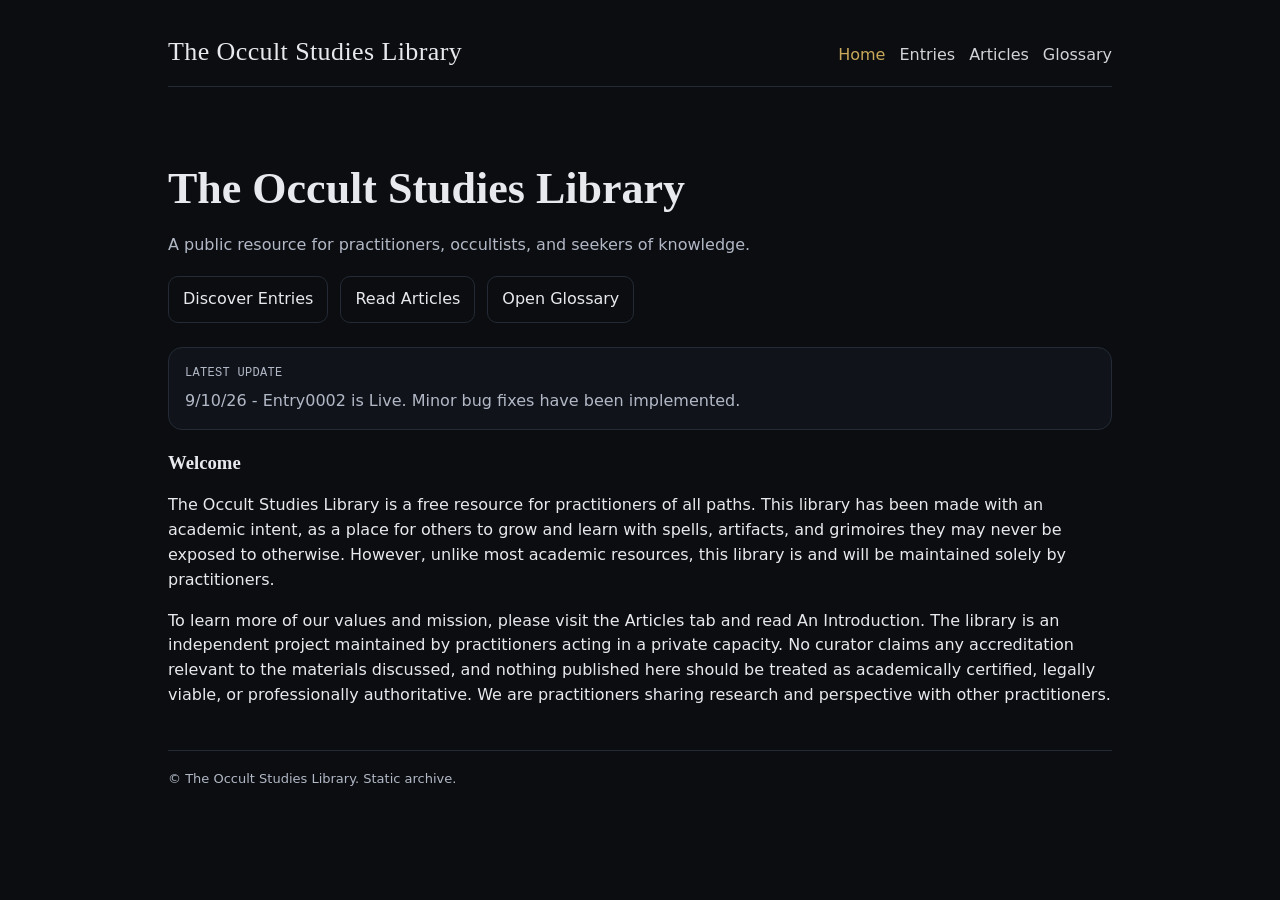
<file: index.html>
<!doctype html>
<html lang="en">
<head>
	<meta charset="utf-8" />
	<meta name="viewport" content="width=device-width,initial-scale=1" />
	<title>The Occult Studies Library</title>
	<link rel="stylesheet" href="assets/styles.css" />
</head>
<body>
	<div class="container">
		<header class="site-header">
			<div class="brand">The Occult Studies Library</div>
			<nav class="nav" aria-label="Primary">
				<a href="index.html" aria-current="page">Home</a>
				<a href="Entries/index.html">Entries</a>
				<a href="Articles/index.html">Articles</a>
				<a href="Glossary/index.html">Glossary</a>
			</nav>
	</header>

	<section class="hero">
		<h1>The Occult Studies Library</h1>
		<p>A public resource for practitioners, occultists, and seekers of knowledge.</p>
			<div class="buttons">
				<a class="btn" href="Entries/index.html">Discover Entries</a>
				<a class="btn" href="Articles/index.html">Read Articles</a>
				<a class="btn" href="Glossary/index.html">Open Glossary</a>
			</div>
	</section>

	<section class="panel">
		<p class="kicker">Latest Update</p>
		<p style="margin:0;color:var(--muted);max-width:70ch;">
        	9/10/26 - Entry0002 is Live. Minor bug fixes have been implemented.</p>
		</section>

		<section>
		<h3>Welcome</h3>
		
		<p>The Occult Studies Library is a free resource for practitioners of all paths. This library has been made with an academic intent, as a place for others to grow and learn with spells, artifacts, and grimoires they may never be exposed to otherwise. However, unlike most academic resources, this library is and will be maintained solely by practitioners.</p> 
		<p>To learn more of our values and mission, please visit the Articles tab and read An Introduction. The library is an independent project maintained by practitioners acting in a private capacity. No curator claims any accreditation relevant to the materials discussed, and nothing published here should be treated as academically certified, legally viable, or professionally authoritative. We are practitioners sharing research and perspective with other practitioners. </p>

		</section>
	<footer class="footer">
		<div>© The Occult Studies Library. Static archive.</div>
	</footer>
	</div>
</body>
</html>
</file>
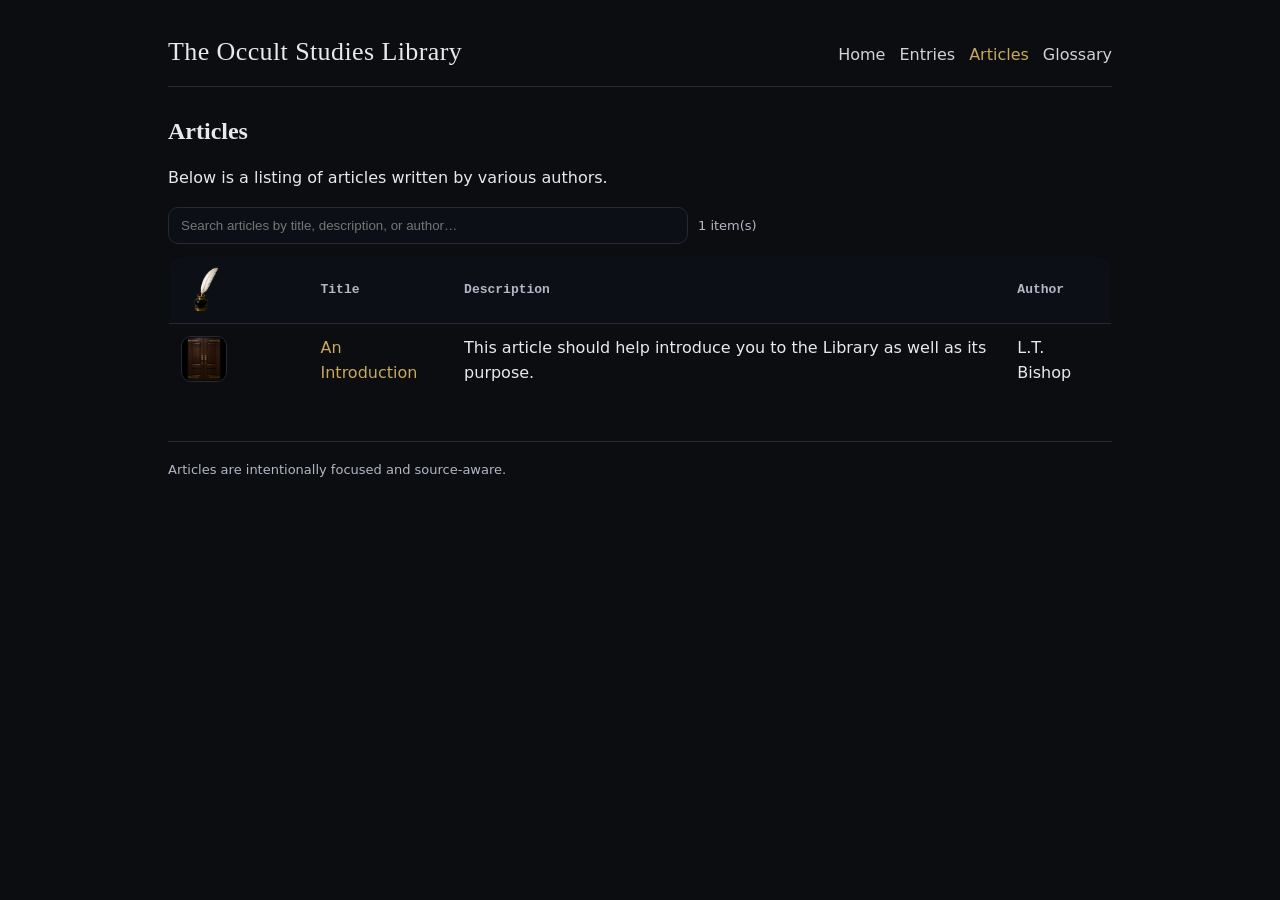
<file: Articles/index.html>
<!doctype html>
<html lang="en">
<head>
	<meta charset="utf-8" />
	<meta name="viewport" content="width=device-width,initial-scale=1" />
	<title>Articles — The Occult Studies Library</title>
	<link rel="stylesheet" href="../assets/styles.css" />
	<script defer src="../assets/articles.js"></script>
</head>
<body>
	<div class="container">
		<header class="site-header">
			<div class="brand">The Occult Studies Library</div>
			<nav class="nav" aria-label="Primary">
				<a href="../index.html">Home</a>
				<a href="../Entries/index.html">Entries</a>
				<a href="index.html" aria-current="page">Articles</a>
				<a href="../Glossary/index.html">Glossary</a>
			</nav>
		</header>

		<h2>Articles</h2>

		<p> Below is a listing of articles written by various authors. </p>

		<div class="table-tools">
			<input id="articleSearch" type="search" placeholder="Search articles by title, description, or author…" aria-label="Search articles" />
		<div class="small" id="articleCount"></div>
		</div>

		<table aria-label="Articles directory">
			<thead>
				<tr>
					<th style="width: 140px; text-align:center;" aria-label="Article mark">
						<img src="../assets/img/Misc/Quill_v1.png"
							alt=""
							class="header-icon">
						</th>
					<th>Title</th>
					<th>Description</th>
					<th>Author</th>
				</tr>
			</thead>
			<tbody id="articlesBody">
				<!-- Rows inserted by articles.js -->
			</tbody>
		</table>

		<footer class="footer">
			<div>Articles are intentionally focused and source-aware.</div>
		</footer>
	</div>
</body>
</html>
</file>
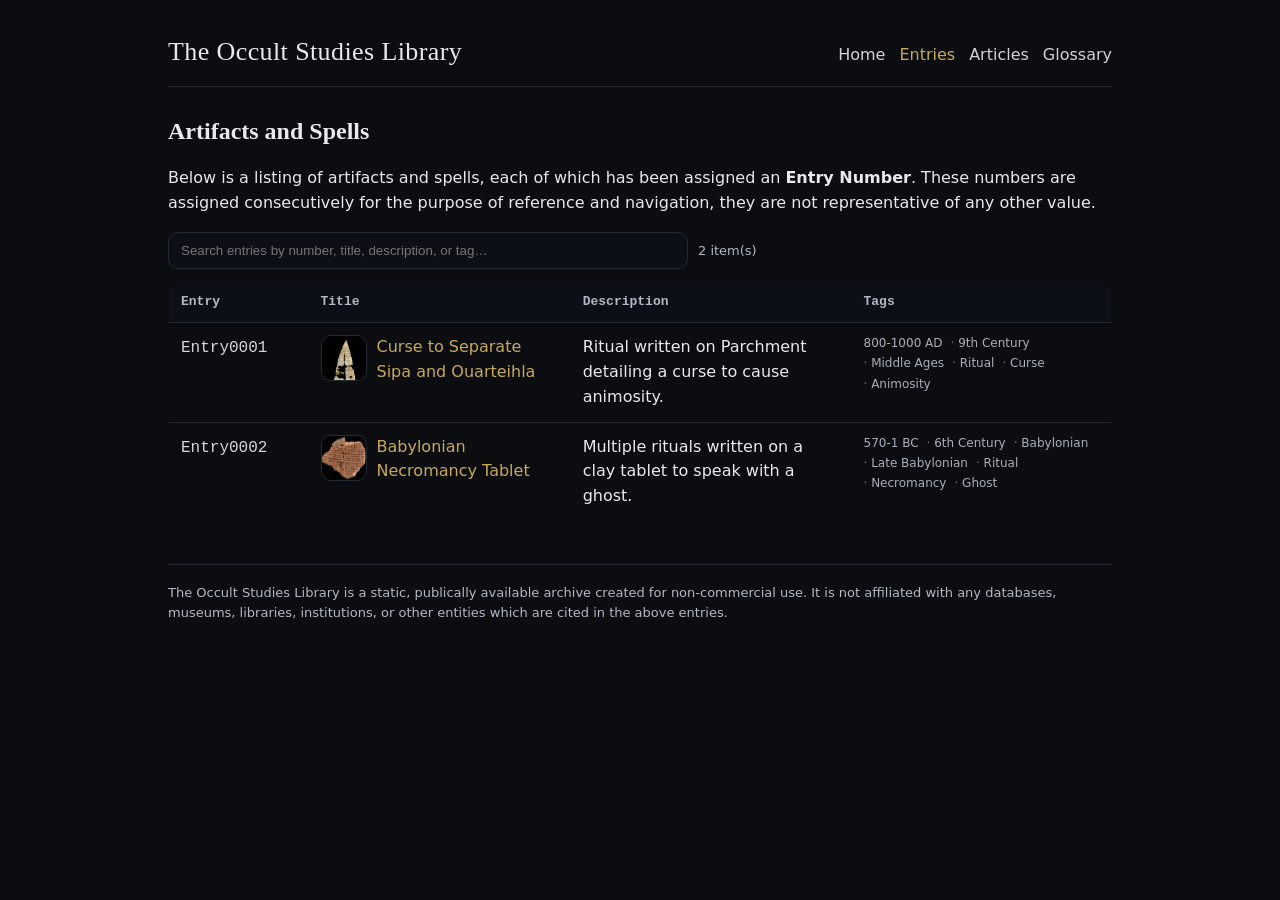
<file: Entries/index.html>
<!doctype html>
<html lang="en">
<head>
	<meta charset="utf-8" />
	<meta name="viewport" content="width=device-width,initial-scale=1" />
	<title>Entries — The Occult Studies Library</title>
	<link rel="stylesheet" href="../assets/styles.css" />
	<script defer src="../assets/entries.js"></script>
</head>
<body>
	<div class="container">
		<header class="site-header">
			<div class="brand">The Occult Studies Library</div>
			<nav class="nav" aria-label="Primary">
				<a href="../index.html">Home</a>
				<a href="index.html" aria-current="page">Entries</a>
				<a href="../Articles/index.html">Articles</a>
				<a href="../Glossary/index.html">Glossary</a>
			</nav>
		</header>

		<h2>Artifacts and Spells</h2>

		<p> Below is a listing of artifacts and spells, each of which has been assigned an <strong>Entry Number</strong>. These numbers are assigned consecutively for the purpose of reference and navigation, they are not representative of any other value.</p>

		<div class="table-tools">
			<input id="entrySearch" type="search" placeholder="Search entries by number, title, description, or tag…" aria-label="Search entries" />
		<div class="small" id="entryCount"></div>
		</div>

		<table aria-label="Entries directory">
			<thead>
				<tr>
					<th style="width: 140px;">Entry</th>
					<th>Title</th>
					<th>Description</th>
					<th style="width: 260px;">Tags</th>
				</tr>
			</thead>
			<tbody id="entriesBody">
				<!-- Rows inserted by entries.js -->
			</tbody>
		</table>

		<footer class="footer">
			<div>The Occult Studies Library is a static, publically available archive created for non-commercial use. It is not affiliated with any databases, museums, libraries, institutions, or other entities which are cited in the above entries.</div>
		</footer>
	</div>
</body>
</html>
</file>
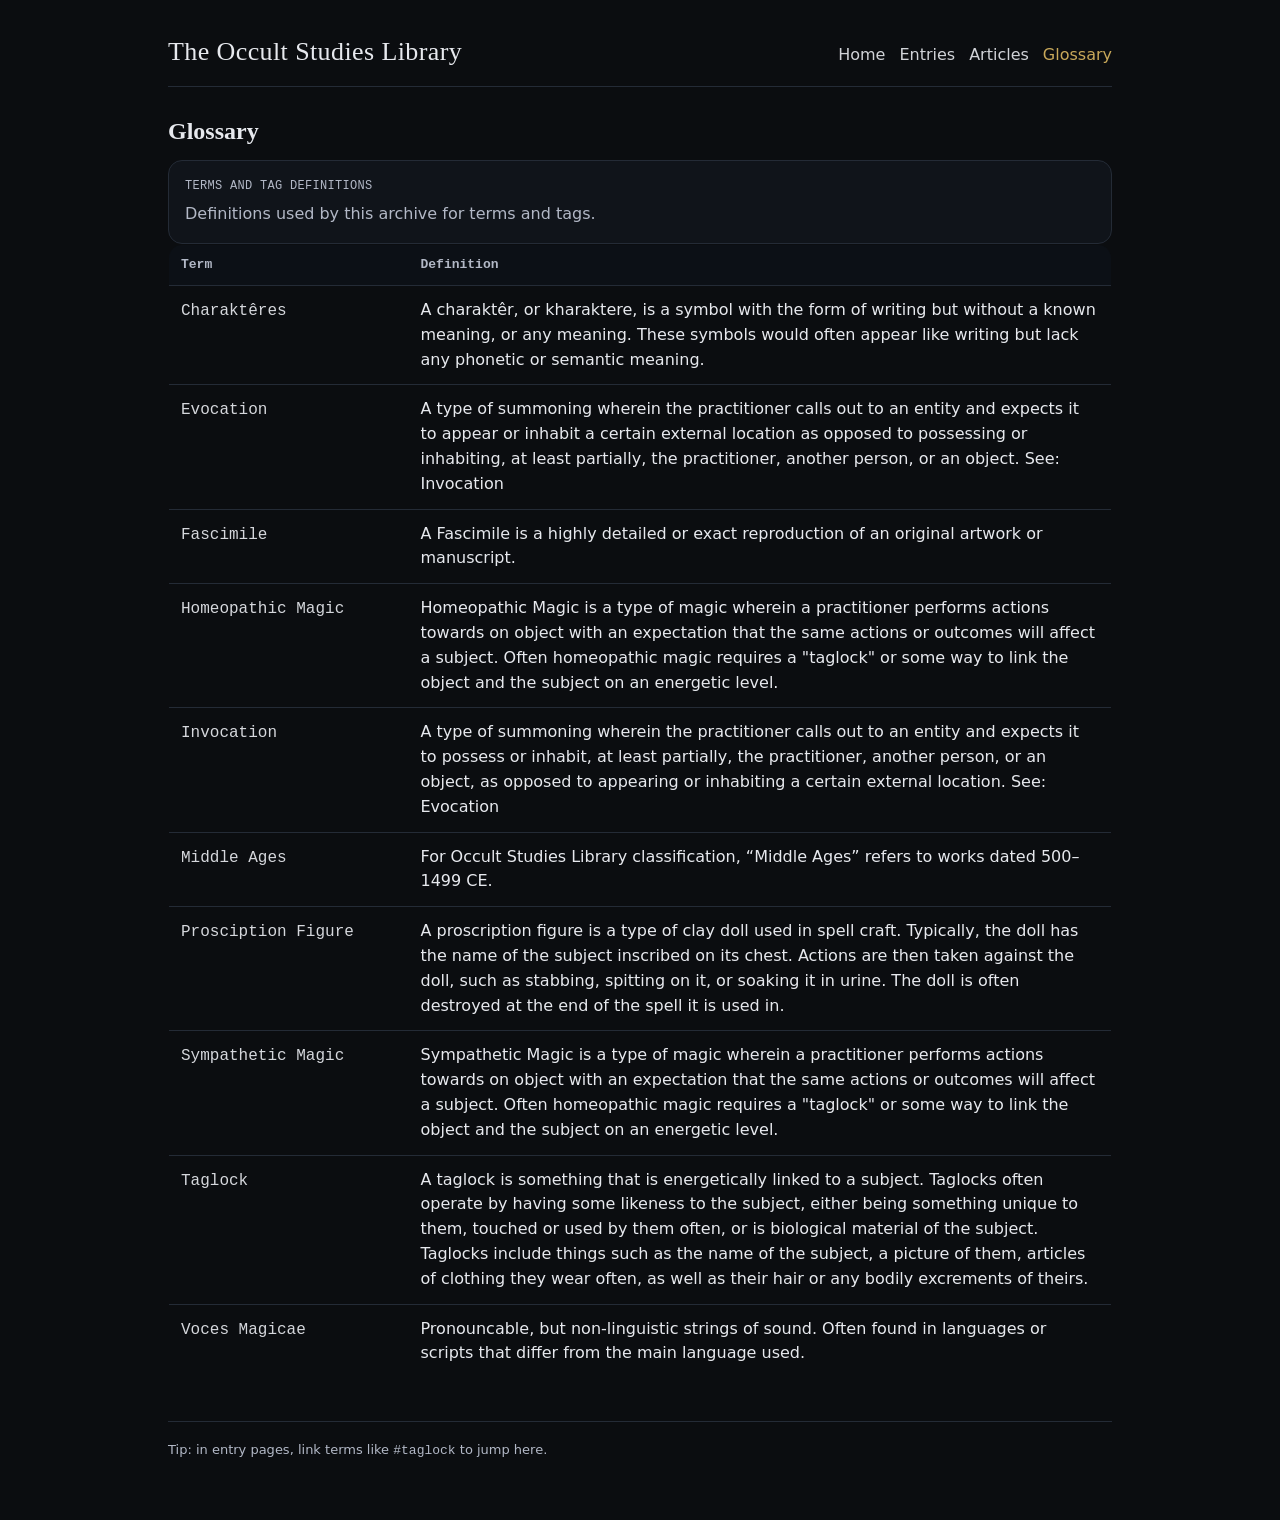
<file: Glossary/index.html>
<!doctype html>
<html lang="en">
<head>
  <meta charset="utf-8" />
  <meta name="viewport" content="width=device-width,initial-scale=1" />
  <title>Glossary — The Occult Studies Library</title>
  <link rel="stylesheet" href="../assets/styles.css" />
</head>
<body>
  <div class="container">
    <header class="site-header">
      <div class="brand">The Occult Studies Library</div>
      <nav class="nav" aria-label="Primary">
        <a href="../index.html">Home</a>
        <a href="../Entries/index.html">Entries</a>
        <a href="../Articles/index.html">Articles</a>
        <a href="index.html" aria-current="page">Glossary</a>
      </nav>
    </header>

    <h2>Glossary</h2>

    <div class="panel">
      <p class="kicker">Terms and Tag Definitions</p>
      <p style="margin:0;color:var(--muted);">
        Definitions used by this archive for terms and tags.
      </p>
    </div>

    <table aria-label="Glossary table">
      <thead>
        <tr>
          <th style="width: 240px;">Term</th>
          <th>Definition</th>
        </tr>
      </thead>
      <tbody>
	<tr id="Charaktêres">
          <td><span class="entry-id">Charaktêres</span></td>
          <td>A charaktêr, or kharaktere, is a symbol with the form of writing but without a known meaning, or any meaning. These symbols would often appear like writing but lack any phonetic or semantic meaning.</td>
        </tr>
	<tr id="Evocation">
          <td><span class="entry-id">Evocation</span></td>
          <td>A type of summoning wherein the practitioner calls out to an entity and expects it to appear or inhabit a certain external location as opposed to possessing or inhabiting, at least partially, the practitioner, another person, or an object. See: Invocation</td>
        </tr>
	<tr id="Fascimile (Drawing)">
          <td><span class="entry-id">Fascimile</span></td>
          <td>A Fascimile is a highly detailed or exact reproduction of an original artwork or manuscript.</td>
        </tr>
	<tr id="Homeopathic Magic">
	  <td><span class="entry-id">Homeopathic Magic</span></td>
	  <td>Homeopathic Magic is a type of magic wherein a practitioner performs actions towards on object with an expectation that the same actions or outcomes will affect a subject. Often homeopathic magic requires a "taglock" or some way to link the object and the subject on an energetic level.</td>
	<tr id="Invocation">
          <td><span class="entry-id">Invocation</span></td>
          <td>A type of summoning wherein the practitioner calls out to an entity and expects it to possess or inhabit, at least partially, the practitioner, another person, or an object, as opposed to appearing or inhabiting a certain external location. See: Evocation</td>
        </tr>
        <tr id="Middle Ages">
          <td><span class="entry-id">Middle Ages</span></td>
          <td>For Occult Studies Library classification, “Middle Ages” refers to works dated 500–1499 CE.</td>
        </tr>
	<tr id="Proscription Figure">
          <td><span class="entry-id">Prosciption Figure</span></td>
          <td>A proscription figure is a type of clay doll used in spell craft. Typically, the doll has the name of the subject inscribed on its chest. Actions are then taken against the doll, such as stabbing, spitting on it, or soaking it in urine. The doll is often destroyed at the end of the spell it is used in.</td>
        </tr>
	<tr id="Sympathetic Magic">
	  <td><span class="entry-id">Sympathetic Magic</span></td>
	  <td>Sympathetic Magic is a type of magic wherein a practitioner performs actions towards on object with an expectation that the same actions or outcomes will affect a subject. Often homeopathic magic requires a "taglock" or some way to link the object and the subject on an energetic level.</td>
        <tr id="Taglock">
          <td><span class="entry-id">Taglock</span></td>
          <td>A taglock is something that is energetically linked to a subject. Taglocks often operate by having some likeness to the subject, either being something unique to them, touched or used by them often, or is biological material of the subject. Taglocks include things such as the name of the subject, a picture of them, articles of clothing they wear often, as well as their hair or any bodily excrements of theirs.</td>
        </tr>
	<tr id="Voces Magicae">
          <td><span class="entry-id">Voces Magicae</span></td>
          <td>Pronouncable, but non-linguistic strings of sound. Often found in languages or scripts that differ from the main language used.</td>
        </tr>
      </tbody>
    </table>

    <footer class="footer">
      <div>Tip: in entry pages, link terms like <code>#taglock</code> to jump here.</div>
    </footer>
  </div>
</body>
</html>
</file>
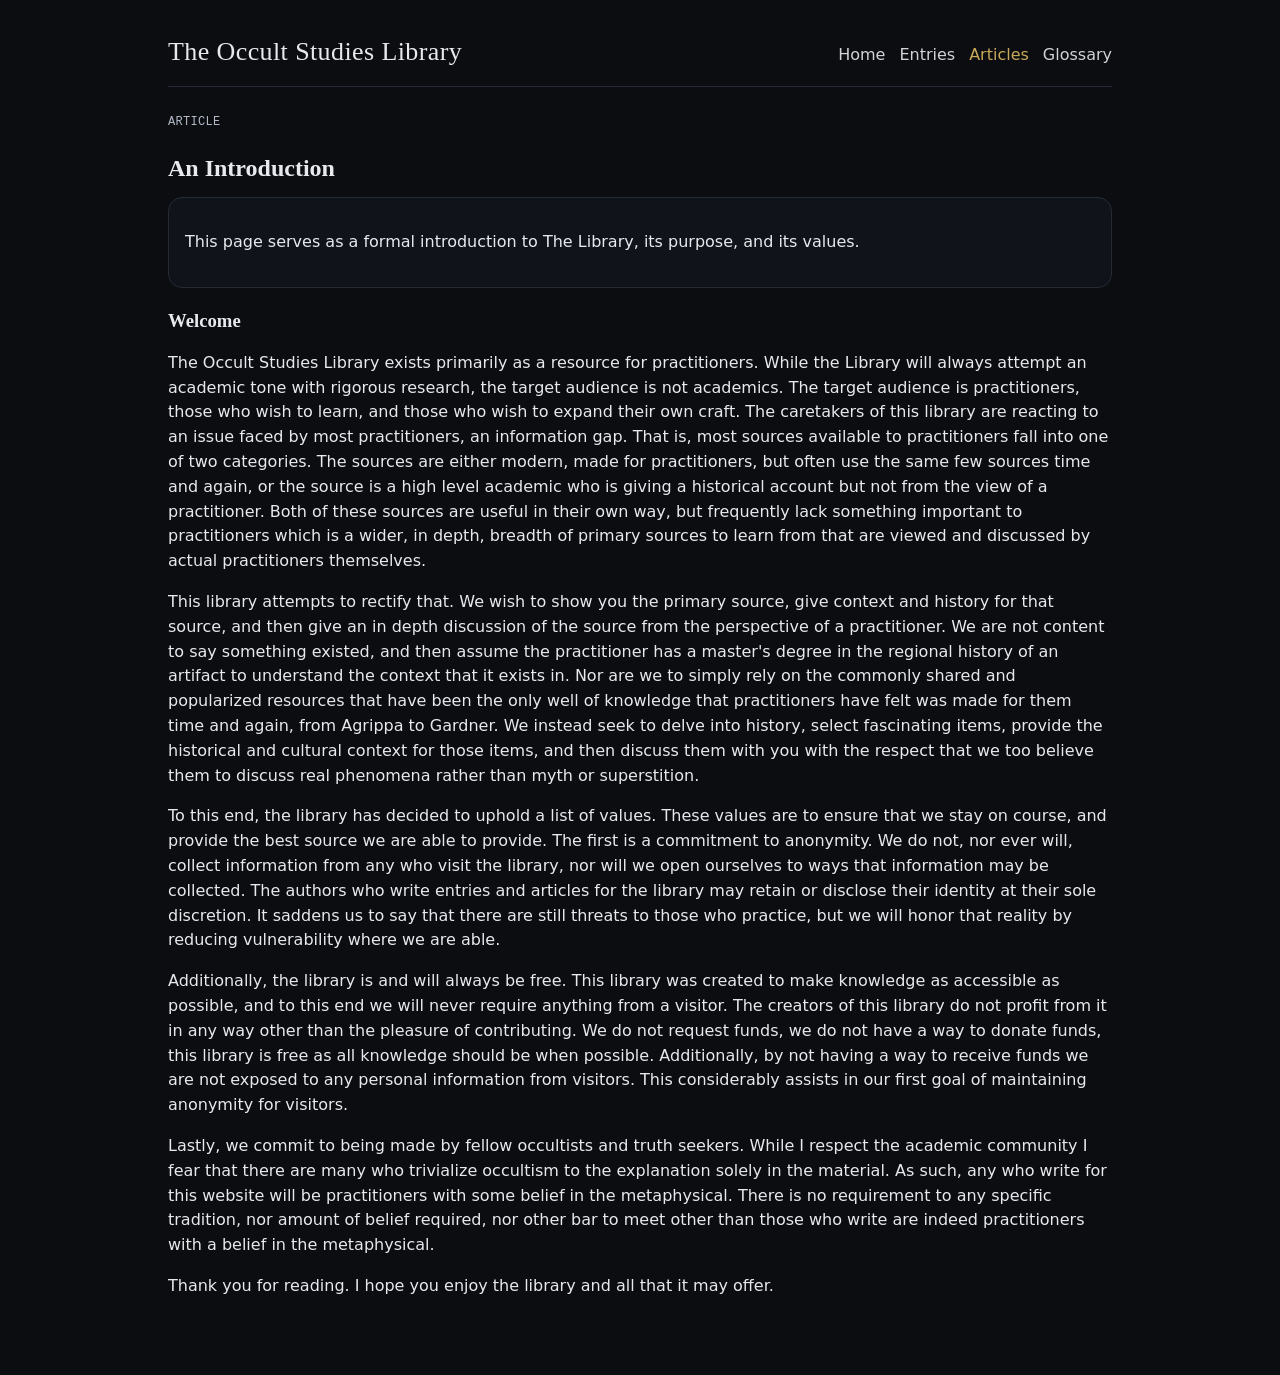
<file: Articles/An-Introduction.html>
<!doctype html>
<html lang="en">
<head>
	<meta charset="utf-8" />
	<meta name="viewport" content="width=device-width,initial-scale=1" />
	<title>Sample Article — The Occult Studies Library</title>
	<link rel="stylesheet" href="../assets/styles.css" />
</head>
<body>
	<div class="container">
		<header class="site-header">
			<div class="brand">The Occult Studies Library</div>
			<nav class="nav" aria-label="Primary">
				<a href="../index.html">Home</a>
				<a href="../Entries/index.html">Entries</a>
				<a href="index.html" aria-current="page">Articles</a>
				<a href="../Glossary/index.html">Glossary</a>
			</nav>
		</header>

		<p class="kicker">Article</p>
	<h2>An Introduction</h2>

	<section class="panel">
		<p>
       		This page serves as a formal introduction to The Library, its purpose, and its values. 
		</p>
	</section>

		<h3>Welcome</h3>
		<p>The Occult Studies Library exists primarily as a resource for practitioners. While the Library will always attempt an academic tone with rigorous research, the target audience is not academics. The target audience is practitioners, those who wish to learn, and those who wish to expand their own craft. The caretakers of this library are reacting to an issue faced by most practitioners, an information gap. That is, most sources available to practitioners fall into one of two categories. The sources are either modern, made for practitioners, but often use the same few sources time and again, or the source is a high level academic who is giving a historical account but not from the view of a practitioner. Both of these sources are useful in their own way, but frequently lack something important to practitioners which is a wider, in depth, breadth of primary sources to learn from that are viewed and discussed by actual practitioners themselves.</p>
		<p>This library attempts to rectify that. We wish to show you the primary source, give context and history for that source, and then give an in depth discussion of the source from the perspective of a practitioner. We are not content to say something existed, and then assume the practitioner has a master's degree in the regional history of an artifact to understand the context that it exists in. Nor are we to simply rely on the commonly shared and popularized resources that have been the only well of knowledge that practitioners have felt was made for them time and again, from Agrippa to Gardner. We instead seek to delve into history, select fascinating items, provide the historical and cultural context for those items, and then discuss them with you with the respect that we too believe them to discuss real phenomena rather than myth or superstition.</p>
		<p>To this end, the library has decided to uphold a list of values. These values are to ensure that we stay on course, and provide the best source we are able to provide. The first is a commitment to anonymity. We do not, nor ever will, collect information from any who visit the library, nor will we open ourselves to ways that information may be collected. The authors who write entries and articles for the library may retain or disclose their identity at their sole discretion. It saddens us to say that there are still threats to those who practice, but we will honor that reality by reducing vulnerability where we are able.</p>
		<p>Additionally, the library is and will always be free. This library was created to make knowledge as accessible as possible, and to this end we will never require anything from a visitor. The creators of this library do not profit from it in any way other than the pleasure of contributing. We do not request funds, we do not have a way to donate funds, this library is free as all knowledge should be when possible. Additionally, by not having a way to receive funds we are not exposed to any personal information from visitors. This considerably assists in our first goal of maintaining anonymity for visitors. </p>
		<p>Lastly, we commit to being made by fellow occultists and truth seekers. While I respect the academic community I fear that there are many who trivialize occultism to the explanation solely in the material. As such, any who write for this website will be practitioners with some belief in the metaphysical. There is no requirement to any specific tradition, nor amount of belief required, nor other bar to meet other than those who write are indeed practitioners with a belief in the metaphysical.</p>
		<p>Thank you for reading. I hope you enjoy the library and all that it may offer.</p>
</file>
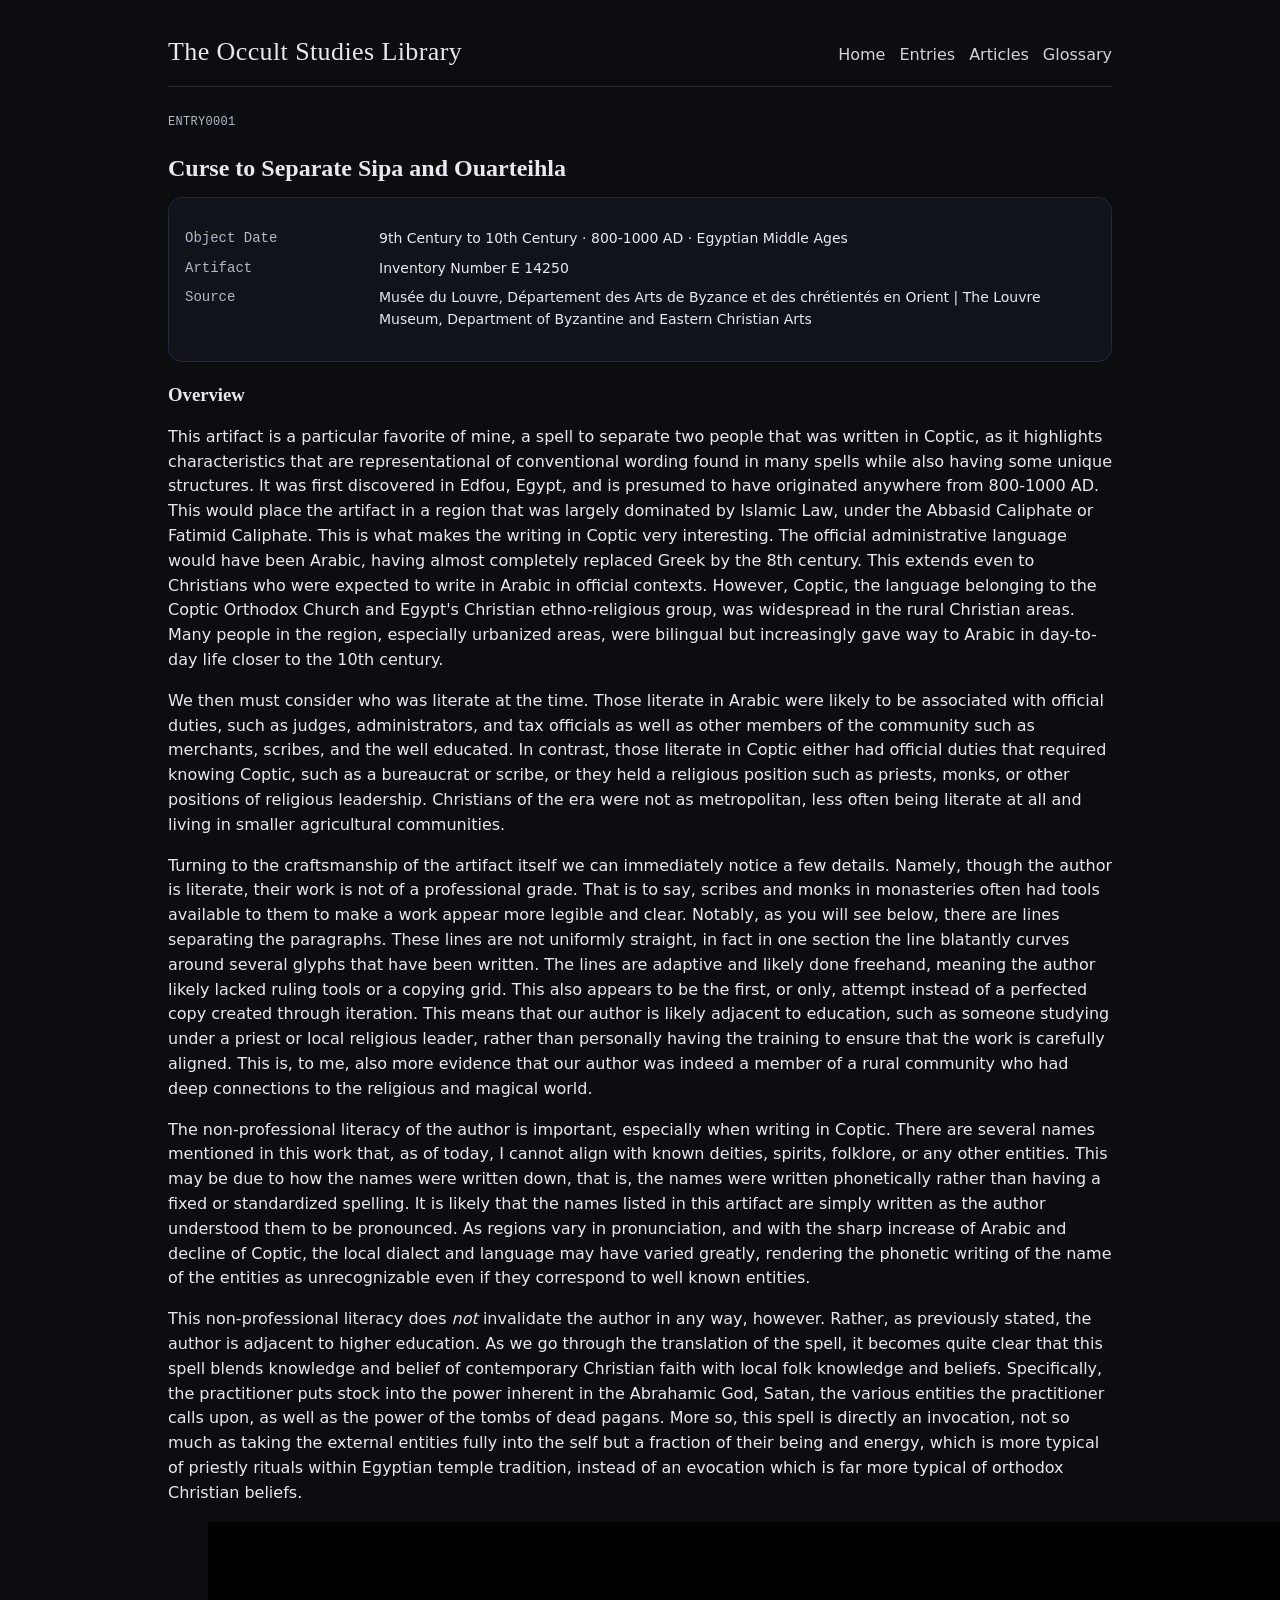
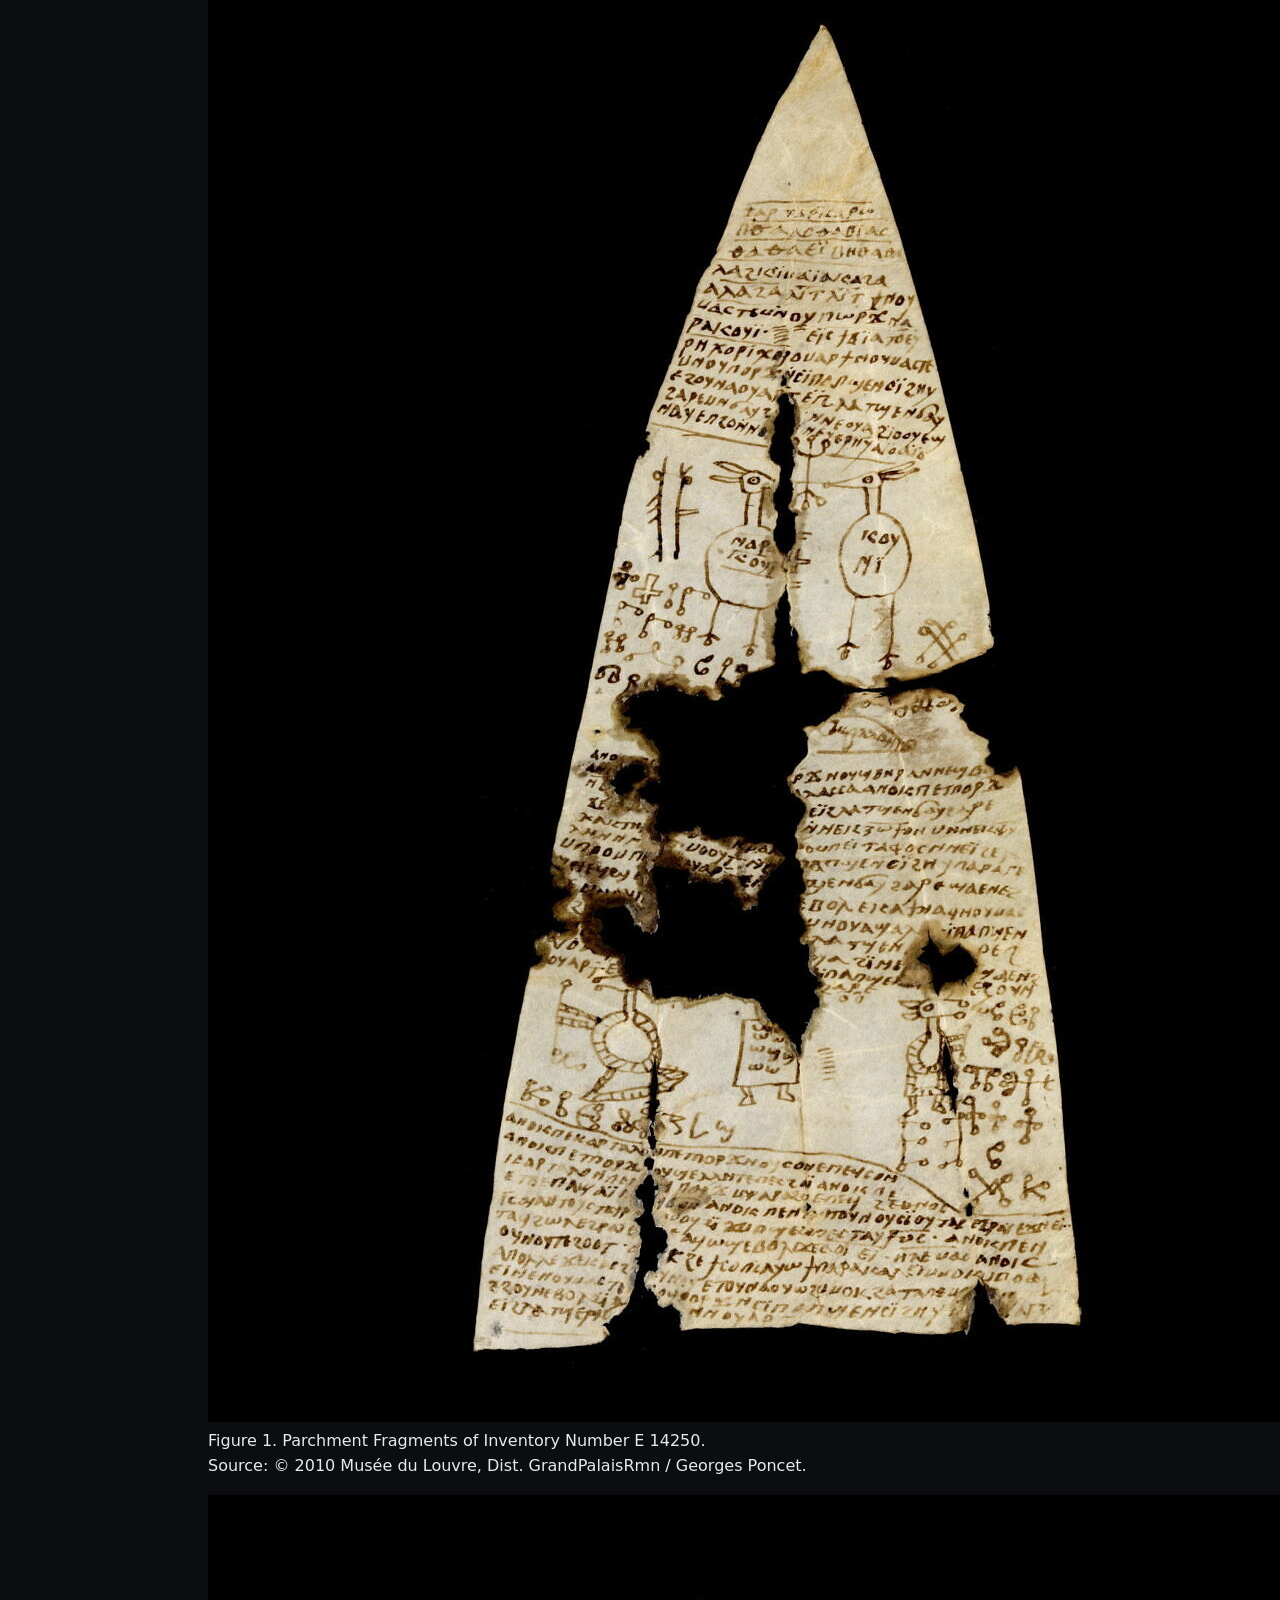
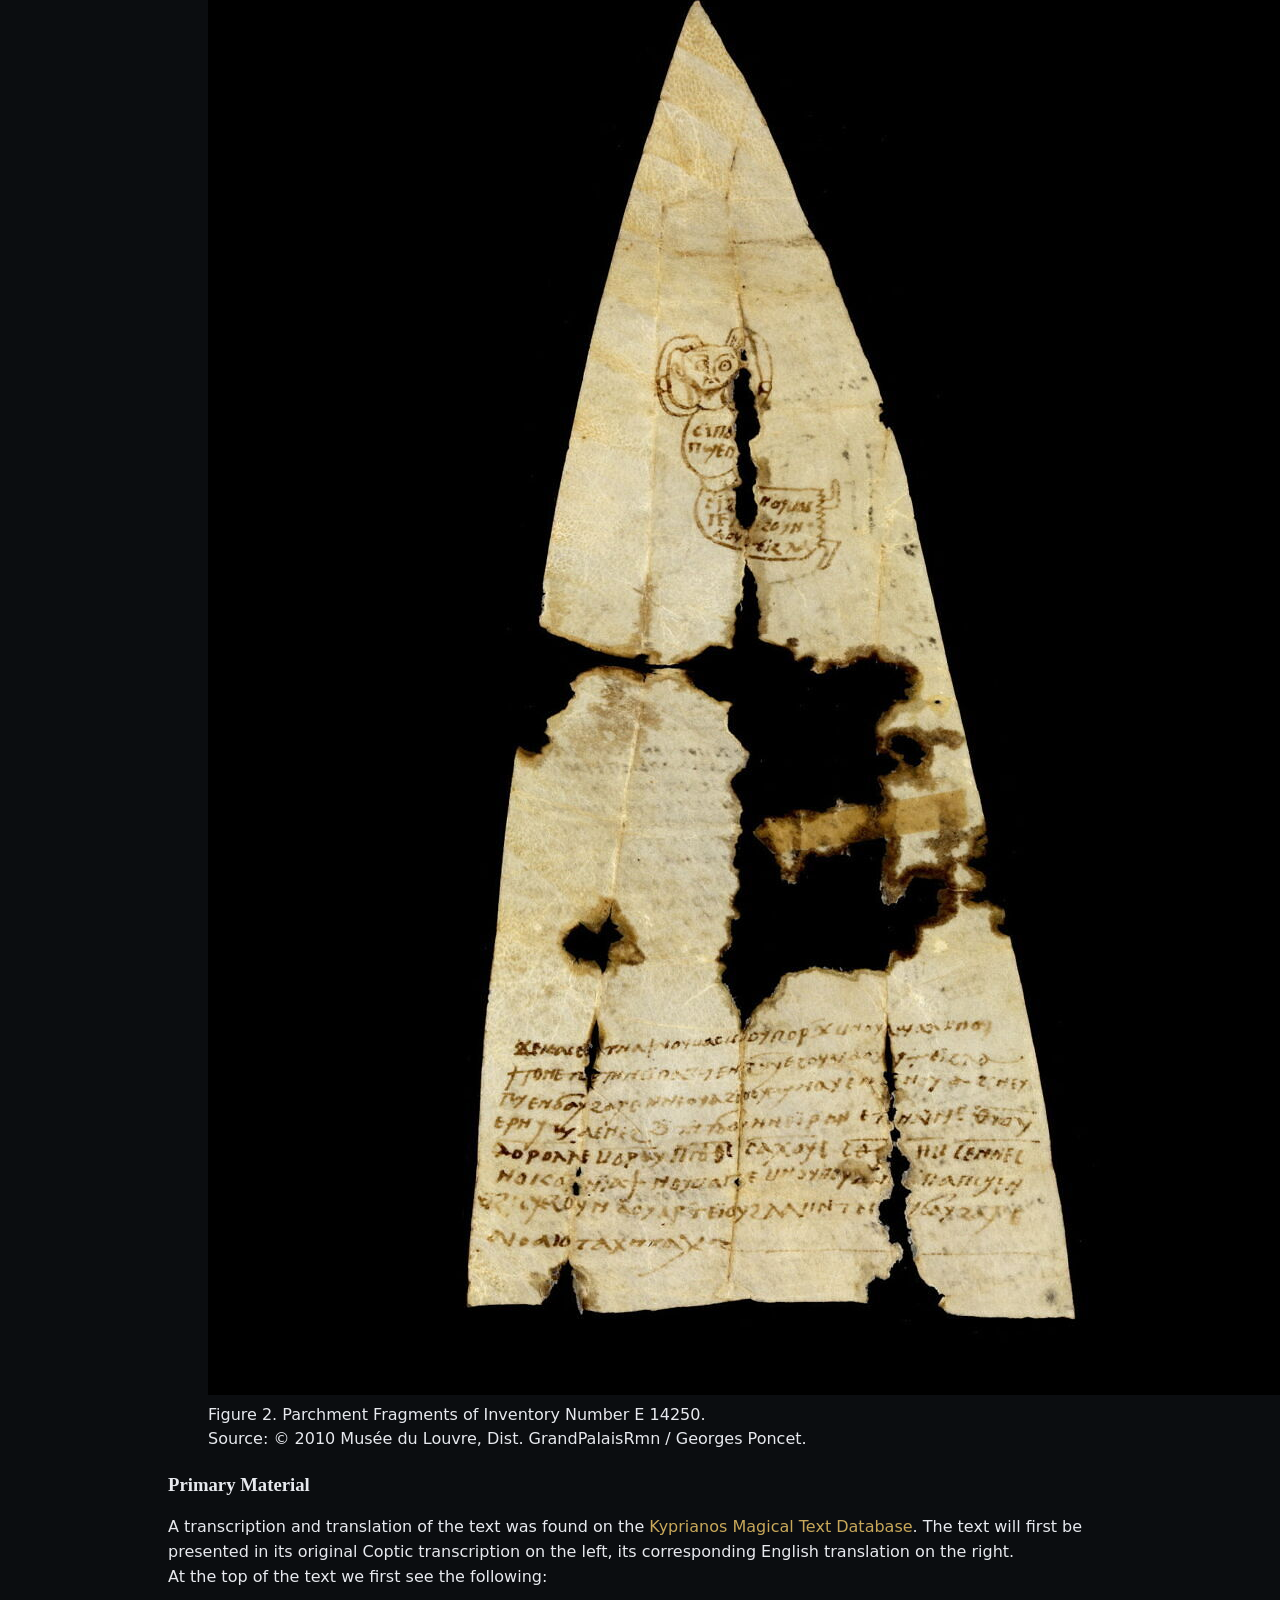
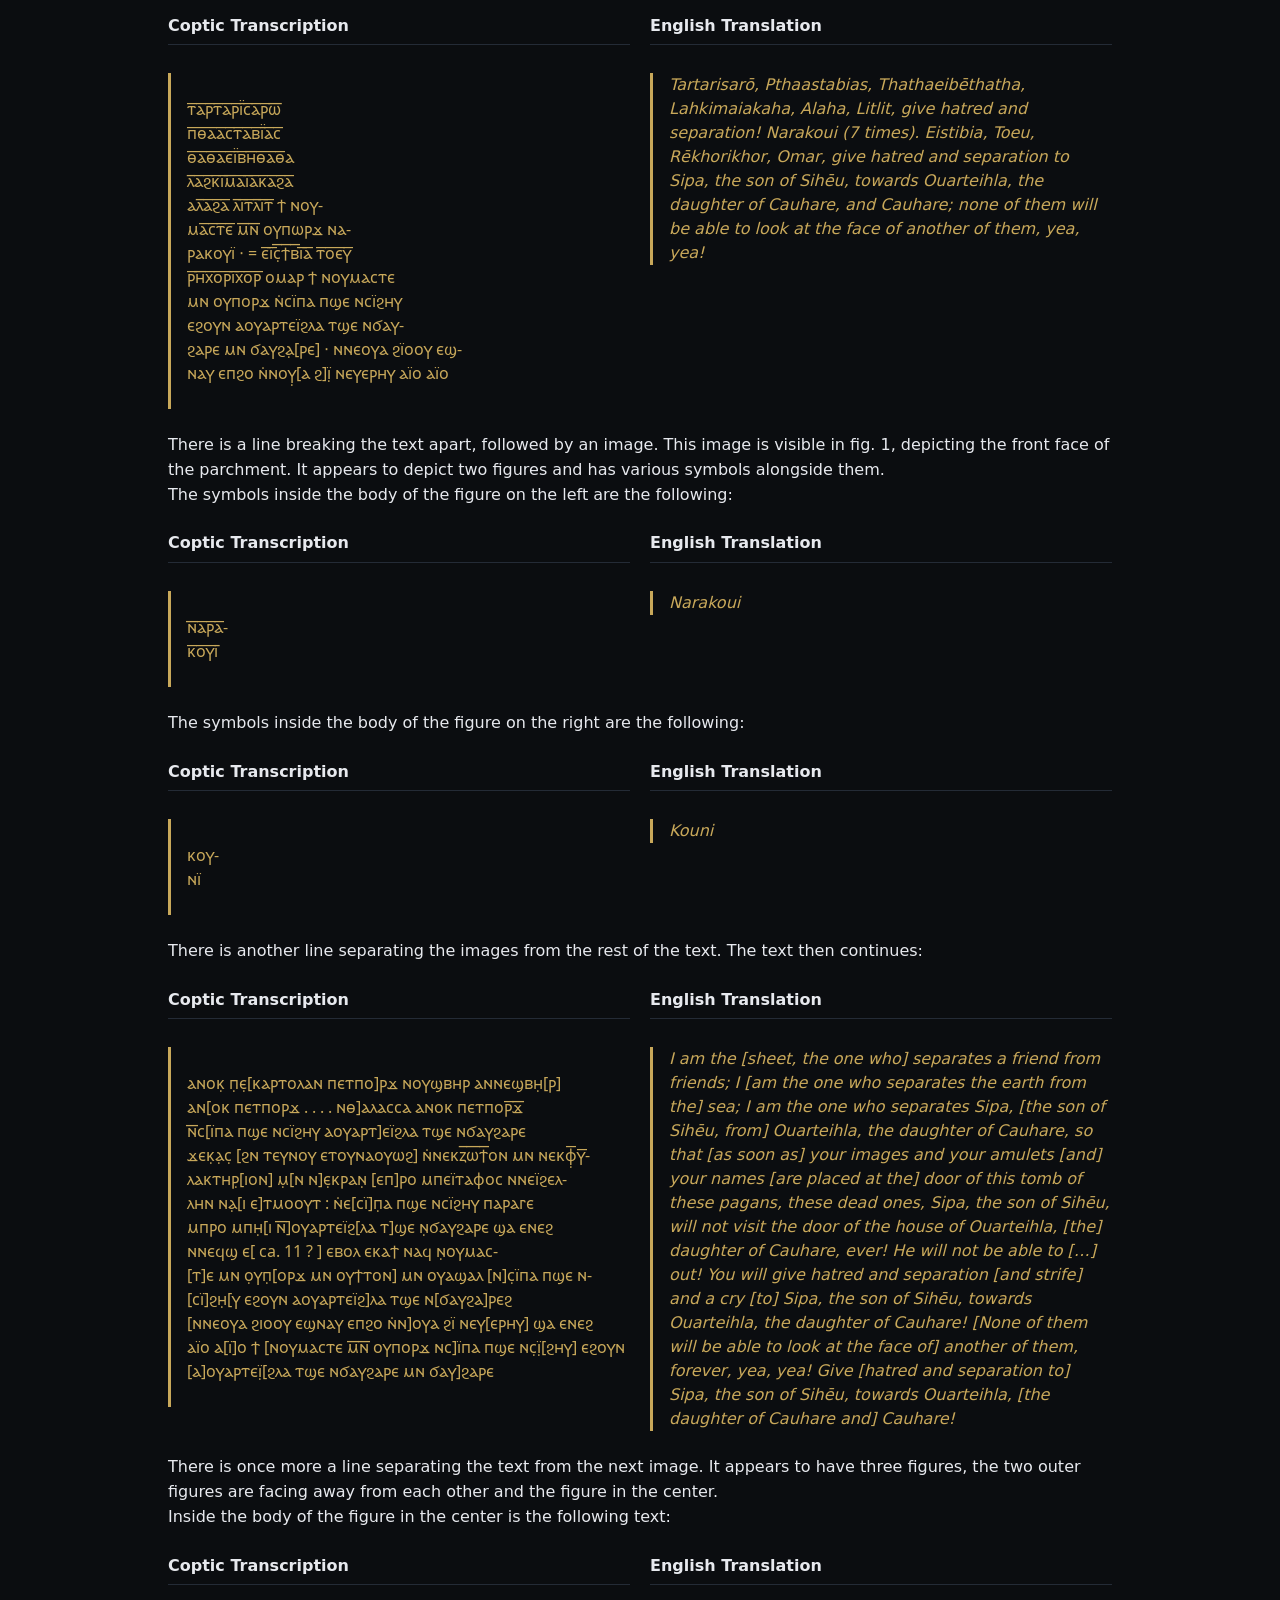
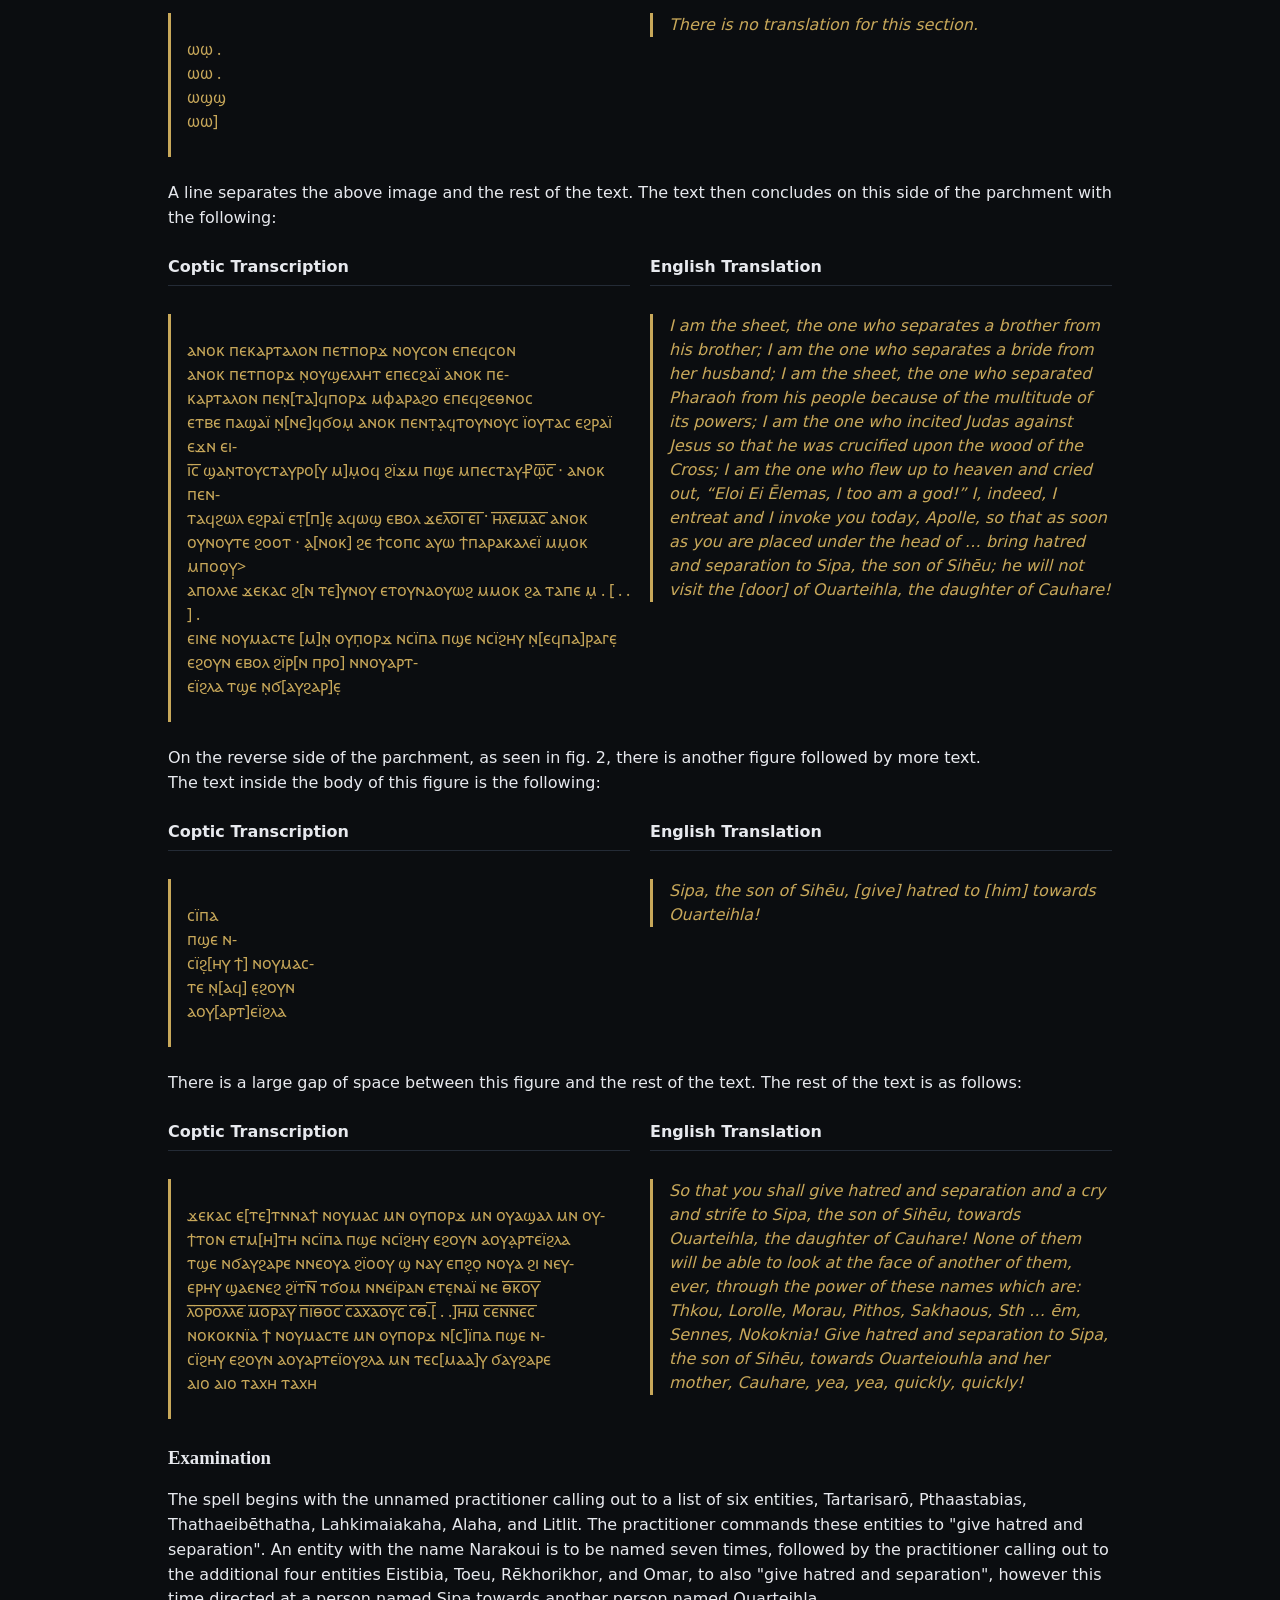
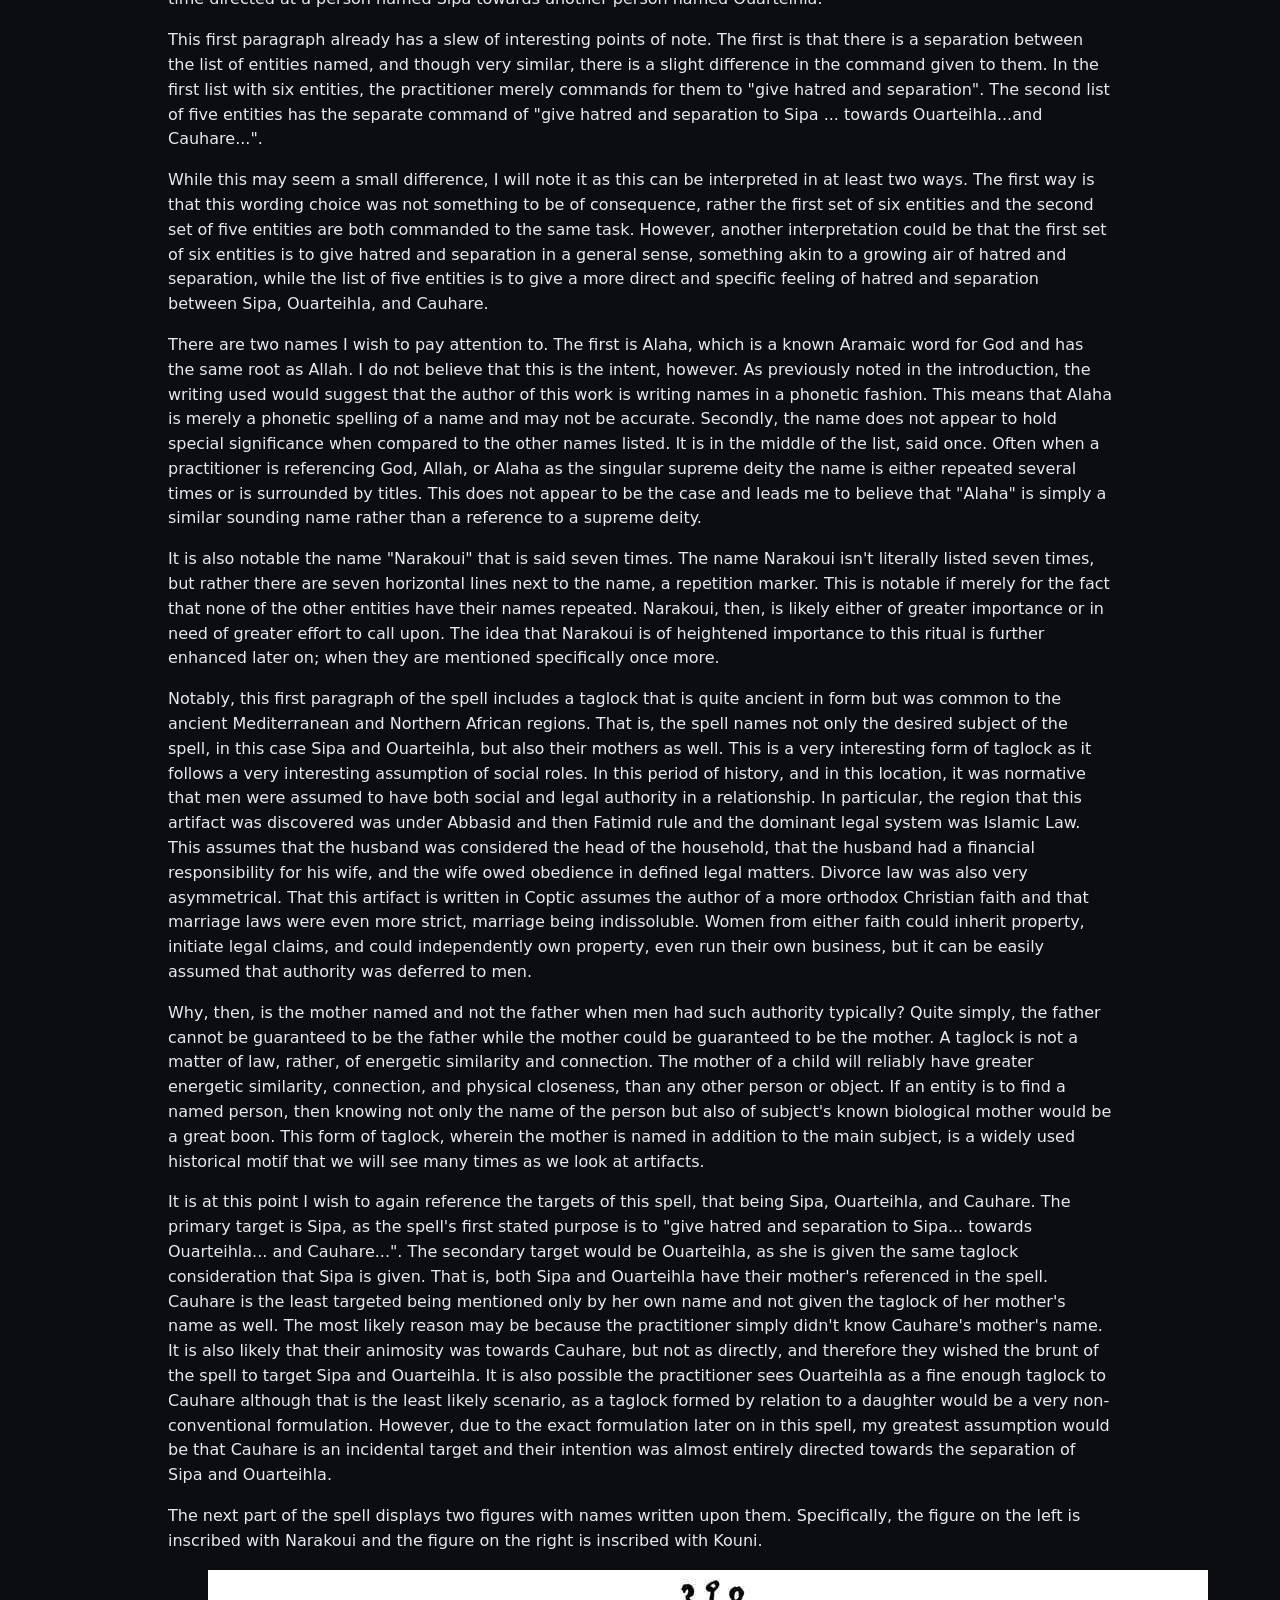
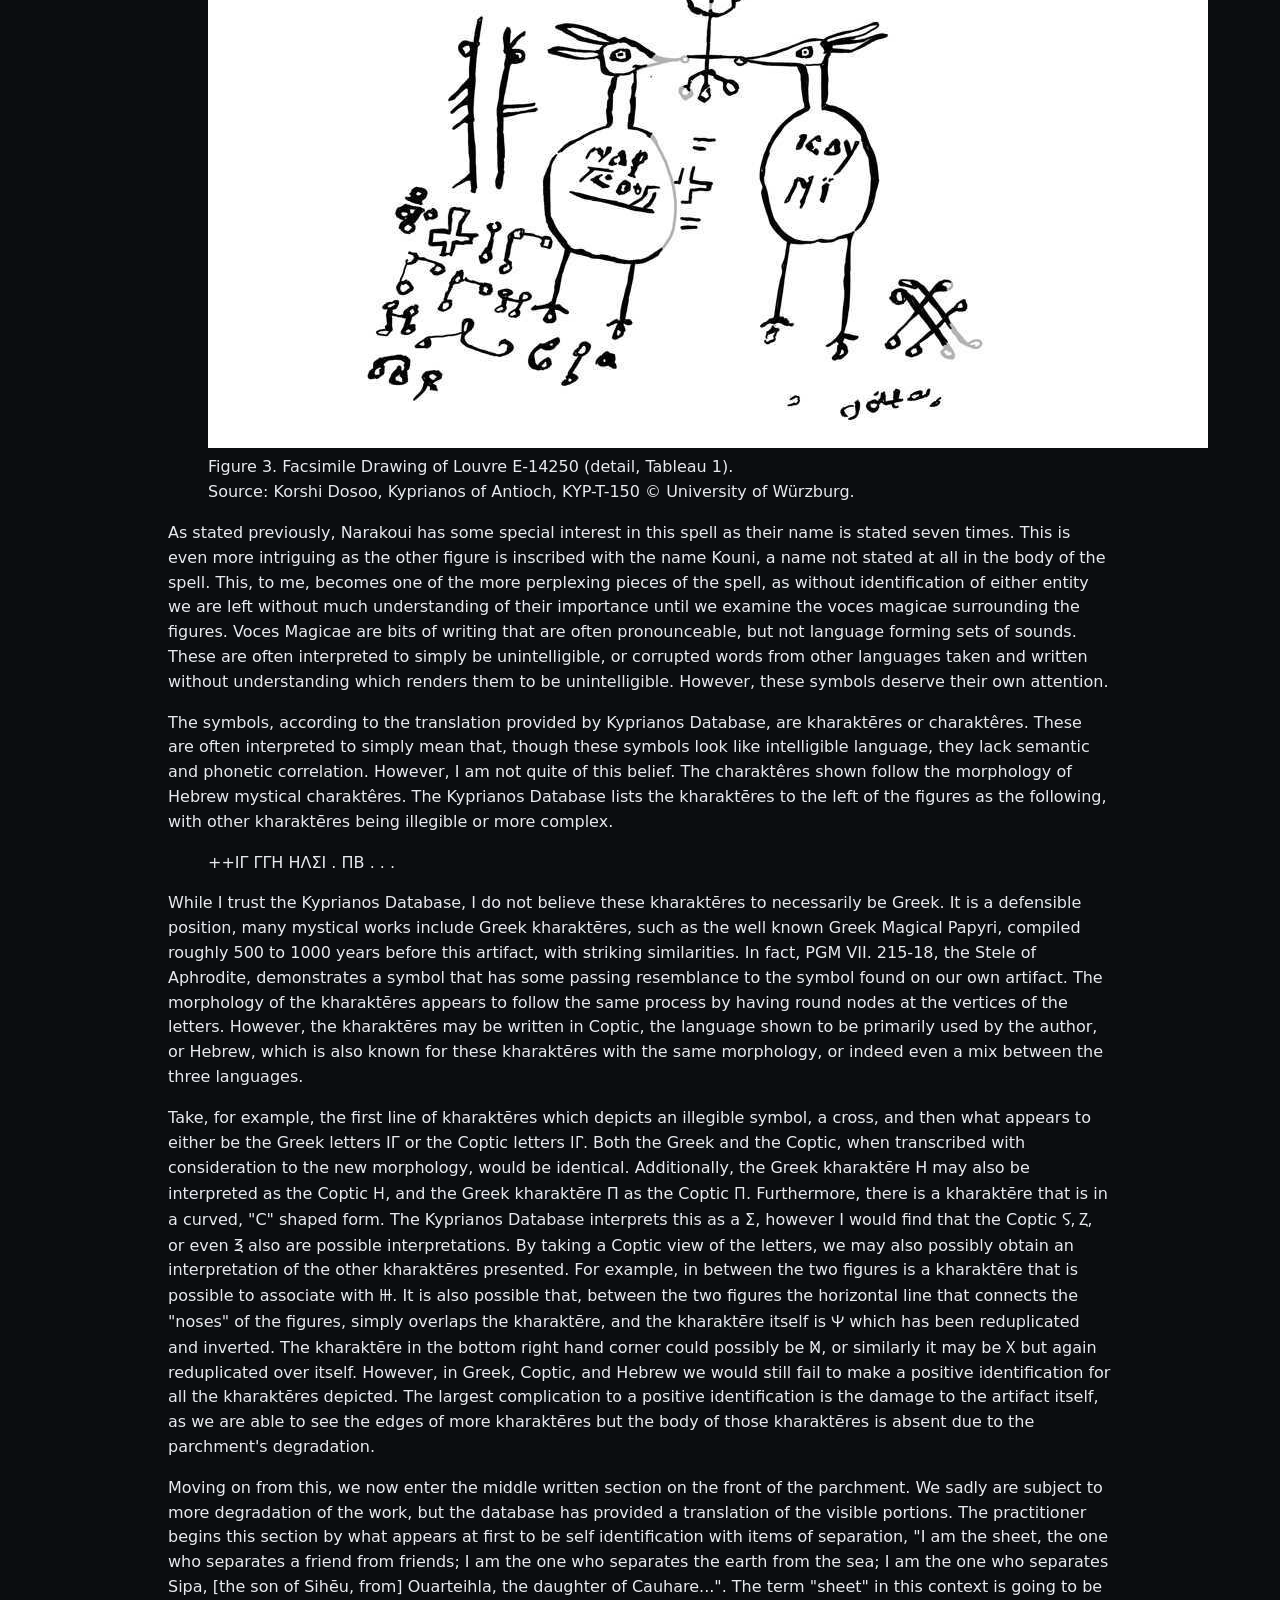
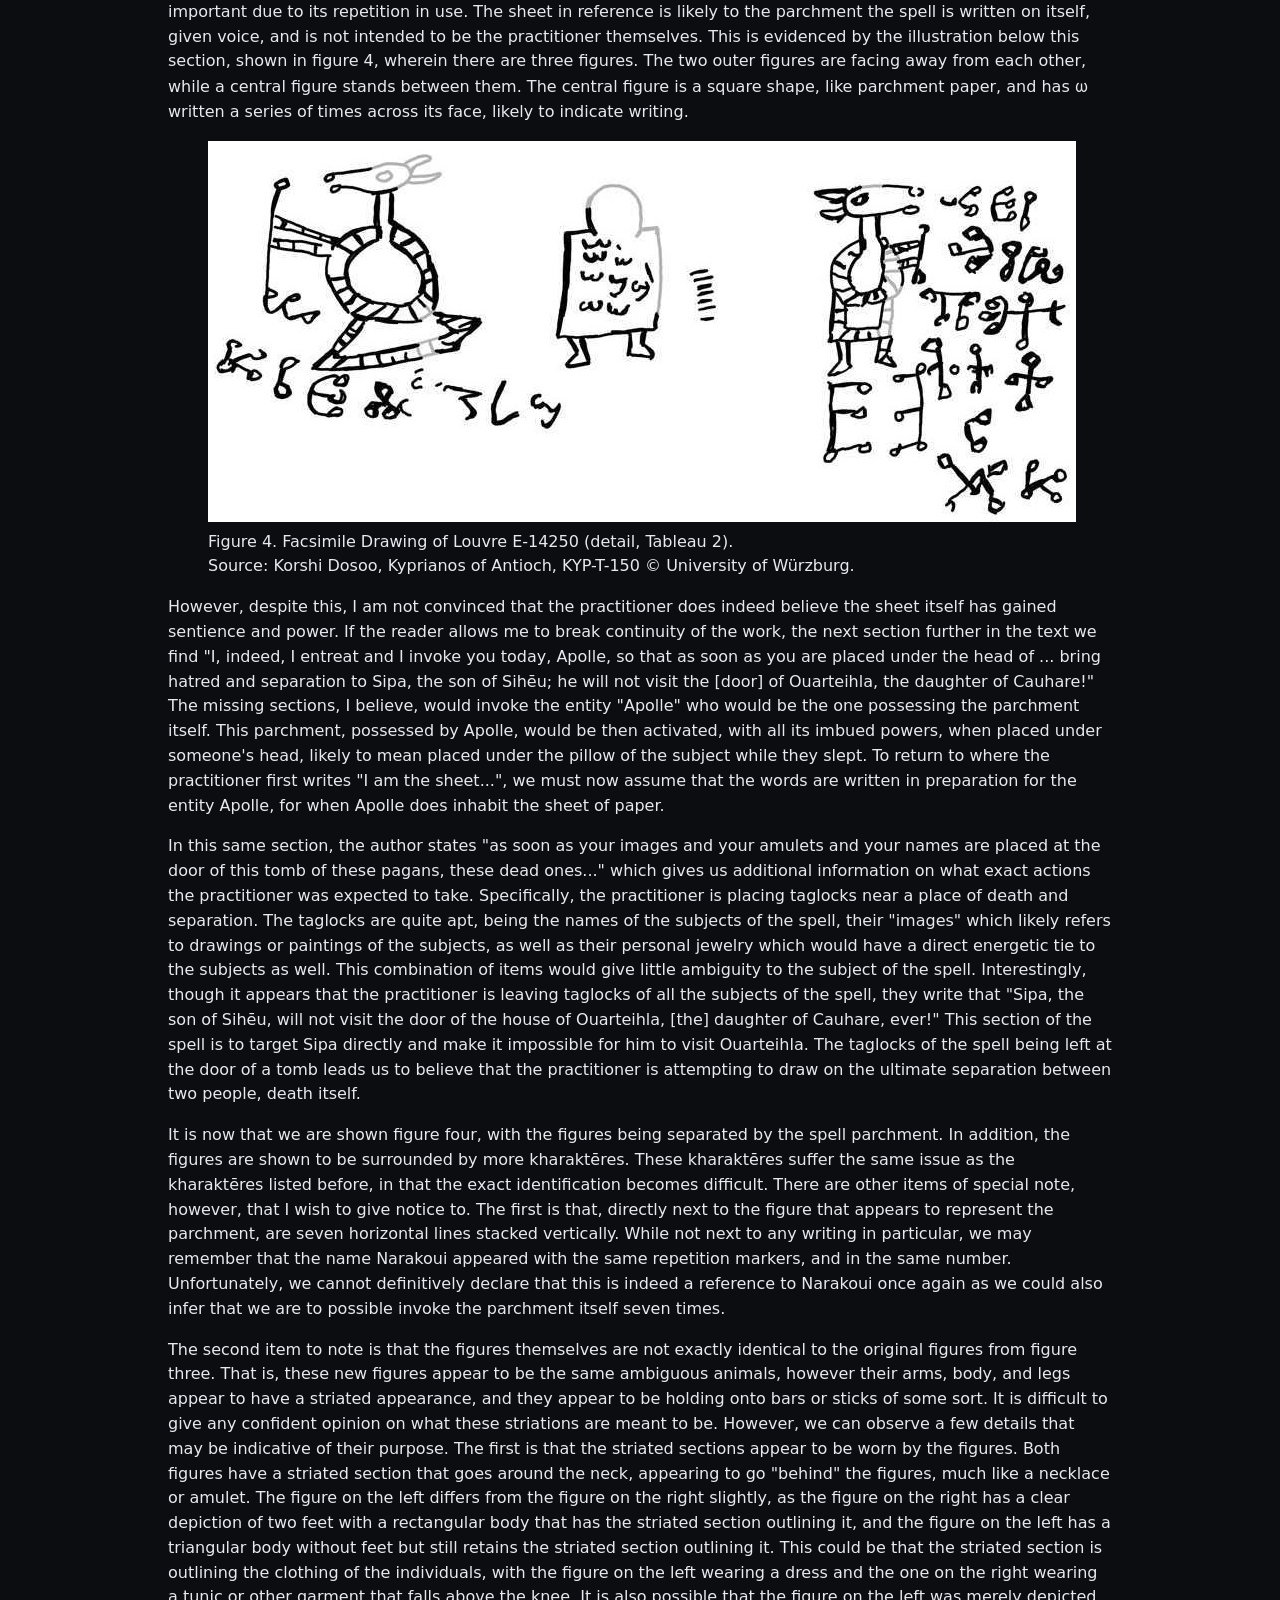
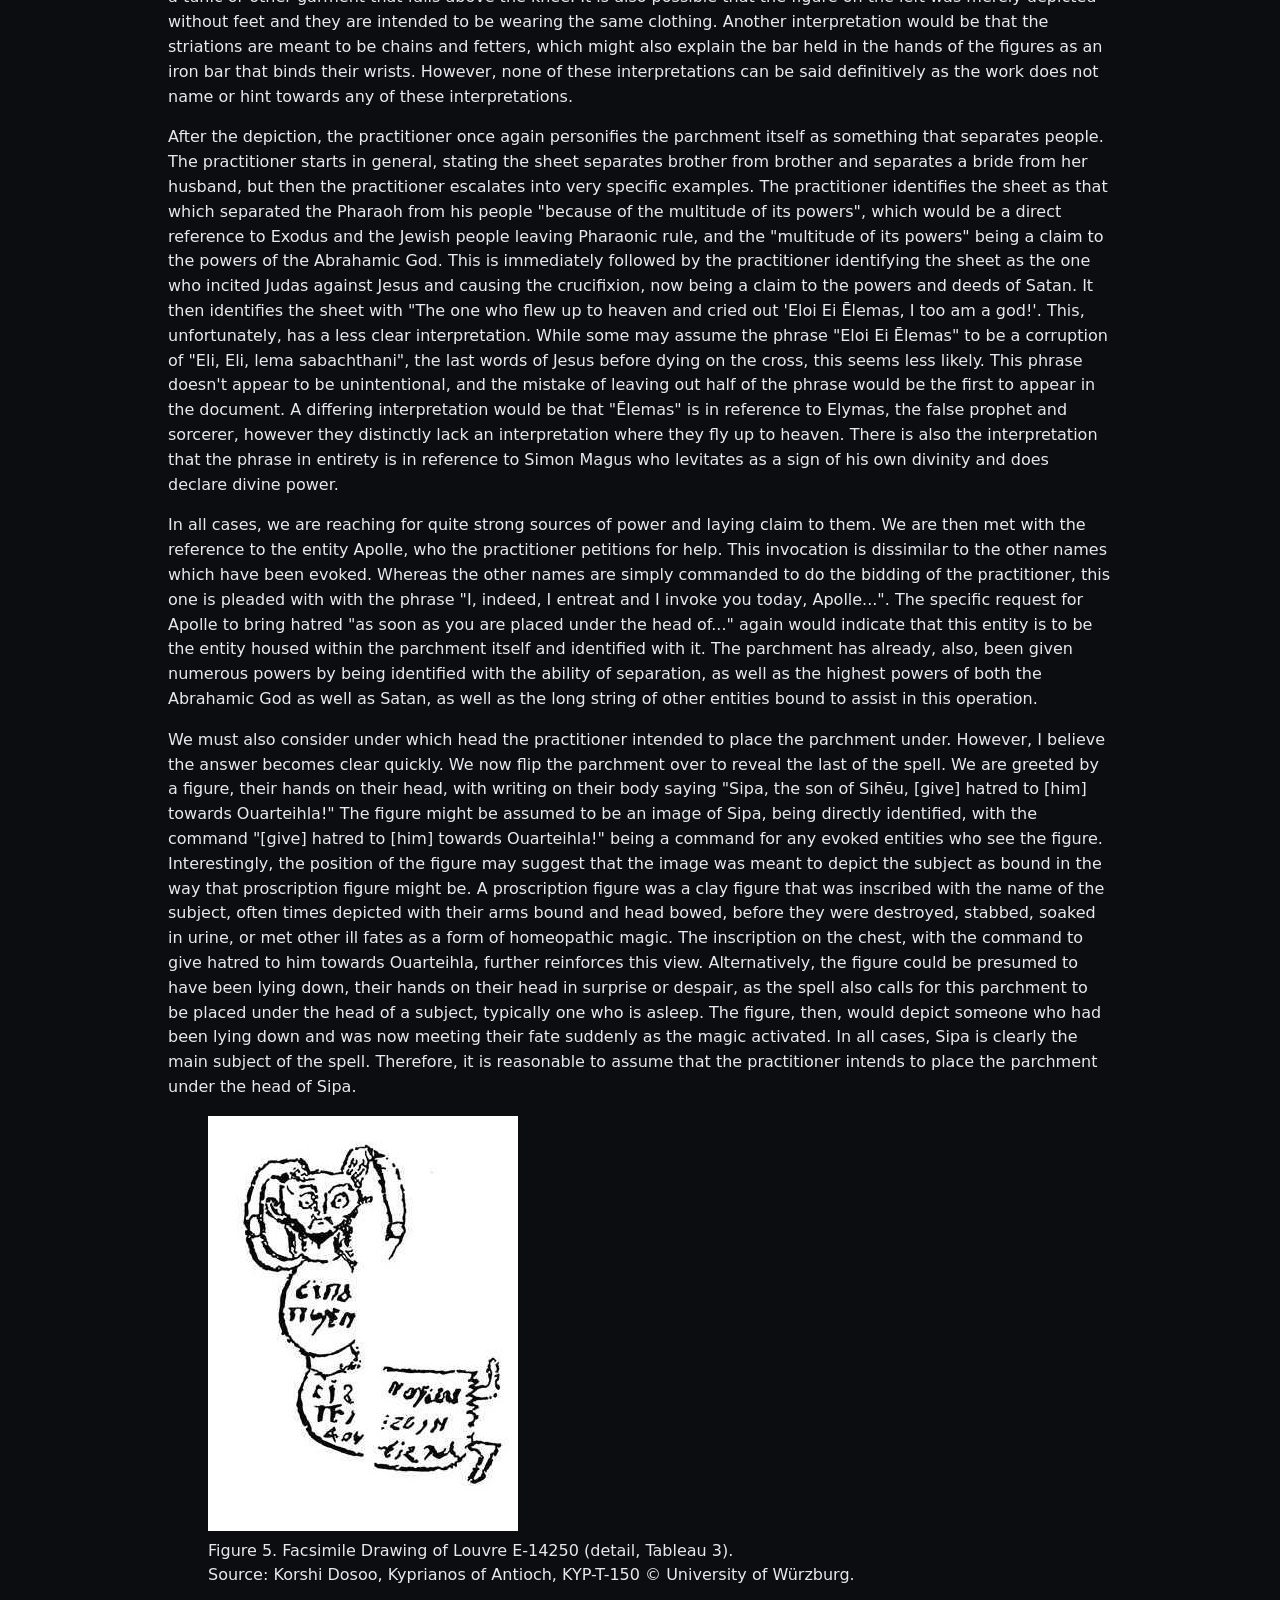
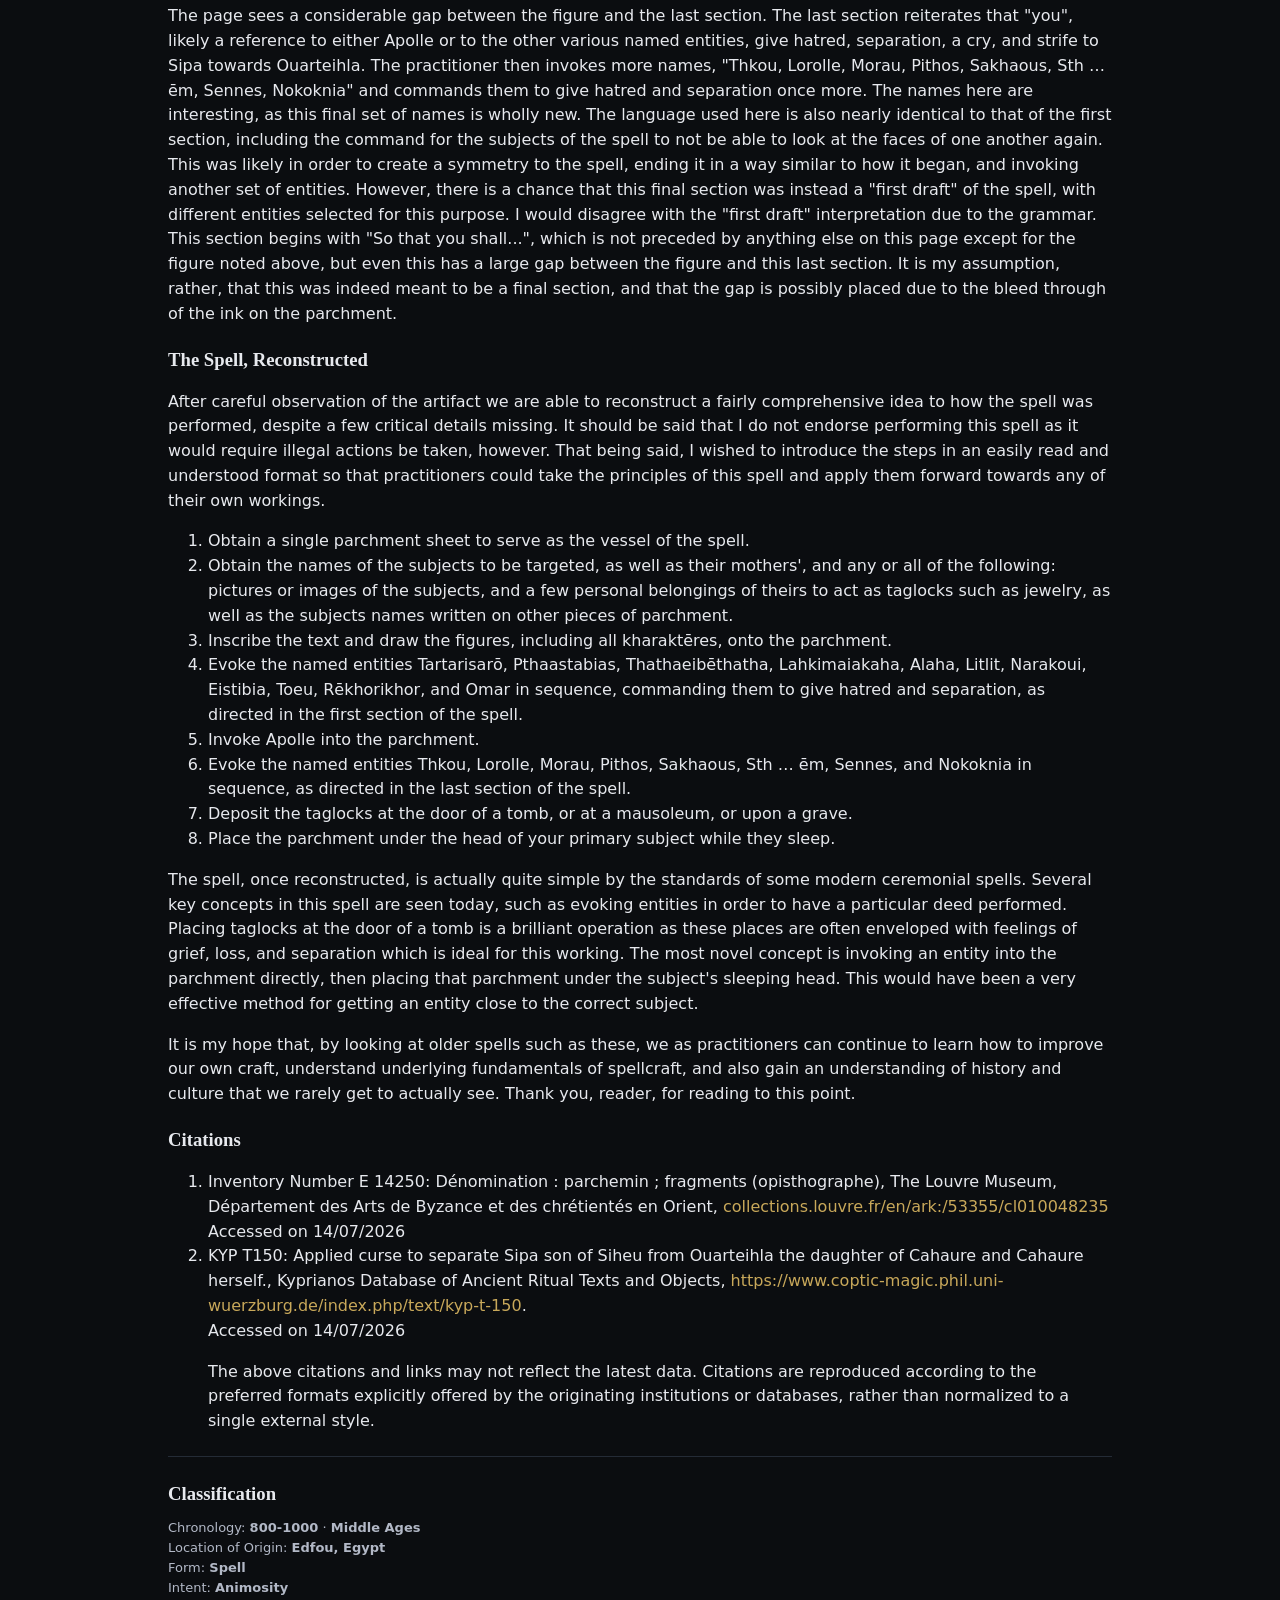
<file: Entries/Entry0001-Curse-to-Separate-Sipa-and-Ouarteihla.html>
<!doctype html>
<html lang="en">
<head>
	<meta charset="utf-8" />
	<meta name="viewport" content="width=device-width,initial-scale=1" />
	<title>Entry0001 — Curse to Separate Sipa and Ouarteihla</title>
	<link rel="stylesheet" href="../assets/styles.css" />
</head>
<body>
	<div class="container">
		<header class="site-header">
			<div class="brand">The Occult Studies Library</div>
			<nav class="nav" aria-label="Primary">
				<a href="../index.html">Home</a>
				<a href="index.html">Entries</a>
				<a href="../Articles/index.html">Articles</a>
				<a href="../Glossary/index.html">Glossary</a>
			</nav>
		</header>

		<p class="kicker">Entry0001</p>

		<h2>Curse to Separate Sipa and Ouarteihla</h2>

		<section class="panel">
			<dl class="meta">
				<dt>Object Date</dt><dd>9th Century to 10th Century · 800-1000 AD · Egyptian Middle Ages </dd>
				<dt>Artifact</dt><dd>Inventory Number E 14250</dd>
				<dt>Source</dt><dd>Musée du Louvre, Département des Arts de Byzance et des chrétientés en Orient | The Louvre Museum, Department of Byzantine and Eastern Christian Arts</dd>
			</dl>
			</section>

		<h3>Overview</h3>

		<p>This artifact is a particular favorite of mine, a spell to separate two people that was written in Coptic, as it highlights characteristics that are representational of conventional wording found in many spells while also having some unique structures. It was first discovered in Edfou, Egypt, and is presumed to have originated anywhere from 800-1000 AD. This would place the artifact in a region that was largely dominated by Islamic Law, under the Abbasid Caliphate or Fatimid Caliphate. This is what makes the writing in Coptic very interesting. The official administrative language would have been Arabic, having almost completely replaced Greek by the 8th century. This extends even to Christians who were expected to write in Arabic in official contexts. However, Coptic, the language belonging to the Coptic Orthodox Church and Egypt's Christian ethno-religious group, was widespread in the rural Christian areas. Many people in the region, especially urbanized areas, were bilingual but increasingly gave way to Arabic in day-to-day life closer to the 10th century.</p>

		<p>We then must consider who was literate at the time. Those literate in Arabic were likely to be associated with official duties, such as judges, administrators, and tax officials as well as other members of the community such as merchants, scribes, and the well educated. In contrast, those literate in Coptic either had official duties that required knowing Coptic, such as a bureaucrat or scribe, or they held a religious position such as priests, monks, or other positions of religious leadership. Christians of the era were not as metropolitan, less often being literate at all and living in smaller agricultural communities. </p>

		<p>Turning to the craftsmanship of the artifact itself we can immediately notice a few details. Namely, though the author is literate, their work is not of a professional grade. That is to say, scribes and monks in monasteries often had tools available to them to make a work appear more legible and clear. Notably, as you will see below, there are lines separating the paragraphs. These lines are not uniformly straight, in fact in one section the line blatantly curves around several glyphs that have been written. The lines are adaptive and likely done freehand, meaning the author likely lacked ruling tools or a copying grid. This also appears to be the first, or only, attempt instead of a perfected copy created through iteration. This means that our author is likely adjacent to education, such as someone studying under a priest or local religious leader, rather than personally having the training to ensure that the work is carefully aligned. This is, to me, also more evidence that our author was indeed a member of a rural community who had deep connections to the religious and magical world.</p>

		<p>The non-professional literacy of the author is important, especially when writing in Coptic. There are several names mentioned in this work that, as of today, I cannot align with known deities, spirits, folklore, or any other entities. This may be due to how the names were written down, that is, the names were written phonetically rather than having a fixed or standardized spelling. It is likely that the names listed in this artifact are simply written as the author understood them to be pronounced. As regions vary in pronunciation, and with the sharp increase of Arabic and decline of Coptic, the local dialect and language may have varied greatly, rendering the phonetic writing of the name of the entities as unrecognizable even if they correspond to well known entities. </p>

		<p>This non-professional literacy does <em>not</em> invalidate the author in any way, however. Rather, as previously stated, the author is adjacent to higher education. As we go through the translation of the spell, it becomes quite clear that this spell blends knowledge and belief of contemporary Christian faith with local folk knowledge and beliefs. Specifically, the practitioner puts stock into the power inherent in the Abrahamic God, Satan, the various entities the practitioner calls upon, as well as the power of the tombs of dead pagans. More so, this spell is directly an invocation, not so much as taking the external entities fully into the self but a fraction of their being and energy, which is more typical of priestly rituals within Egyptian temple tradition, instead of an evocation which is far more typical of orthodox Christian beliefs.</p>

<figure class="entry-figure">
	<img src="../assets/img/Entry0001/fig1.jpg" alt="Image depicts Inventory Number E 14250 Face" />
	<figcaption>
	Figure 1. Parchment Fragments of Inventory Number E 14250.<br/> 
	Source: © 2010 Musée du Louvre, Dist. GrandPalaisRmn / Georges Poncet.
	</figcaption>
</figure>
<figure class="entry-figure">
	<img src="../assets/img/Entry0001/fig2.jpg" alt="Image depicts Inventory Number E 14250 Reverse Side" />
	<figcaption>
	Figure 2. Parchment Fragments of Inventory Number E 14250.<br/> 
	Source: © 2010 Musée du Louvre, Dist. GrandPalaisRmn / Georges Poncet.
	</figcaption>
</figure>

		<h3>Primary Material</h3>
		<p>A transcription and translation of the text was found on the <a href="www.coptic-magic.phil.uni-wuerzburg.de/index.php/text/kyp-t-150">Kyprianos Magical Text Database</a>. The text will first be presented in its original Coptic transcription on the left, its corresponding English translation on the right. <br/>
		At the top of the text we first see the following:</p>

	<div class="parallel-text">
		<div class="parallel-head">Coptic Transcription</div>
		<div class="parallel-head">English Translation</div>
		
		<blockquote class="coptic-quote">
ⲧ̅ⲁ̅ⲣ̅ⲧ̅ⲁ̅ⲣ̅ⲓ̅̈ⲥ̅ⲁ̅ⲣ̅ⲱ̅ 
ⲡ̅ⲑ̅ⲁ̅ⲁ̅ⲥ̅ⲧ̅ⲁ̅ⲃ̅ⲓ̅̈ⲁ̅ⲥ̅ 
ⲑ̅ⲁ̅ⲑ̅ⲁ̅ⲉ̅ⲓ̅̈ⲃ̅ⲏ̅ⲑ̅ⲁ̅ⲑ̅ⲁ 
ⲗ̅ⲁ̅ϩ̅ⲕ̅ⲓ̈̅ⲙ̅ⲁ̅ⲓ̈̅ⲁ̅ⲕ̅ⲁ̅ϩ̅ⲁ̅ 
ⲁⲗ̅ⲁ̅ϩ̅ⲁ̅ ⲗ̅ⲓ̈̅ⲧ̅ⲗ̅ⲓ̈̅ⲧ̅ ϯ ⲛⲟⲩ-
ⲙⲁ̅ⲥ̅ⲧ̅ⲉ̅ ⲙ̅ⲛ̅ ⲟⲩⲡⲱⲣϫ ⲛⲁ-
ⲣⲁⲕⲟⲩⲓ̈ ‧ = ⲉ̅ⲓ̈̅ⲥ̣̅ϯ̅ⲃ̅ⲓ̈̅ⲁ̅ ⲧ̅ⲟ̅ⲉ̅ⲩ̅ 
ⲣ̅ⲏ̅ⲭ̅ⲟ̅ⲣ̅ⲓ̈̅ⲭ̅ⲟ̅ⲣ̅ ⲟⲙⲁⲣ ϯ ⲛⲟⲩⲙⲁⲥⲧⲉ 
ⲙⲛ ⲟⲩⲡⲟⲣϫ ⲛ̇ⲥⲓ̈ⲡⲁ ⲡϣⲉ ⲛⲥⲓ̈ϩⲏⲩ 
ⲉϩⲟⲩⲛ ⲁⲟⲩⲁⲣⲧⲉⲓ̈ϩⲗⲁ ⲧϣⲉ ⲛϭⲁⲩ- 
ϩⲁⲣⲉ ⲙⲛ ϭⲁⲩϩⲁ̣[ⲣⲉ] ‧ ⲛⲛⲉⲟⲩⲁ ϩⲓ̈ⲟⲟⲩ ⲉϣ-
ⲛⲁⲩ ⲉⲡϩⲟ ⲛ̇ⲛⲟⲩ̣[ⲁ ϩ]ⲓ̣̈ ⲛⲉⲩⲉⲣⲏⲩ ⲁⲓ̈ⲟ ⲁⲓ̈ⲟ
		</blockquote>

		<blockquote class="entry-quote">
Tartarisarō, Pthaastabias, Thathaeibēthatha, Lahkimaiakaha, Alaha, Litlit, give hatred and separation! Narakoui (7 times). Eistibia, Toeu, Rēkhorikhor, Omar, give hatred and separation to Sipa, the son of Sihēu, towards Ouarteihla, the daughter of Cauhare, and Cauhare; none of them will be able to look at the face of another of them, yea, yea!
		</blockquote>

	</div>


		<p>There is a line breaking the text apart, followed by an image. This image is visible in fig. 1, depicting the front face of the parchment. It appears to depict two figures and has various symbols alongside them. <br/>
		The symbols inside the body of the figure on the left are the following: </p>

	<div class="parallel-text">
		<div class="parallel-head">Coptic Transcription</div>
		<div class="parallel-head">English Translation</div>

		<blockquote class="coptic-quote">
ⲛ̅ⲁ̅ⲣ̅ⲁ̅-
ⲕ̅ⲟ̅ⲩ̅ⲓ̅
		</blockquote>

		<blockquote class="entry-quote">
Narakoui
		</blockquote>

	</div>

		<p>The symbols inside the body of the figure on the right are the following: </p>

	<div class="parallel-text">
		<div class="parallel-head">Coptic Transcription</div>
		<div class="parallel-head">English Translation</div>

		<blockquote class="coptic-quote">
ⲕⲟⲩ-
ⲛⲓ̈ 
		</blockquote>

		<blockquote class="entry-quote">
Kouni
		</blockquote>

	</div>

		<p>There is another line separating the images from the rest of the text. The text then continues: </p>

	<div class="parallel-text">
		<div class="parallel-head">Coptic Transcription</div>
		<div class="parallel-head">English Translation</div>

		<blockquote class="coptic-quote">
ⲁⲛⲟⲕ̣ ⲡ̣ⲉ̣[ⲕⲁⲣⲧⲟⲗⲁⲛ ⲡⲉⲧⲡⲟ]ⲣϫ ⲛⲟⲩϣⲃⲏⲣ ⲁⲛⲛⲉϣⲃⲏ̣[ⲣ]
ⲁⲛ[ⲟⲕ ⲡⲉⲧⲡⲟⲣϫ . . . . ⲛⲑ]ⲁⲗⲁⲥⲥⲁ ⲁⲛⲟⲕ ⲡⲉⲧⲡⲟⲣ̅ϫ̅
ⲛ̅ⲥ[ⲓ̈ⲡⲁ ⲡϣⲉ ⲛⲥⲓ̈ϩⲏⲩ ⲁⲟⲩⲁⲣⲧ]ⲉⲓ̈ϩⲗⲁ ⲧϣⲉ ⲛϭⲁⲩϩⲁⲣⲉ
ϫⲉⲕ̣ⲁ̣ⲥ̣ [ϩⲛ ⲧⲉⲩⲛⲟⲩ ⲉⲧⲟⲩⲛⲁⲟⲩⲱϩ] ⲛ̇ⲛⲉⲕⲍ̅ⲱ̅ϯ̅ⲟⲛ ⲙⲛ ⲛⲉⲕⲫ̣̅ⲩ̅-
ⲗⲁⲕⲧⲏⲣ̣[ⲓⲟⲛ] ⲙ̣[ⲛ ⲛ]ⲉ̣ⲕⲣⲁⲛ̣ [ⲉⲡ]ⲣⲟ ⲙⲡⲉⲓ̈ⲧⲁⲫⲟⲥ ⲛⲛⲉⲓ̈ϩⲉⲗ-
ⲗⲏⲛ ⲛⲁ̣[ⲓ ⲉ]ⲧⲙⲟⲟⲩⲧ : ⲛ̇ⲉ[ⲥⲓ̈]ⲡ̣ⲁ ⲡϣⲉ ⲛⲥⲓ̈ϩⲏⲩ ⲡⲁⲣⲁⲅⲉ
ⲙⲡⲣⲟ ⲙⲡⲏ̣[ⲓ ⲛ̅]ⲟⲩⲁⲣⲧⲉⲓ̈ϩ[ⲗⲁ ⲧ]ϣⲉ ⲛ̣ϭⲁⲩϩⲁⲣⲉ ϣⲁ ⲉⲛⲉϩ
ⲛⲛⲉϥϣ ⲉ[ ca. 11 ? ] ⲉⲃⲟⲗ ⲉⲕⲁϯ ⲛⲁϥ ⲛ̣ⲟⲩⲙⲁⲥ-
[ⲧ]ⲉ ⲙⲛ ⲟ̣ⲩⲡ̣[ⲟⲣϫ ⲙⲛ ⲟⲩϯⲧⲟⲛ] ⲙⲛ ⲟⲩⲁϣⲁⲗ [ⲛ]ⲥ̣ⲓ̈ⲡⲁ ⲡϣⲉ ⲛ-
[ⲥⲓ̈]ϩⲏ̣[ⲩ ⲉϩⲟⲩⲛ ⲁⲟⲩⲁⲣⲧⲉⲓ̈ϩ]ⲗⲁ ⲧϣⲉ ⲛ[ϭⲁⲩϩⲁ]ⲣⲉϩ
[ⲛⲛⲉⲟⲩⲁ ϩⲓⲟⲟⲩ ⲉϣⲛⲁⲩ ⲉⲡϩⲟ ⲛ̇ⲛ]ⲟⲩⲁ ϩⲓ̈ ⲛⲉⲩ[ⲉⲣⲏⲩ] ϣⲁ ⲉⲛⲉϩ
ⲁⲓ̈ⲟ ⲁ[ⲓ̈]ⲟ ϯ [ⲛⲟⲩⲙⲁⲥⲧⲉ ⲙ̅ⲛ̅ ⲟⲩⲡⲟⲣϫ ⲛⲥ]ⲓ̈ⲡⲁ ⲡϣⲉ ⲛⲥ̣ⲓ̣̈[ϩⲏⲩ] ⲉϩⲟⲩⲛ
[ⲁ]ⲟⲩⲁⲣⲧⲉⲓ̣̈[ϩⲗⲁ ⲧϣⲉ ⲛϭⲁⲩϩⲁⲣⲉ ⲙⲛ ϭⲁⲩ]ϩⲁⲣⲉ
		</blockquote>

		<blockquote class="entry-quote">
I am the [sheet, the one who] separates a friend from friends; I [am the one who separates the earth from the] sea; I am the one who separates Sipa, [the son of Sihēu, from] Ouarteihla, the daughter of Cauhare, so that [as soon as] your images and your amulets [and] your names [are placed at the] door of this tomb of these pagans, these dead ones, Sipa, the son of Sihēu, will not visit the door of the house of Ouarteihla, [the] daughter of Cauhare, ever! He will not be able to […] out! You will give hatred and separation [and strife] and a cry [to] Sipa, the son of Sihēu, towards Ouarteihla, the daughter of Cauhare! [None of them will be able to look at the face of] another of them, forever, yea, yea! Give [hatred and separation to] Sipa, the son of Sihēu, towards Ouarteihla, [the daughter of Cauhare and] Cauhare!
		</blockquote>

	</div>

		<p>There is once more a line separating the text from the next image. It appears to have three figures, the two outer figures are facing away from each other and the figure in the center. <br/>
		Inside the body of the figure in the center is the following text: </p>

	<div class="parallel-text">
		<div class="parallel-head">Coptic Transcription</div>
		<div class="parallel-head">English Translation</div>		

		<blockquote class="coptic-quote">
ⲱⲱ̣ .
ⲱⲱ .
ⲱϣϣ
ⲱⲱ]
		</blockquote>

		<blockquote class="entry-quote">
There is no translation for this section.
		</blockquote>
	</div>

		<p>A line separates the above image and the rest of the text. The text then concludes on this side of the parchment with the following: </p>

	<div class="parallel-text">
		<div class="parallel-head">Coptic Transcription</div>
		<div class="parallel-head">English Translation</div>

		<blockquote class="coptic-quote">
ⲁⲛⲟⲕ ⲡⲉⲕⲁⲣⲧⲁⲗⲟⲛ ⲡⲉⲧⲡⲟⲣϫ ⲛⲟⲩⲥⲟⲛ ⲉⲡⲉϥⲥⲟⲛ
ⲁⲛⲟⲕ ⲡⲉⲧⲡⲟⲣϫ ⲛ̣ⲟⲩϣⲉⲗⲗⲏⲧ ⲉⲡⲉⲥϩⲁⲓ̈ ⲁⲛⲟⲕ ⲡⲉ-
ⲕⲁⲣⲧⲁⲗⲟⲛ ⲡⲉⲛ̣[ⲧⲁ]ϥⲡⲟⲣϫ ⲙⲫⲁⲣⲁϩⲟ ⲉⲡⲉϥϩⲉⲑⲛⲟⲥ
ⲉⲧⲃⲉ ⲡⲁϣⲁⲓ̈ ⲛ̣[ⲛⲉ]ϥϭⲟⲙ̣ ⲁⲛⲟⲕ ⲡⲉⲛⲧ̣ⲁ̣ϥ̣ⲧⲟⲩⲛⲟⲩⲥ ⲓ̈ⲟⲩⲧⲁⲥ ⲉϩⲣⲁⲓ̈ ⲉϫⲛ ⲉⲓ-
ⲓ̅ⲥ̅ ϣⲁⲛ̣ⲧⲟⲩⲥⲧⲁⲩⲣⲟ[ⲩ ⲙ]ⲙ̣ⲟϥ ϩⲓ̈ϫⲙ ⲡϣⲉ ⲙⲡⲉⲥⲧⲁⲩ⳨ⲱ̣̅ⲥ̅ ‧ ⲁⲛⲟⲕ ⲡⲉⲛ-
ⲧⲁϥϩⲱⲗ ⲉϩⲣⲁⲓ̈ ⲉⲧ̣[ⲡ]ⲉ̣ ⲁϥⲱϣ ⲉⲃⲟⲗ ϫⲉⲗ̅ⲟ̅ⲓ̈̅ ⲉ̅ⲓ̈̅ · ⲏ̅ⲗ̅ⲉ̅ⲙ̅ⲁ̅ⲥ̅ ⲁⲛⲟⲕ
ⲟⲩⲛⲟⲩⲧⲉ ϩⲟⲟⲧ ‧ ⲁ̣[ⲛⲟⲕ] ϩⲉ ϯⲥⲟⲡⲥ ⲁⲩⲱ ϯⲡⲁⲣⲁⲕⲁⲗⲉⲓ̈ ⲙⲙ̣ⲟⲕ ⲙⲡⲟⲟ̣ⲩ̣>
ⲁⲡⲟⲗⲗⲉ ϫⲉⲕⲁⲥ ϩ[ⲛ ⲧⲉ]ⲩⲛⲟⲩ ⲉⲧⲟⲩⲛⲁⲟⲩⲱϩ ⲙⲙⲟⲕ ϩⲁ ⲧⲁⲡⲉ ⲙ̣ . [ . . ] .
ⲉⲓⲛⲉ ⲛⲟⲩⲙⲁⲥⲧⲉ [ⲙ]ⲛ̣ ⲟⲩⲡ̣ⲟⲣϫ ⲛⲥⲓ̈ⲡⲁ ⲡϣⲉ ⲛⲥⲓ̈ϩⲏⲩ ⲛ̣[ⲉϥⲡⲁ]ⲣ̣ⲁⲅⲉ̣
ⲉϩⲟⲩⲛ ⲉⲃⲟⲗ ϩⲓ̈ⲣ[ⲛ ⲡⲣⲟ] ⲛⲛⲟⲩⲁⲣⲧ-
ⲉⲓ̈ϩⲗⲁ ⲧϣⲉ ⲛ̣ϭ[ⲁⲩϩⲁⲣ]ⲉ̣
		</blockquote>

		<blockquote class="entry-quote">
I am the sheet, the one who separates a brother from his brother; I am the one who separates a bride from her husband; I am the sheet, the one who separated Pharaoh from his people because of the multitude of its powers; I am the one who incited Judas against Jesus so that he was crucified upon the wood of the Cross; I am the one who flew up to heaven and cried out, “Eloi Ei Ēlemas, I too am a god!” I, indeed, I entreat and I invoke you today, Apolle, so that as soon as you are placed under the head of … bring hatred and separation to Sipa, the son of Sihēu; he will not visit the [door] of Ouarteihla, the daughter of Cauhare! 
		</blockquote>

	</div>

		<p>On the reverse side of the parchment, as seen in fig. 2, there is another figure followed by more text. <br/>
The text inside the body of this figure is the following:</p>

	<div class="parallel-text">
		<div class="parallel-head">Coptic Transcription</div>
		<div class="parallel-head">English Translation</div>

		<blockquote class="coptic-quote">
ⲥⲓ̈ⲡⲁ
ⲡϣⲉ ⲛ-
ⲥⲓ̈ϩ̣[ⲏⲩ ϯ] ⲛⲟⲩⲙⲁⲥ-
ⲧⲉ ⲛ̣[ⲁϥ] ⲉ̣ϩⲟⲩⲛ
ⲁⲟⲩ[ⲁⲣⲧ]ⲉⲓ̈ϩⲗⲁ
		</blockquote>

		<blockquote class="entry-quote">
Sipa, the son of Sihēu, [give] hatred to [him] towards Ouarteihla!
		</blockquote>

	</div>

		<p>There is a large gap of space between this figure and the rest of the text. The rest of the text is as follows:</p>

	<div class="parallel-text">
		<div class="parallel-head">Coptic Transcription</div>
		<div class="parallel-head">English Translation</div>

		<blockquote class="coptic-quote">
ϫⲉⲕⲁⲥ ⲉ[ⲧⲉ]ⲧⲛⲛⲁϯ ⲛⲟⲩⲙⲁⲥ ⲙⲛ ⲟⲩⲡⲟⲣϫ ⲙⲛ ⲟⲩⲁϣⲁⲗ ⲙⲛ ⲟⲩ-
ϯⲧⲟⲛ ⲉⲧⲙ[ⲏ]ⲧⲏ ⲛⲥⲓ̈ⲡⲁ ⲡϣⲉ ⲛⲥⲓ̈ϩⲏⲩ ⲉϩⲟⲩⲛ ⲁⲟⲩⲁ̣ⲣⲧⲉⲓ̈ϩⲗⲁ
ⲧϣⲉ ⲛϭⲁⲩϩⲁⲣⲉ ⲛⲛⲉⲟⲩⲁ ϩⲓ̈ⲟⲟⲩ ϣ ⲛⲁⲩ ⲉⲡϩ̣ⲟ̣ ⲛⲟⲩⲁ ϩⲓ ⲛⲉⲩ-
ⲉⲣⲏⲩ ϣⲁⲉⲛⲉϩ ϩⲓ̈ⲧⲛ̅ ⲧϭⲟⲙ ⲛⲛⲉⲓ̈ⲣⲁⲛ ⲉⲧⲉ̣ⲛⲁⲓ̈ ⲛⲉ ⲑ̅ⲕ̅ⲟ̅ⲩ̅
ⲗ̅ⲟ̅ⲣ̅ⲟ̅ⲗ̅ⲗ̅ⲉ̅ ⲙ̅ⲟ̅̅ⲣ̅ⲁ̅ⲩ̅ ⲡ̅ⲓ̅ⲑ̅ⲟ̅ⲥ̅ ⲥ̅ⲁ̅ⲭ̅ⲁ̅ⲟ̅ⲩ̅ⲥ̅ ⲥ̅ⲑ̅.̅[ . .]ⲏ̅ⲙ̅ ⲥ̅ⲉ̅ⲛ̅ⲛ̅ⲉ̅ⲥ̅
ⲛⲟⲕⲟⲕⲛⲓ̈ⲁ ϯ ⲛⲟⲩⲙⲁⲥⲧⲉ ⲙⲛ ⲟⲩⲡⲟⲣϫ ⲛ[ⲥ]ⲓ̈ⲡⲁ ⲡϣⲉ ⲛ-
ⲥⲓ̈ϩⲏⲩ ⲉϩⲟⲩⲛ ⲁⲟⲩⲁⲣⲧⲉⲓ̈ⲟⲩϩⲗⲁ ⲙⲛ ⲧⲉⲥ[ⲙⲁⲁ]ⲩ ϭⲁⲩϩⲁⲣⲉ
ⲁⲓⲟ ⲁⲓⲟ ⲧⲁⲭⲏ ⲧⲁⲭⲏ
		</blockquote>

		<blockquote class="entry-quote">
So that you shall give hatred and separation and a cry and strife to Sipa, the son of Sihēu, towards Ouarteihla, the daughter of Cauhare! None of them will be able to look at the face of another of them, ever, through the power of these names which are: Thkou, Lorolle, Morau, Pithos, Sakhaous, Sth … ēm, Sennes, Nokoknia! Give hatred and separation to Sipa, the son of Sihēu, towards Ouarteiouhla and her mother, Cauhare, yea, yea, quickly, quickly!
		</blockquote>

	</div>

		
		<h3>Examination</h3>
		<p>The spell begins with the unnamed practitioner calling out to a list of six entities, Tartarisarō, Pthaastabias, Thathaeibēthatha, Lahkimaiakaha, Alaha, and Litlit. The practitioner commands these entities to "give hatred and separation". An entity with the name Narakoui is to be named seven times, followed by the practitioner calling out to the additional four entities Eistibia, Toeu, Rēkhorikhor, and Omar, to also "give hatred and separation", however this time directed at a person named Sipa towards another person named Ouarteihla.</p>
		<p>This first paragraph already has a slew of interesting points of note. The first is that there is a separation between the list of entities named, and though very similar, there is a slight difference in the command given to them. In the first list with six entities, the practitioner merely commands for them to "give hatred and separation". The second list of five entities has the separate command of "give hatred and separation to Sipa ... towards Ouarteihla...and Cauhare...".</p>
		<p>While this may seem a small difference, I will note it as this can be interpreted in at least two ways. The first way is that this wording choice was not something to be of consequence, rather the first set of six entities and the second set of five entities are both commanded to the same task. However, another interpretation could be that the first set of six entities is to give hatred and separation in a general sense, something akin to a growing air of hatred and separation, while the list of five entities is to give a more direct and specific feeling of hatred and separation between Sipa, Ouarteihla, and Cauhare.</p>
		<p>There are two names I wish to pay attention to. The first is Alaha, which is a known Aramaic word for God and has the same root as Allah. I do not believe that this is the intent, however. As previously noted in the introduction, the writing used would suggest that the author of this work is writing names in a phonetic fashion. This means that Alaha is merely a phonetic spelling of a name and may not be accurate. Secondly, the name does not appear to hold special significance when compared to the other names listed. It is in the middle of the list, said once. Often when a practitioner is referencing God, Allah, or Alaha as the singular supreme deity the name is either repeated several times or is surrounded by titles. This does not appear to be the case and leads me to believe that "Alaha" is simply a similar sounding name rather than a reference to a supreme deity.</p>
		<p>It is also notable the name "Narakoui" that is said seven times. The name Narakoui isn't literally listed seven times, but rather there are seven horizontal lines next to the name, a repetition marker. This is notable if merely for the fact that none of the other entities have their names repeated. Narakoui, then, is likely either of greater importance or in need of greater effort to call upon. The idea that Narakoui is of heightened importance to this ritual is further enhanced later on; when they are mentioned specifically once more. </p>
		<p>Notably, this first paragraph of the spell includes a taglock that is quite ancient in form but was common to the ancient Mediterranean and Northern African regions. That is, the spell names not only the desired subject of the spell, in this case Sipa and Ouarteihla, but also their mothers as well. This is a very interesting form of taglock as it follows a very interesting assumption of social roles. In this period of history, and in this location, it was normative that men were assumed to have both social and legal authority in a relationship. In particular, the region that this artifact was discovered was under Abbasid and then Fatimid rule and the dominant legal system was Islamic Law. This assumes that the husband was considered the head of the household, that the husband had a financial responsibility for his wife, and the wife owed obedience in defined legal matters. Divorce law was also very asymmetrical. That this artifact is written in Coptic assumes the author of a more orthodox Christian faith and that marriage laws were even more strict, marriage being indissoluble. Women from either faith could inherit property, initiate legal claims, and could independently own property, even run their own business, but it can be easily assumed that authority was deferred to men.</p>
		<p>Why, then, is the mother named and not the father when men had such authority typically? Quite simply, the father cannot be guaranteed to be the father while the mother could be guaranteed to be the mother. A taglock is not a matter of law, rather, of energetic similarity and connection. The mother of a child will reliably have greater energetic similarity, connection, and physical closeness, than any other person or object. If an entity is to find a named person, then knowing not only the name of the person but also of subject's known biological mother would be a great boon. This form of taglock, wherein the mother is named in addition to the main subject, is a widely used historical motif that we will see many times as we look at artifacts.</p>
		<p>It is at this point I wish to again reference the targets of this spell, that being Sipa, Ouarteihla, and Cauhare. The primary target is Sipa, as the spell's first stated purpose is to "give hatred and separation to Sipa... towards Ouarteihla... and Cauhare...". The secondary target would be Ouarteihla, as she is given the same taglock consideration that Sipa is given. That is, both Sipa and Ouarteihla have their mother's referenced in the spell. Cauhare is the least targeted being mentioned only by her own name and not given the taglock of her mother's name as well. The most likely reason may be because the practitioner simply didn't know Cauhare's mother's name. It is also likely that their animosity was towards Cauhare, but not as directly, and therefore they wished the brunt of the spell to target Sipa and Ouarteihla. It is also possible the practitioner sees Ouarteihla as a fine enough taglock to Cauhare although that is the least likely scenario, as a taglock formed by relation to a daughter would be a very non-conventional formulation. However, due to the exact formulation later on in this spell, my greatest assumption would be that Cauhare is an incidental target and their intention was almost entirely directed towards the separation of Sipa and Ouarteihla.</p>
		<p>The next part of the spell displays two figures with names written upon them. Specifically, the figure on the left is inscribed with Narakoui and the figure on the right is inscribed with Kouni.</p>

<figure class="entry-figure">
	<img src="../assets/img/Entry0001/fig3.jpg" alt="Image depicts a facsimile drawing of Inventory Number E 14250 (detail)" />
	<figcaption>
	Figure 3. Facsimile Drawing of Louvre E-14250 (detail, Tableau 1).<br/> 
	Source: Korshi Dosoo, Kyprianos of Antioch, KYP-T-150 © University of Würzburg.
	</figcaption>
</figure>

		<p>As stated previously, Narakoui has some special interest in this spell as their name is stated seven times. This is even more intriguing as the other figure is inscribed with the name Kouni, a name not stated at all in the body of the spell. This, to me, becomes one of the more perplexing pieces of the spell, as without identification of either entity we are left without much understanding of their importance until we examine the voces magicae surrounding the figures. Voces Magicae are bits of writing that are often pronounceable, but not language forming sets of sounds. These are often interpreted to simply be unintelligible, or corrupted words from other languages taken and written without understanding which renders them to be unintelligible. However, these symbols deserve their own attention.</p>
		<p>The symbols, according to the translation provided by Kyprianos Database, are kharaktēres or charaktêres. These are often interpreted to simply mean that, though these symbols look like intelligible language, they lack semantic and phonetic correlation. However, I am not quite of this belief. The charaktêres shown follow the morphology of Hebrew mystical charaktêres. The Kyprianos Database lists the kharaktēres to the left of the figures as the following, with other kharaktēres being illegible or more complex.</p>
		<blockquote>++ΙΓ
ΓΓΗ
ΗΛΣΙ .
ΠΒ . . .</blockquote>
		<p>While I trust the Kyprianos Database, I do not believe these kharaktēres to necessarily be Greek. It is a defensible position, many mystical works include Greek kharaktēres, such as the well known Greek Magical Papyri, compiled roughly 500 to 1000 years before this artifact, with striking similarities. In fact, PGM VII. 215-18, the Stele of Aphrodite, demonstrates a symbol that has some passing resemblance to the symbol found on our own artifact. The morphology of the kharaktēres appears to follow the same process by having round nodes at the vertices of the letters. However, the kharaktēres may be written in Coptic, the language shown to be primarily used by the author, or Hebrew, which is also known for these kharaktēres with the same morphology, or indeed even a mix between the three languages.</p>
		<p>Take, for example, the first line of kharaktēres which depicts an illegible symbol, a cross, and then what appears to either be the Greek letters ΙΓ or the Coptic letters <span class="coptic-font">ⲒⲄ</span>. Both the Greek and the Coptic, when transcribed with consideration to the new morphology, would be identical. Additionally, the Greek kharaktēre Η may also be interpreted as the Coptic <span class="coptic-font">Ⲏ</span>, and the Greek kharaktēre Π as the Coptic <span class="coptic-font">Ⲡ</span>. Furthermore, there is a kharaktēre that is in a curved, "C" shaped form. The Kyprianos Database interprets this as a Σ, however I would find that the Coptic <span class="coptic-font">Ⲋ, Ⲍ,</span> or even <span class="coptic-font">Ⲝ</span> also are possible interpretations. By taking a Coptic view of the letters, we may also possibly obtain an interpretation of the other kharaktēres presented. For example, in between the two figures is a kharaktēre that is possible to associate with <span class="coptic-font">Ⲿ</span>. It is also possible that, between the two figures the horizontal line that connects the "noses" of the figures, simply overlaps the kharaktēre, and the kharaktēre itself is <span class="coptic-font">Ⲯ</span> which has been reduplicated and inverted. The kharaktēre in the bottom right hand corner could possibly be <span class="coptic-font">Ⳮ</span>, or similarly it may be <span class="coptic-font">Ⲭ</span> but again reduplicated over itself. However, in Greek, Coptic, and Hebrew we would still fail to make a positive identification for all the kharaktēres depicted. The largest complication to a positive identification is the damage to the artifact itself, as we are able to see the edges of more kharaktēres but the body of those kharaktēres is absent due to the parchment's degradation.</p>
		<p>Moving on from this, we now enter the middle written section on the front of the parchment. We sadly are subject to more degradation of the work, but the database has provided a translation of the visible portions. The practitioner begins this section by what appears at first to be self identification with items of separation, "I am the sheet, the one who separates a friend from friends; I am the one who separates the earth from the sea; I am the one who separates Sipa, [the son of Sihēu, from] Ouarteihla, the daughter of Cauhare...". The term "sheet" in this context is going to be important due to its repetition in use. The sheet in reference is likely to the parchment the spell is written on itself, given voice, and is not intended to be the practitioner themselves. This is evidenced by the illustration below this section, shown in figure 4, wherein there are three figures. The two outer figures are facing away from each other, while a central figure stands between them. The central figure is a square shape, like parchment paper, and has <span class="coptic-font">ⲱ</span> written a series of times across its face, likely to indicate writing. </p>

<figure class="entry-figure">
	<img src="../assets/img/Entry0001/fig4.jpg" alt="Image depicts a facsimile drawing of Inventory Number E 14250 (detail)" />
	<figcaption>
	Figure 4. Facsimile Drawing of Louvre E-14250 (detail, Tableau 2).<br/> 
	Source: Korshi Dosoo, Kyprianos of Antioch, KYP-T-150 © University of Würzburg.
	</figcaption>
</figure>

		<p>However, despite this, I am not convinced that the practitioner does indeed believe the sheet itself has gained sentience and power. If the reader allows me to break continuity of the work, the next section further in the text we find "I, indeed, I entreat and I invoke you today, Apolle, so that as soon as you are placed under the head of ... bring hatred and separation to Sipa, the son of Sihēu; he will not visit the [door] of Ouarteihla, the daughter of Cauhare!" The missing sections, I believe, would invoke the entity "Apolle" who would be the one possessing the parchment itself. This parchment, possessed by Apolle, would be then activated, with all its imbued powers, when placed under someone's head, likely to mean placed under the pillow of the subject while they slept. To return to where the practitioner first writes "I am the sheet...", we must now assume that the words are written in preparation for the entity Apolle, for when Apolle does inhabit the sheet of paper.</p>
		<p>In this same section, the author states "as soon as your images and your amulets and your names are placed at the door of this tomb of these pagans, these dead ones..." which gives us additional information on what exact actions the practitioner was expected to take. Specifically, the practitioner is placing taglocks near a place of death and separation. The taglocks are quite apt, being the names of the subjects of the spell, their "images" which likely refers to drawings or paintings of the subjects, as well as their personal jewelry which would have a direct energetic tie to the subjects as well. This combination of items would give little ambiguity to the subject of the spell. Interestingly, though it appears that the practitioner is leaving taglocks of all the subjects of the spell, they write that "Sipa, the son of Sihēu, will not visit the door of the house of Ouarteihla, [the] daughter of Cauhare, ever!" This section of the spell is to target Sipa directly and make it impossible for him to visit Ouarteihla. The taglocks of the spell being left at the door of a tomb leads us to believe that the practitioner is attempting to draw on the ultimate separation between two people, death itself.</p>
		<p>It is now that we are shown figure four, with the figures being separated by the spell parchment. In addition, the figures are  shown to be surrounded by more kharaktēres. These kharaktēres suffer the same issue as the kharaktēres listed before, in that the exact identification becomes difficult. There are other items of special note, however, that I wish to give notice to. The first is that, directly next to the figure that appears to represent the parchment, are seven horizontal lines stacked vertically. While not next to any writing in particular, we may remember that the name Narakoui appeared with the same repetition markers, and in the same number. Unfortunately, we cannot definitively declare that this is indeed a reference to Narakoui once again as we could also infer that we are to possible invoke the parchment itself seven times.</p>
		<p>The second item to note is that the figures themselves are not exactly identical to the original figures from figure three. That is, these new figures appear to be the same ambiguous animals, however their arms, body, and legs appear to have a striated appearance, and they appear to be holding onto bars or sticks of some sort. It is difficult to give any confident opinion on what these striations are meant to be. However, we can observe a few details that may be indicative of their purpose. The first is that the striated sections appear to be worn by the figures. Both figures have a striated section that goes around the neck, appearing to go "behind" the figures, much like a necklace or amulet. The figure on the left differs from the figure on the right slightly, as the figure on the right has a clear depiction of two feet with a rectangular body that has the striated section outlining it, and the figure on the left has a triangular body without feet but still retains the striated section outlining it. This could be that the striated section is outlining the clothing of the individuals, with the figure on the left wearing a dress and the one on the right wearing a tunic or other garment that falls above the knee. It is also possible that the figure on the left was merely depicted without feet and they are intended to be wearing the same clothing. Another interpretation would be that the striations are meant to be chains and fetters, which might also explain the bar held in the hands of the figures as an iron bar that binds their wrists. However, none of these interpretations can be said definitively as the work does not name or hint towards any of these interpretations.</p>
		<p>After the depiction, the practitioner once again personifies the parchment itself as something that separates people. The practitioner starts in general, stating the sheet separates brother from brother and separates a bride from her husband, but then the practitioner escalates into very specific examples. The practitioner identifies the sheet as that which separated the Pharaoh from his people "because of the multitude of its powers", which would be a direct reference to Exodus and the Jewish people leaving Pharaonic rule, and the "multitude of its powers" being a claim to the powers of the Abrahamic God. This is immediately followed by the practitioner identifying the sheet as the one who incited Judas against Jesus and causing the crucifixion, now being a claim to the powers and deeds of Satan. It then identifies the sheet with "The one who flew up to heaven and cried out 'Eloi Ei Ēlemas, I too am a god!'. This, unfortunately, has a less clear interpretation. While some may assume the phrase "Eloi Ei Ēlemas" to be a corruption of "Eli, Eli, lema sabachthani", the last words of Jesus before dying on the cross, this seems less likely. This phrase doesn't appear to be unintentional, and the mistake of leaving out half of the phrase would be the first to appear in the document. A differing interpretation would be that "Ēlemas" is in reference to Elymas, the false prophet and sorcerer, however they distinctly lack an interpretation where they fly up to heaven. There is also the interpretation that the phrase in entirety is in reference to Simon Magus who levitates as a sign of his own divinity and does declare divine power.</p>
		<p>In all cases, we are reaching for quite strong sources of power and laying claim to them. We are then met with the reference to the entity Apolle, who the practitioner petitions for help. This invocation is dissimilar to the other names which have been evoked. Whereas the other names are simply commanded to do the bidding of the practitioner, this one is pleaded with with the phrase "I, indeed, I entreat and I invoke you today, Apolle...". The specific request for Apolle to bring hatred "as soon as you are placed under the head of..." again would indicate that this entity is to be the entity housed within the parchment itself and identified with it. The parchment has already, also, been given numerous powers by being identified with the ability of separation, as well as the highest powers of both the Abrahamic God as well as Satan, as well as the long string of other entities bound to assist in this operation.</p>
		<p>We must also consider under which head the practitioner intended to place the parchment under. However, I believe the answer becomes clear quickly. We now flip the parchment over to reveal the last of the spell. We are greeted by a figure, their hands on their head, with writing on their body saying "Sipa, the son of Sihēu, [give] hatred to [him] towards Ouarteihla!" The figure might be assumed to be an image of Sipa, being directly identified, with the command "[give] hatred to [him] towards Ouarteihla!" being a command for any evoked entities who see the figure. Interestingly, the position of the figure may suggest that the image was meant to depict the subject as bound in the way that proscription figure might be. A proscription figure was a clay figure that was inscribed with the name of the subject, often times depicted with their arms bound and head bowed, before they were destroyed, stabbed, soaked in urine, or met other ill fates as a form of homeopathic magic. The inscription on the chest, with the command to give hatred to him towards Ouarteihla, further reinforces this view. Alternatively, the figure could be presumed to have been lying down, their hands on their head in surprise or despair, as the spell also calls for this parchment to be placed under the head of a subject, typically one who is asleep. The figure, then, would depict someone who had been lying down and was now meeting their fate suddenly as the magic activated. In all cases, Sipa is clearly the main subject of the spell. Therefore, it is reasonable to assume that the practitioner intends to place the parchment under the head of Sipa.</p>

<figure class="entry-figure">
	<img src="../assets/img/Entry0001/fig5.jpg" alt="Image depicts a facsimile drawing of Inventory Number E 14250 (detail)" />
	<figcaption>
	Figure 5. Facsimile Drawing of Louvre E-14250 (detail, Tableau 3).<br/> 
	Source: Korshi Dosoo, Kyprianos of Antioch, KYP-T-150 © University of Würzburg.
	</figcaption>
</figure>

	<p>The page sees a considerable gap between the figure and the last section. The last section reiterates that "you", likely a reference to either Apolle or to the other various named entities, give hatred, separation, a cry, and strife to Sipa towards Ouarteihla. The practitioner then invokes more names, "Thkou, Lorolle, Morau, Pithos, Sakhaous, Sth … ēm, Sennes, Nokoknia" and commands them to give hatred and separation once more. The names here are interesting, as this final set of names is wholly new. The language used here is also nearly identical to that of the first section, including the command for the subjects of the spell to not be able to look at the faces of one another again. This was likely in order to create a symmetry to the spell, ending it in a way similar to how it began, and invoking another set of entities. However, there is a chance that this final section was instead a "first draft" of the spell, with different entities selected for this purpose. I would disagree with the "first draft" interpretation due to the grammar. This section begins with "So that you shall...", which is not preceded by anything else on this page except for the figure noted above, but even this has a large gap between the figure and this last section. It is my assumption, rather, that this was indeed meant to be a final section, and that the gap is possibly placed due to the bleed through of the ink on the parchment.</p>

		<h3>The Spell, Reconstructed</h3>

	<p>After careful observation of the artifact we are able to reconstruct a fairly comprehensive idea to how the spell was performed, despite a few critical details missing. It should be said that I do not endorse performing this spell as it would require illegal actions be taken, however. That being said, I wished to introduce the steps in an easily read and understood format so that practitioners could take the principles of this spell and apply them forward towards any of their own workings.</p>

<ol>
	<li>Obtain a single parchment sheet to serve as the vessel of the spell.</li>
	<li>Obtain the names of the subjects to be targeted, as well as their mothers', and any or all of the following: pictures or images of the subjects, and a few personal belongings of theirs to act as taglocks such as jewelry, as well as the subjects names written on other pieces of parchment.</li>
	<li>Inscribe the text and draw the figures, including all kharaktēres, onto the parchment.</li>
	<li>Evoke the named entities Tartarisarō, Pthaastabias, Thathaeibēthatha, Lahkimaiakaha, Alaha, Litlit, Narakoui, Eistibia, Toeu, Rēkhorikhor, and Omar in sequence, commanding them to give hatred and separation, as directed in the first section of the spell. </li>
	<li>Invoke Apolle into the parchment.</li>
	<li>Evoke the named entities Thkou, Lorolle, Morau, Pithos, Sakhaous, Sth … ēm, Sennes, and Nokoknia in sequence, as directed in the last section of the spell.</li>
	<li>Deposit the taglocks at the door of a tomb, or at a mausoleum, or upon a grave.</li>
	<li>Place the parchment under the head of your primary subject while they sleep.</li>
</ol>
		
	<p>The spell, once reconstructed, is actually quite simple by the standards of some modern ceremonial spells. Several key concepts in this spell are seen today, such as evoking entities in order to have a particular deed performed. Placing taglocks at the door of a tomb is a brilliant operation as these places are often enveloped with feelings of grief, loss, and separation which is ideal for this working. The most novel concept is invoking an entity into the parchment directly, then placing that parchment under the subject's sleeping head. This would have been a very effective method for getting an entity close to the correct subject.</p>
	<p>It is my hope that, by looking at older spells such as these, we as practitioners can continue to learn how to improve our own craft, understand underlying fundamentals of spellcraft, and also gain an understanding of history and culture that we rarely get to actually see. Thank you, reader, for reading to this point.</p>

		<h3>Citations</h3>
		<ol>
			<li>
			Inventory Number E 14250: Dénomination : parchemin ; fragments (opisthographe), The Louvre Museum, Département des Arts de Byzance et des chrétientés en Orient, <a href="https://collections.louvre.fr/en/ark:/53355/cl010048235">collections.louvre.fr/en/ark:/53355/cl010048235</a><br/> Accessed on 14/07/2026
			</li>
			<li>
			KYP T150: Applied curse to separate Sipa son of Siheu from Ouarteihla the daughter of Cahaure and Cahaure herself., Kyprianos Database of Ancient Ritual Texts and Objects, <a href="https://www.coptic-magic.phil.uni-wuerzburg.de/index.php/text/kyp-t-150">https://www.coptic-magic.phil.uni-wuerzburg.de/index.php/text/kyp-t-150</a>. <br/> Accessed on 14/07/2026
			</li>
		<p>The above citations and links may not reflect the latest data. Citations are reproduced according to the preferred formats explicitly offered by the originating institutions or databases, rather than normalized to a single external style.</p>
		</ol>

		<hr />

		<h3>Classification</h3>
		<p class="small" style="margin-top:0;">
		Chronology:
			<strong>800-1000</strong> · <strong>Middle Ages</strong><br/>
 		Location of Origin:
			<strong>Edfou, Egypt</strong><br/>
		Form:
			<strong>Spell</strong><br/>
		Intent:
			<strong>Animosity</strong><br/>
		Definitions: see <a href="../Glossary/index.html">Glossary</a>.
		</p>

		<footer class="footer">
			<div><a href="index.html">← Back to Entries</a></div>
		</footer>
	</div>
</body>
</html>
</file>
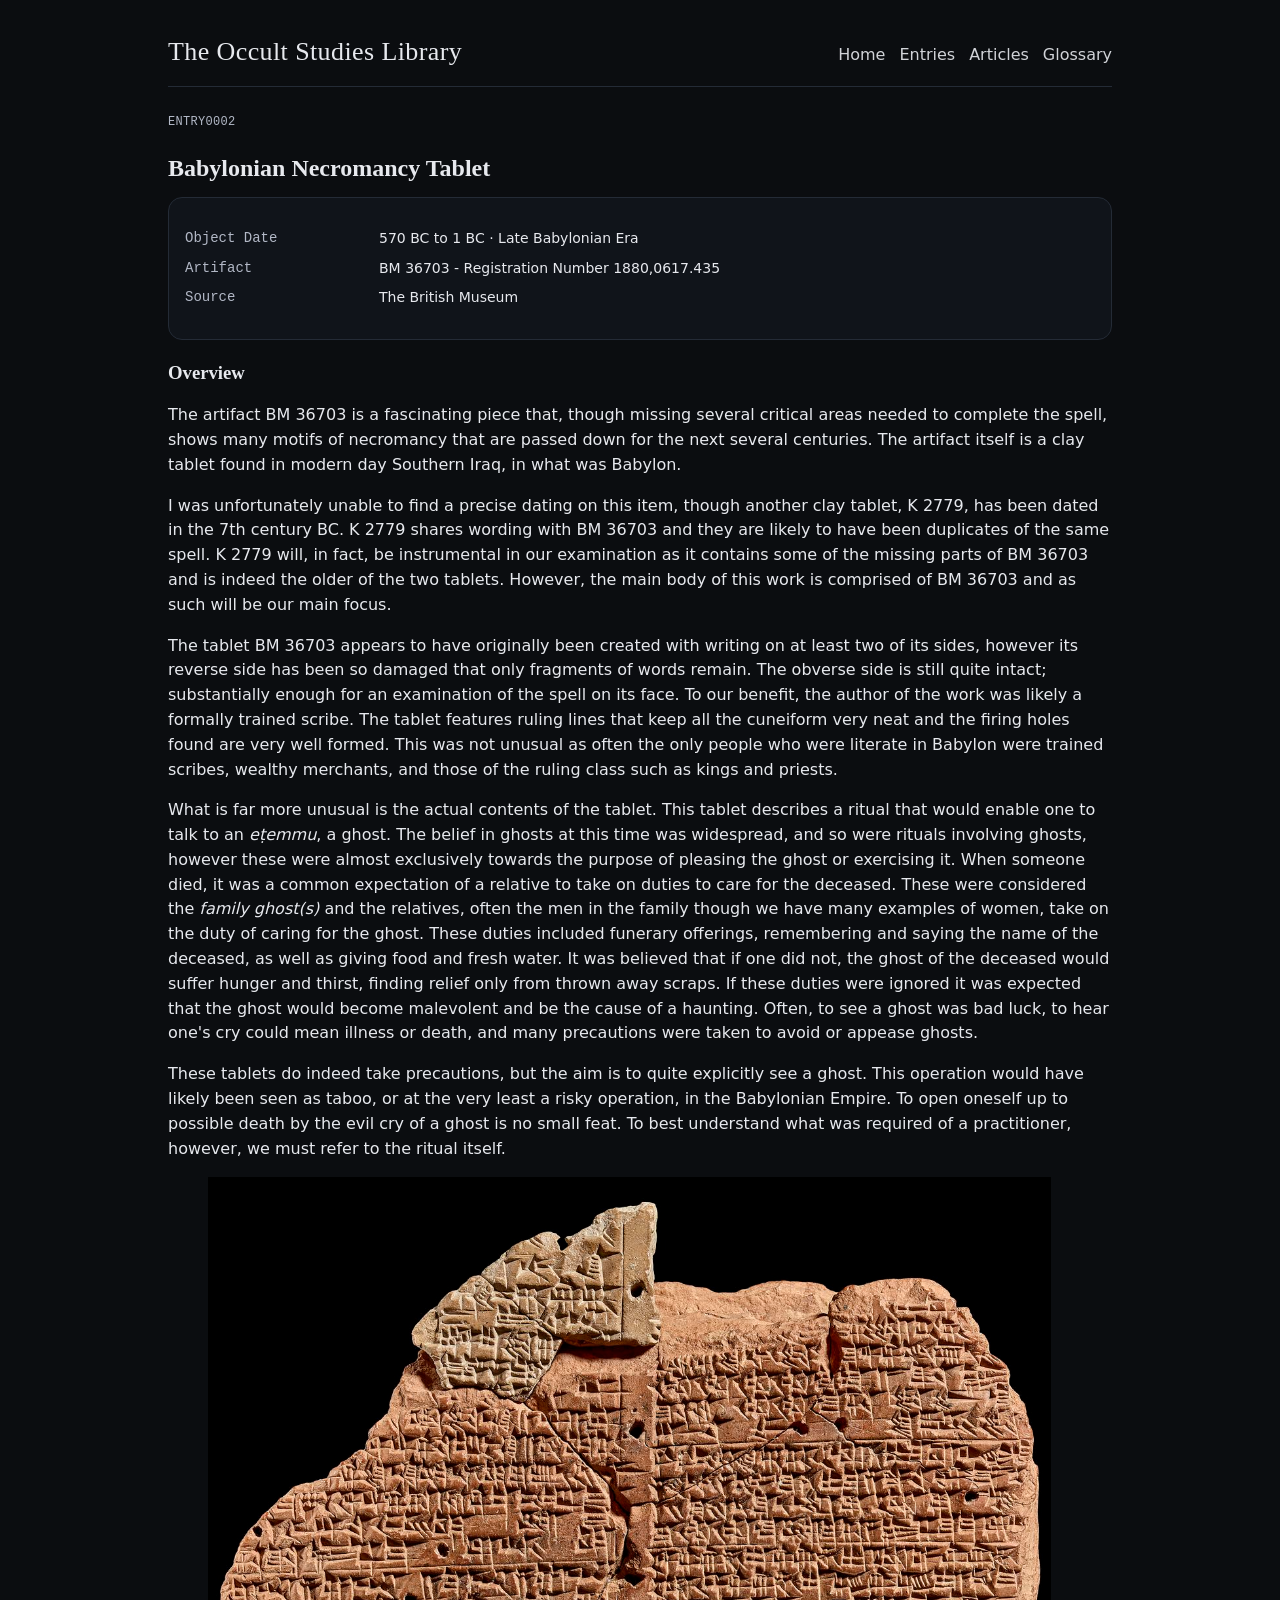
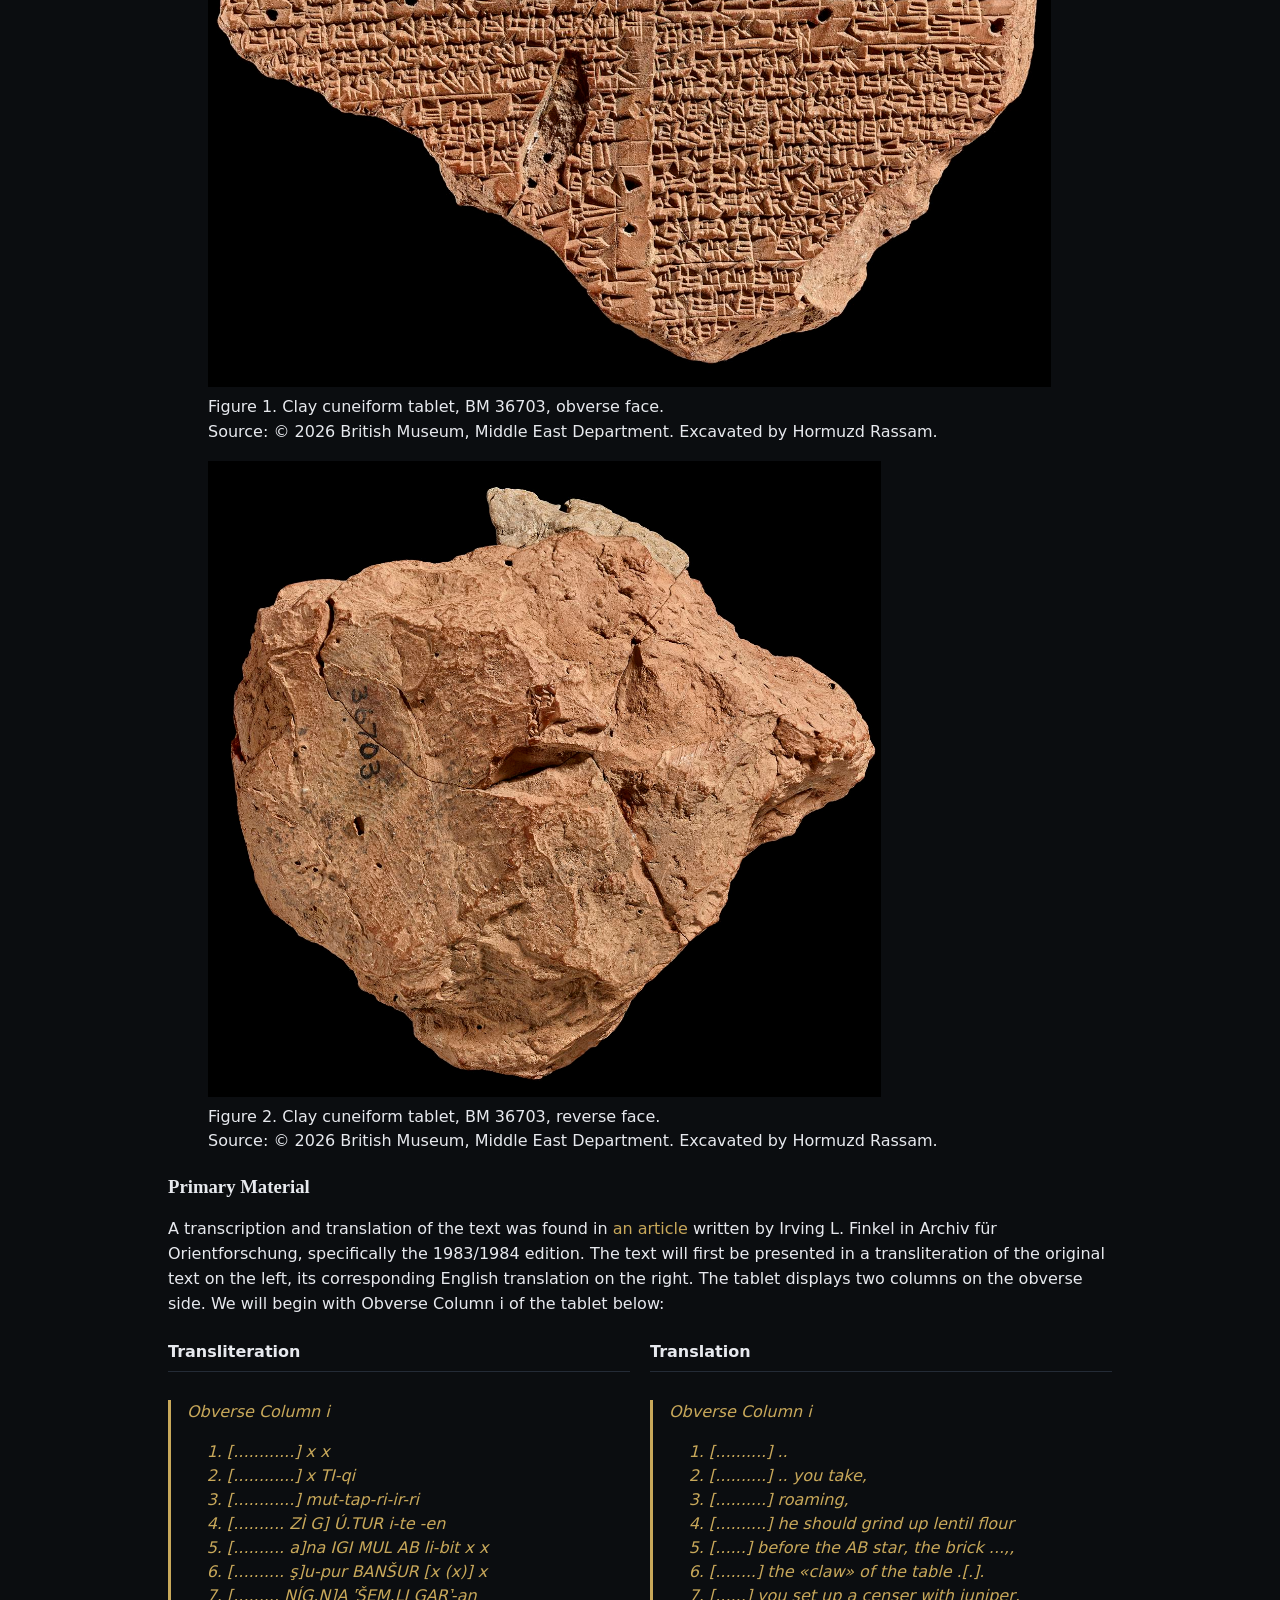
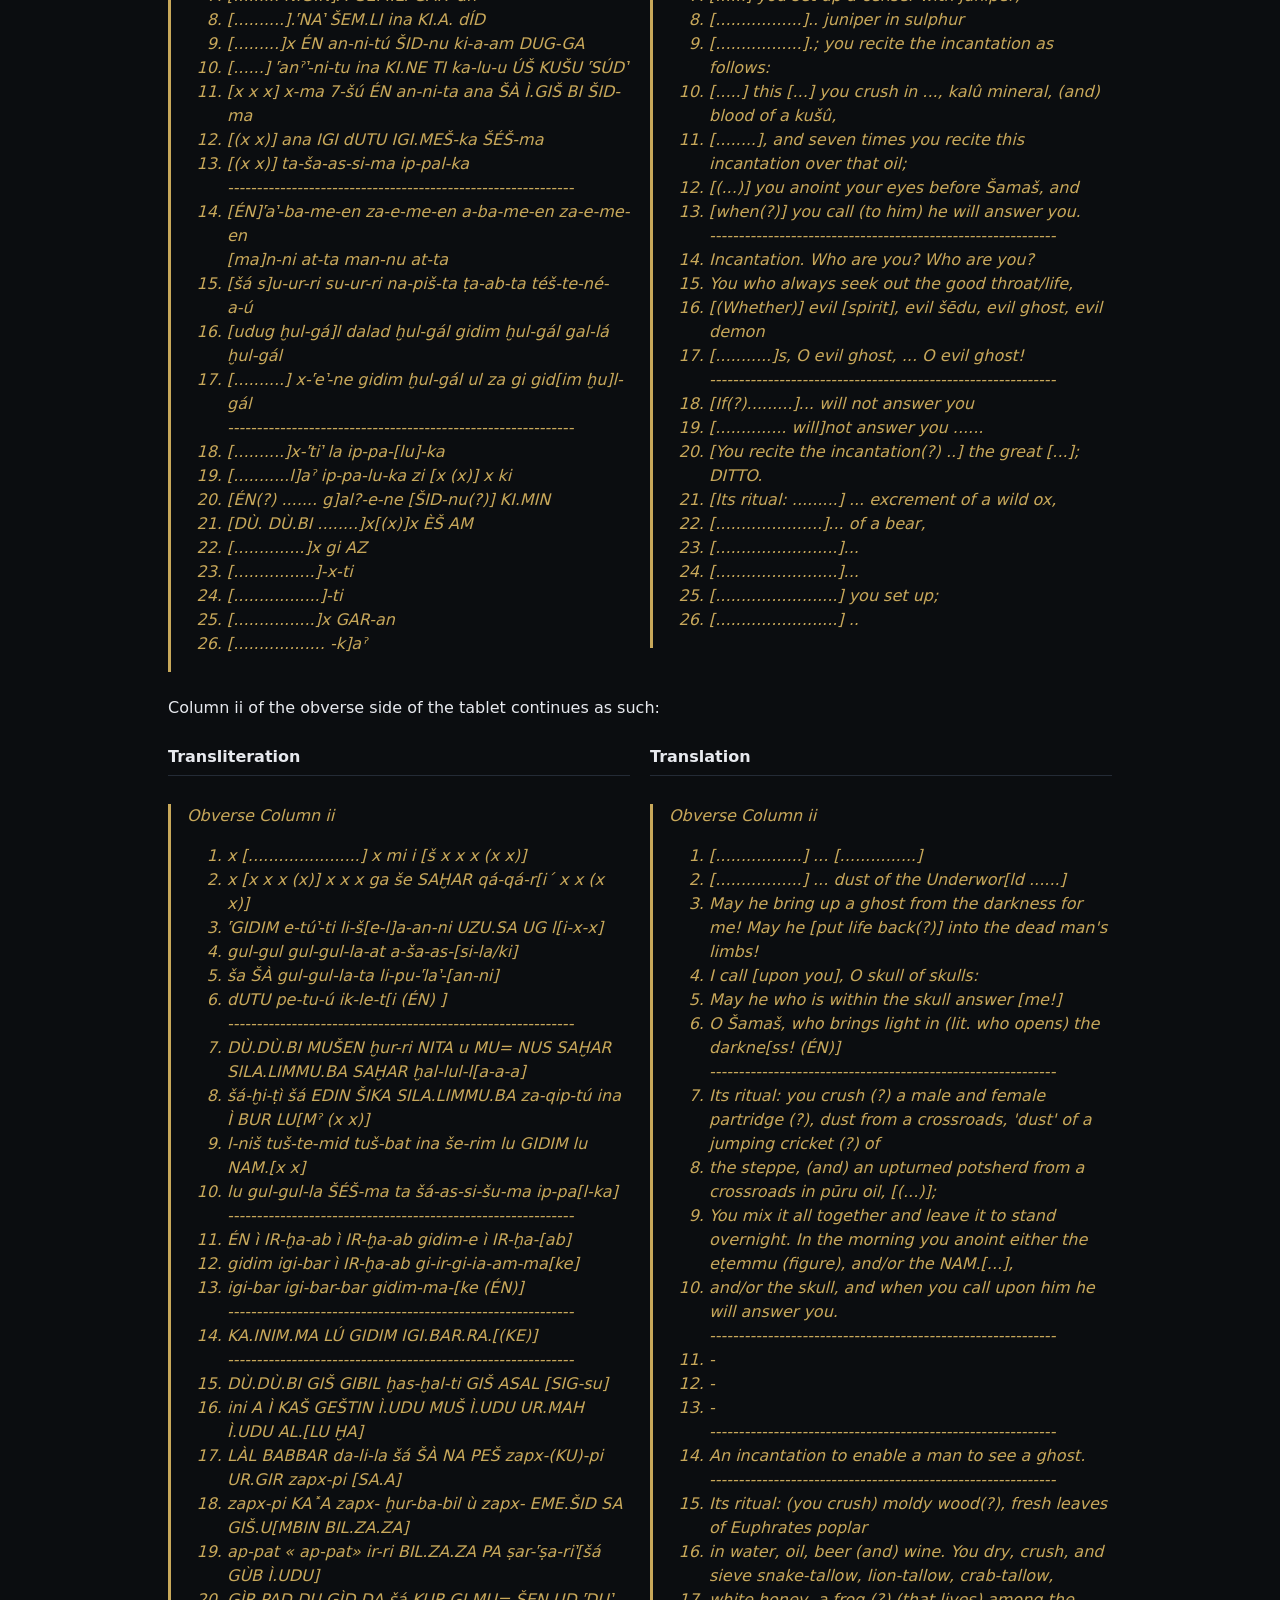
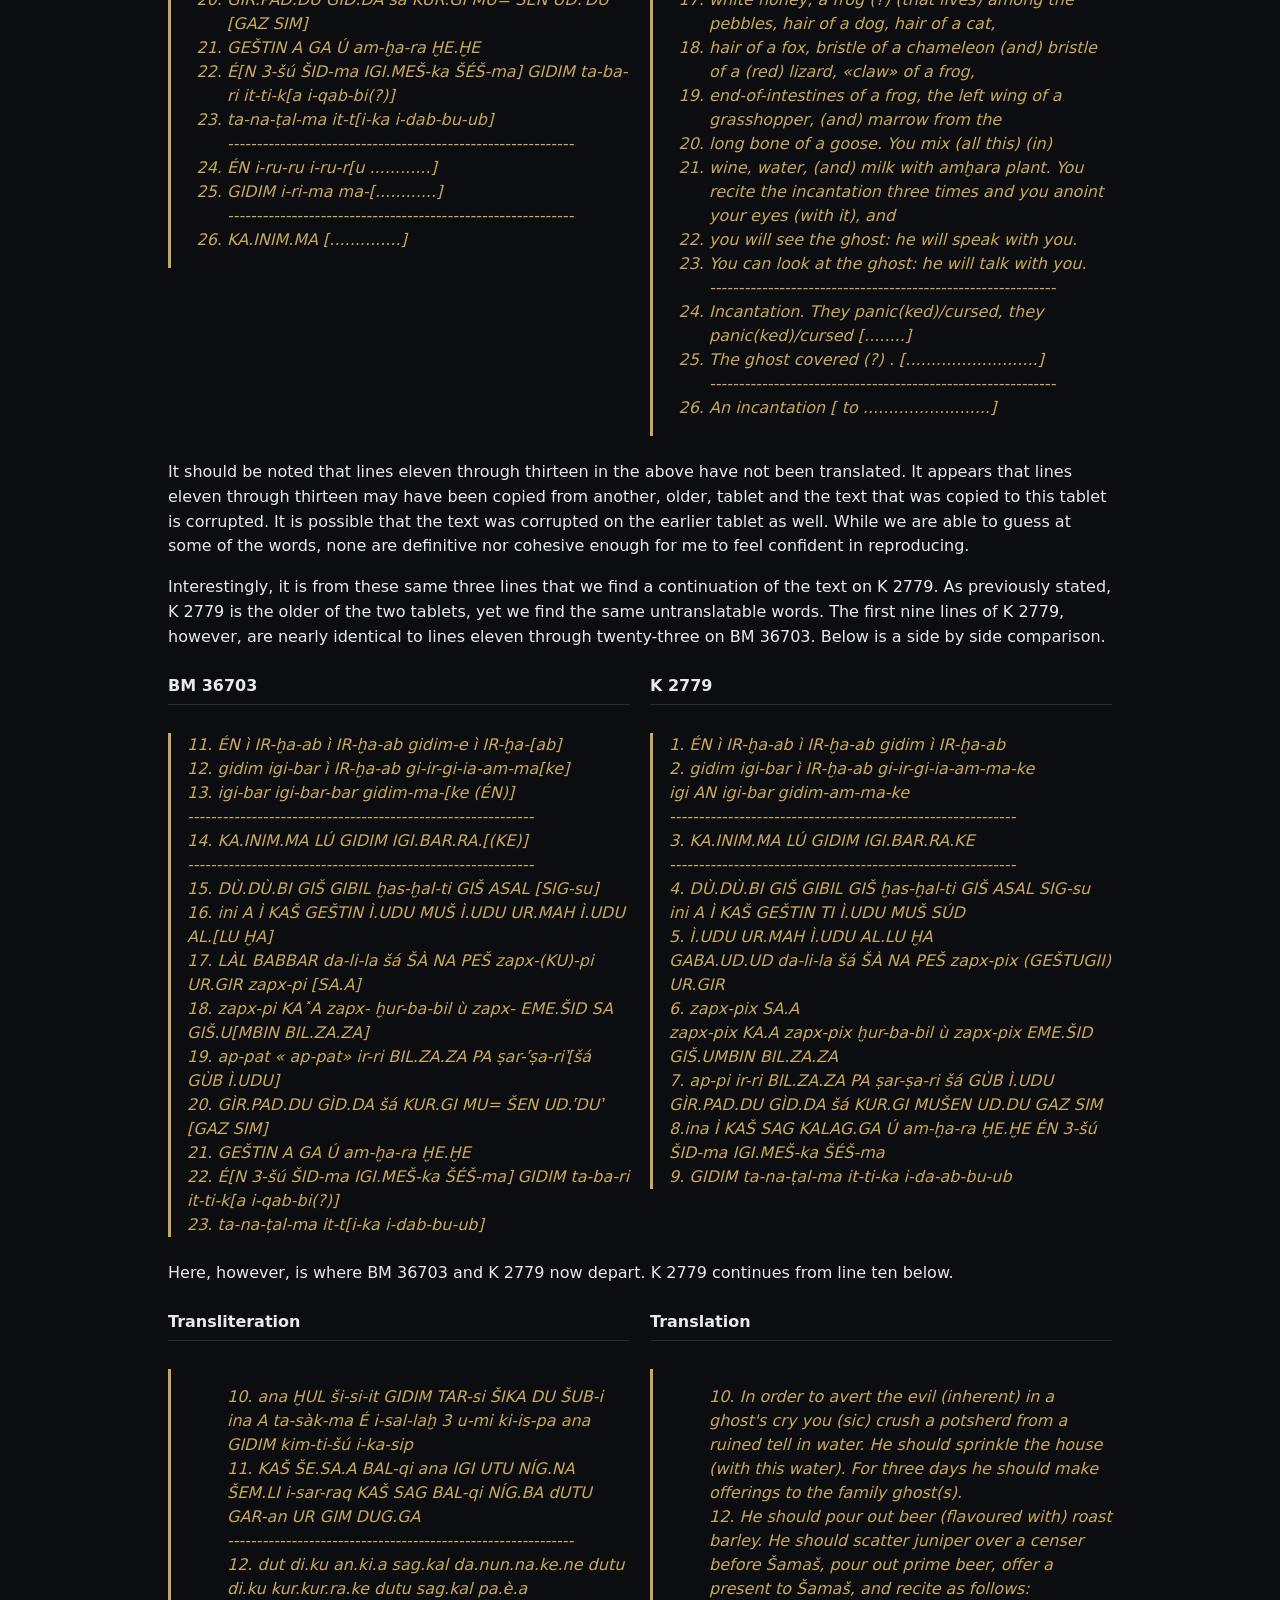
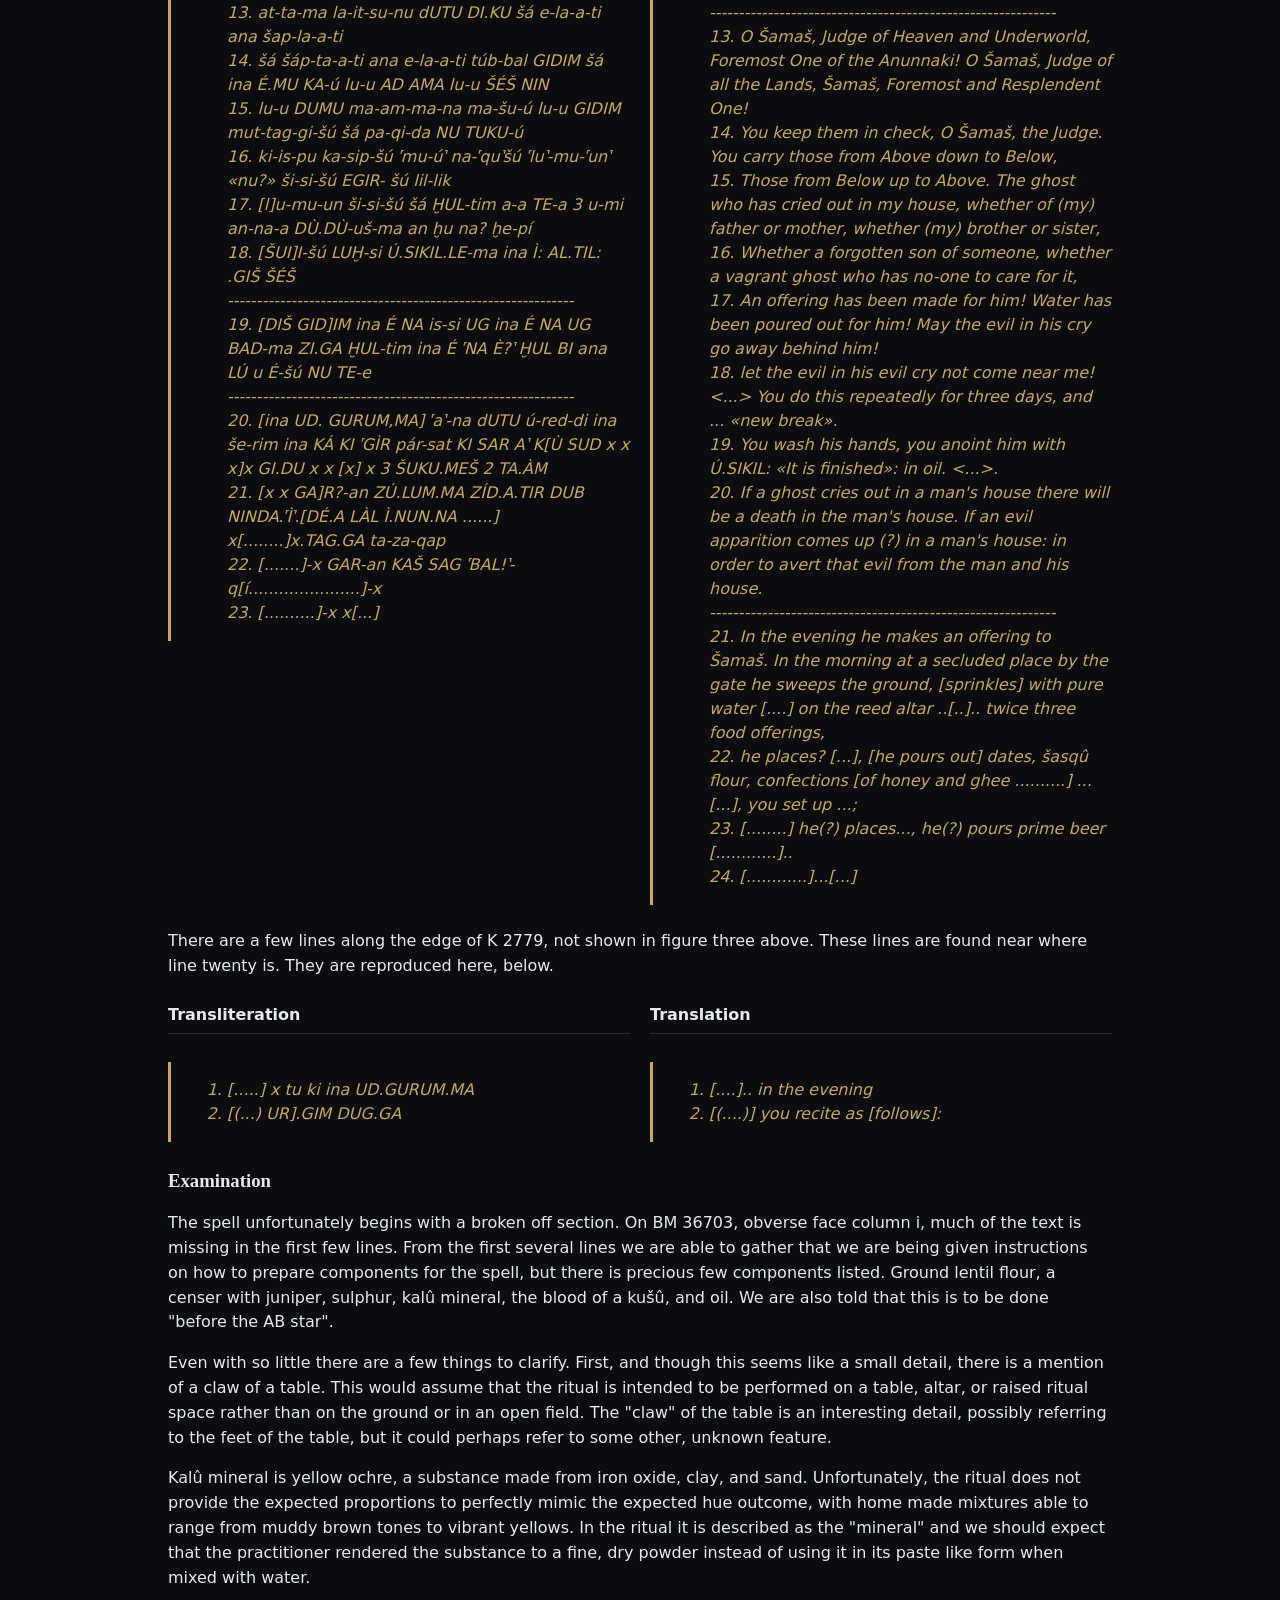
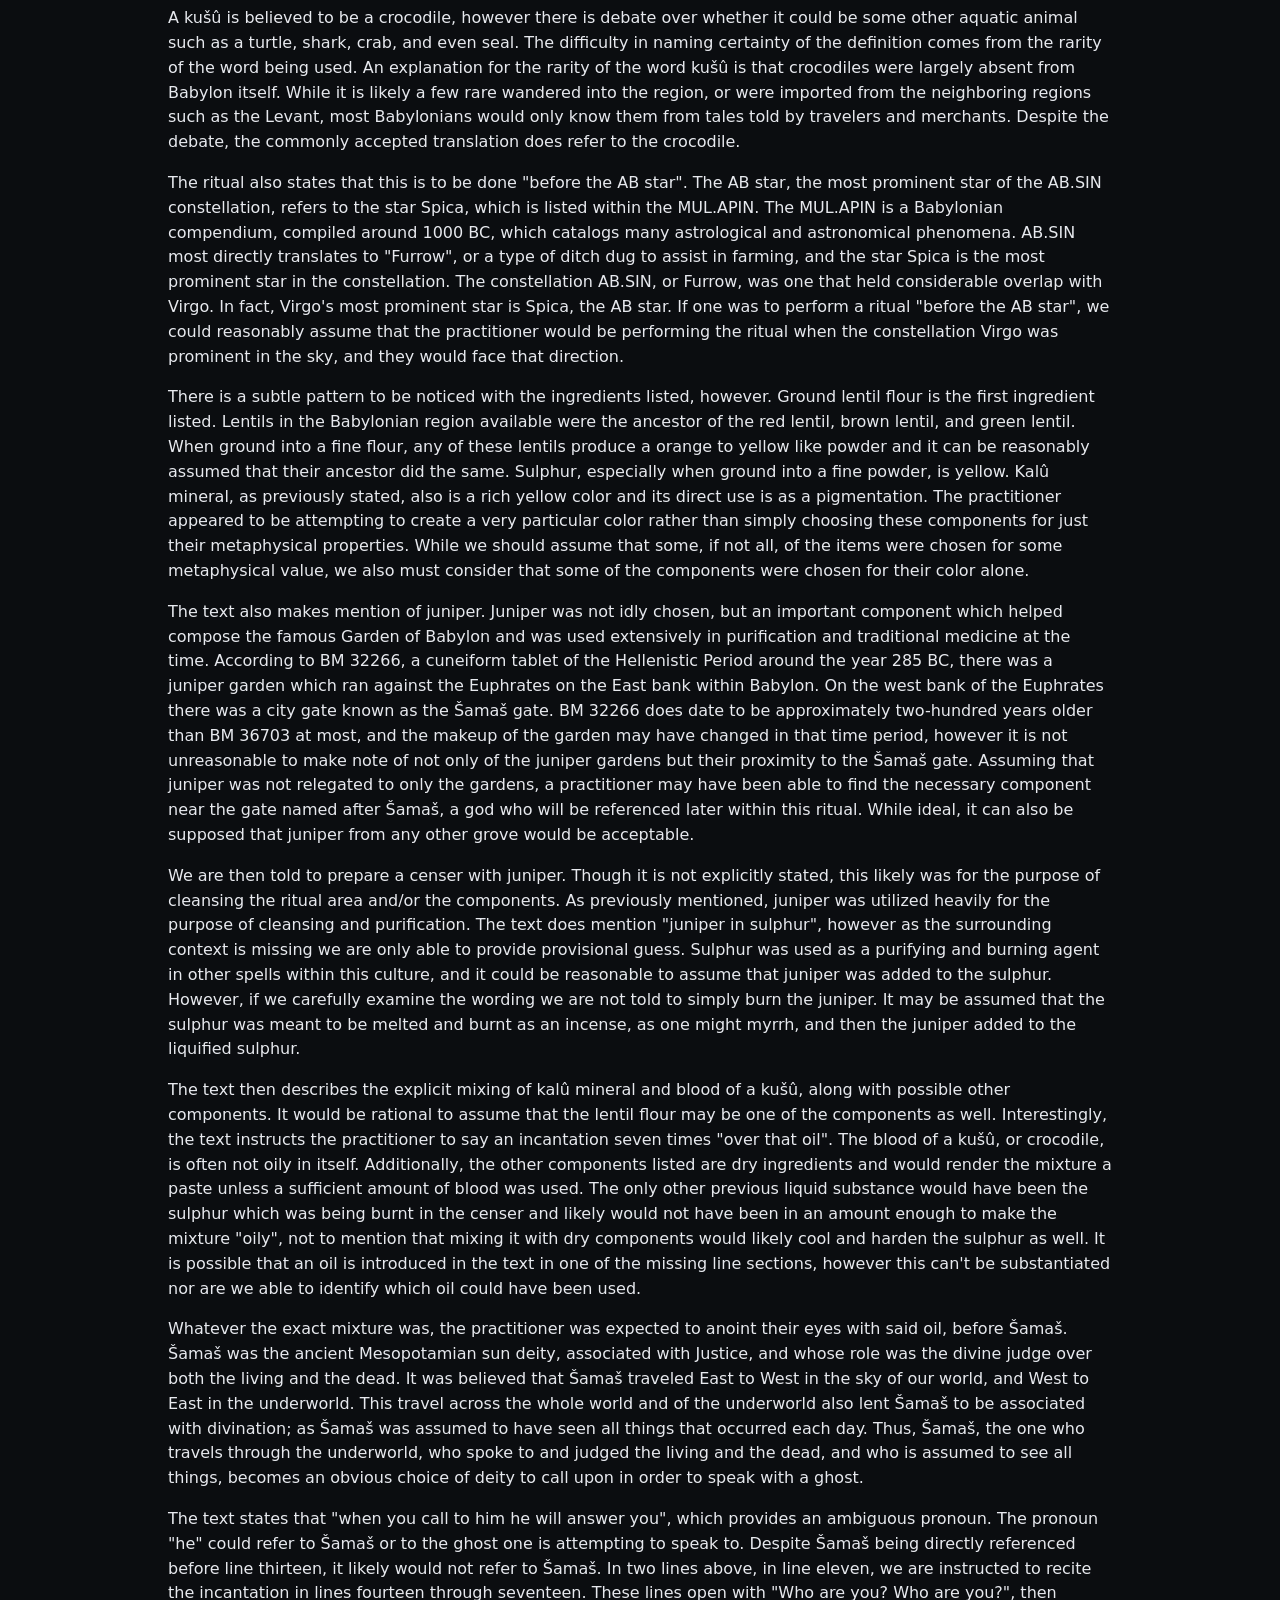
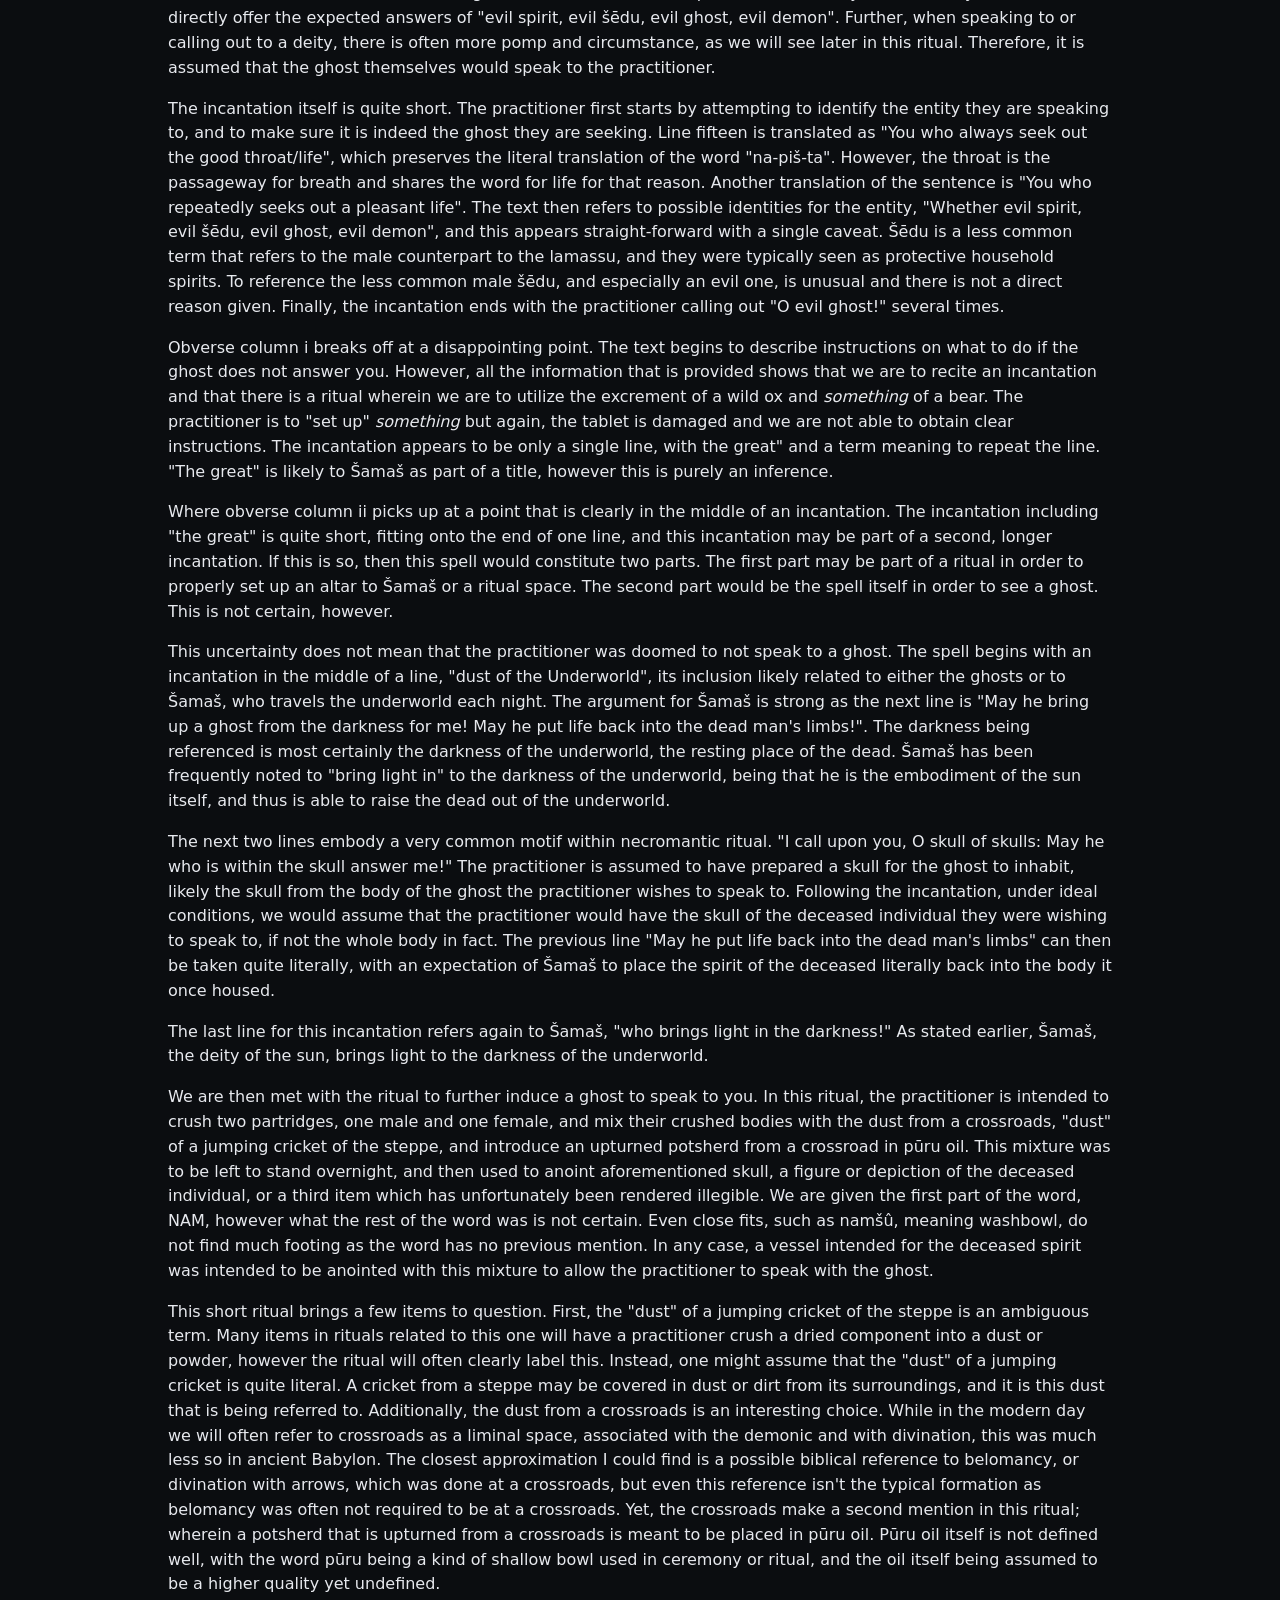
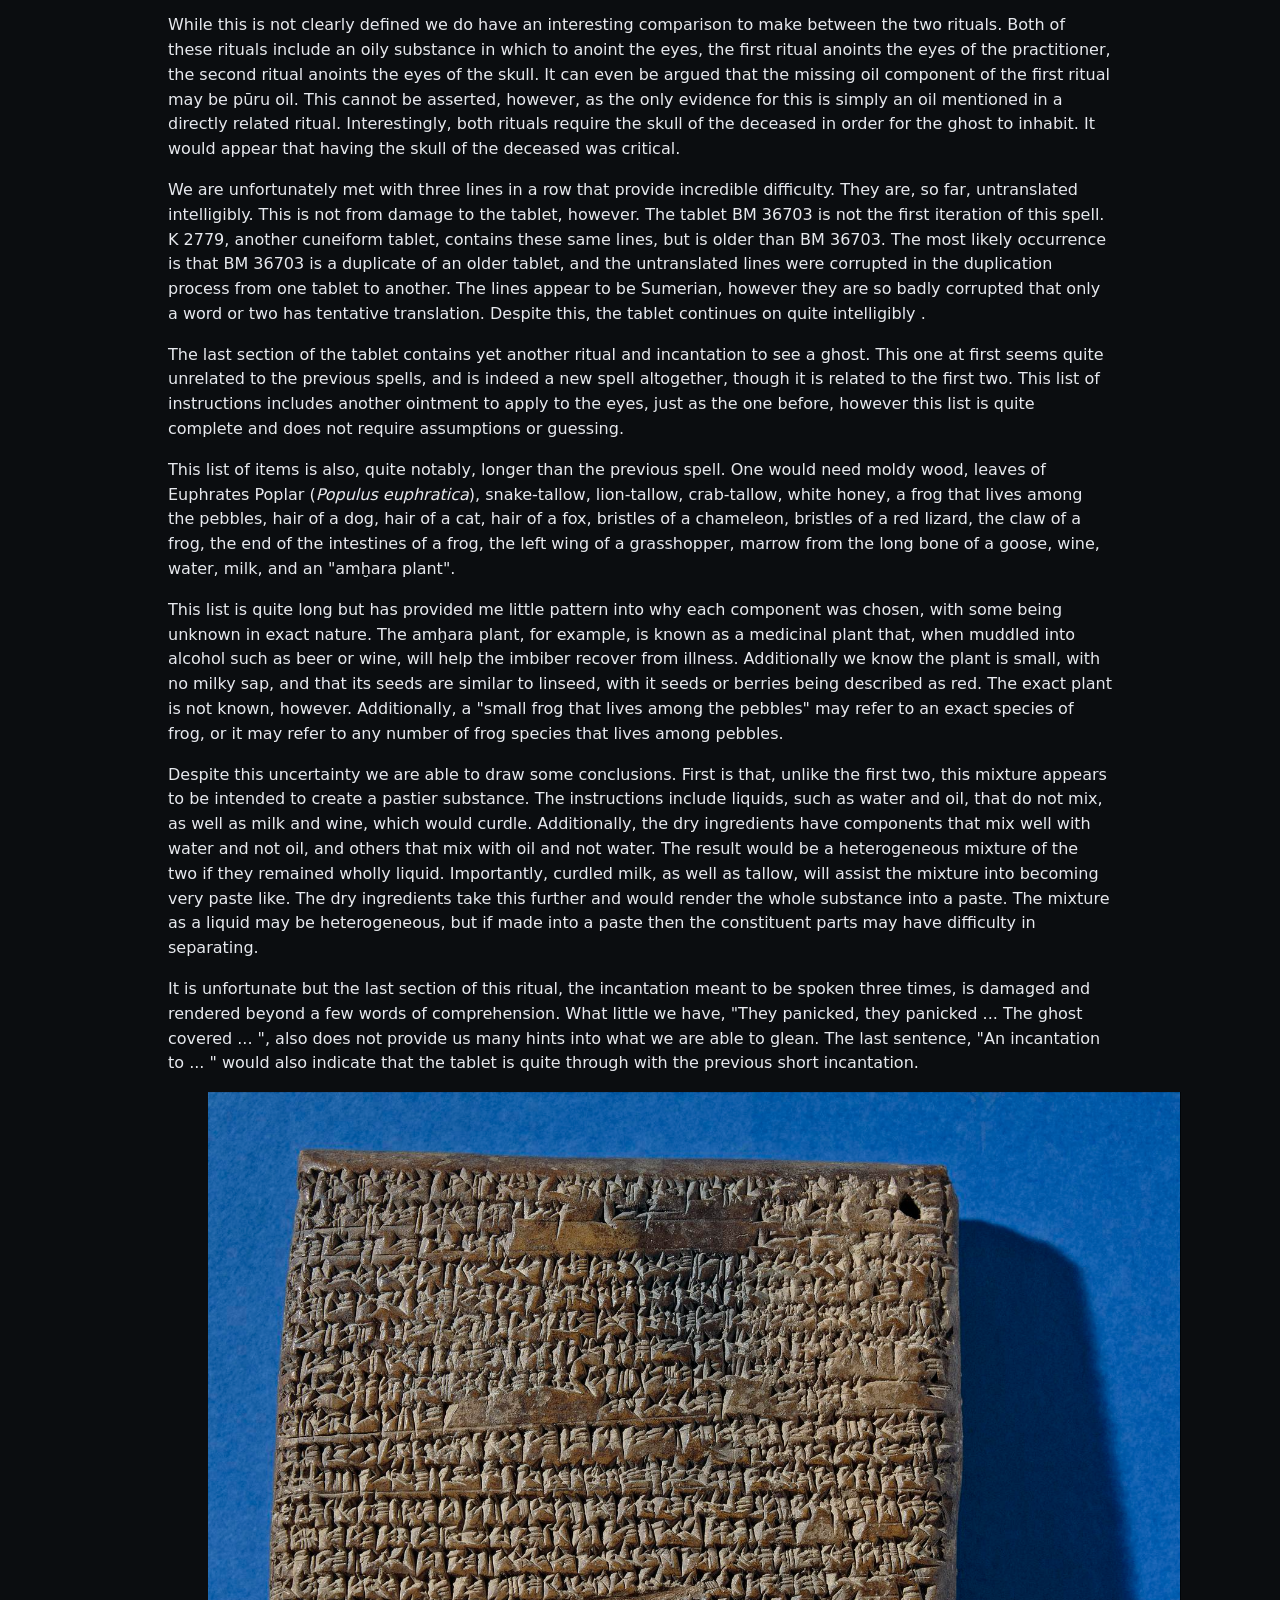
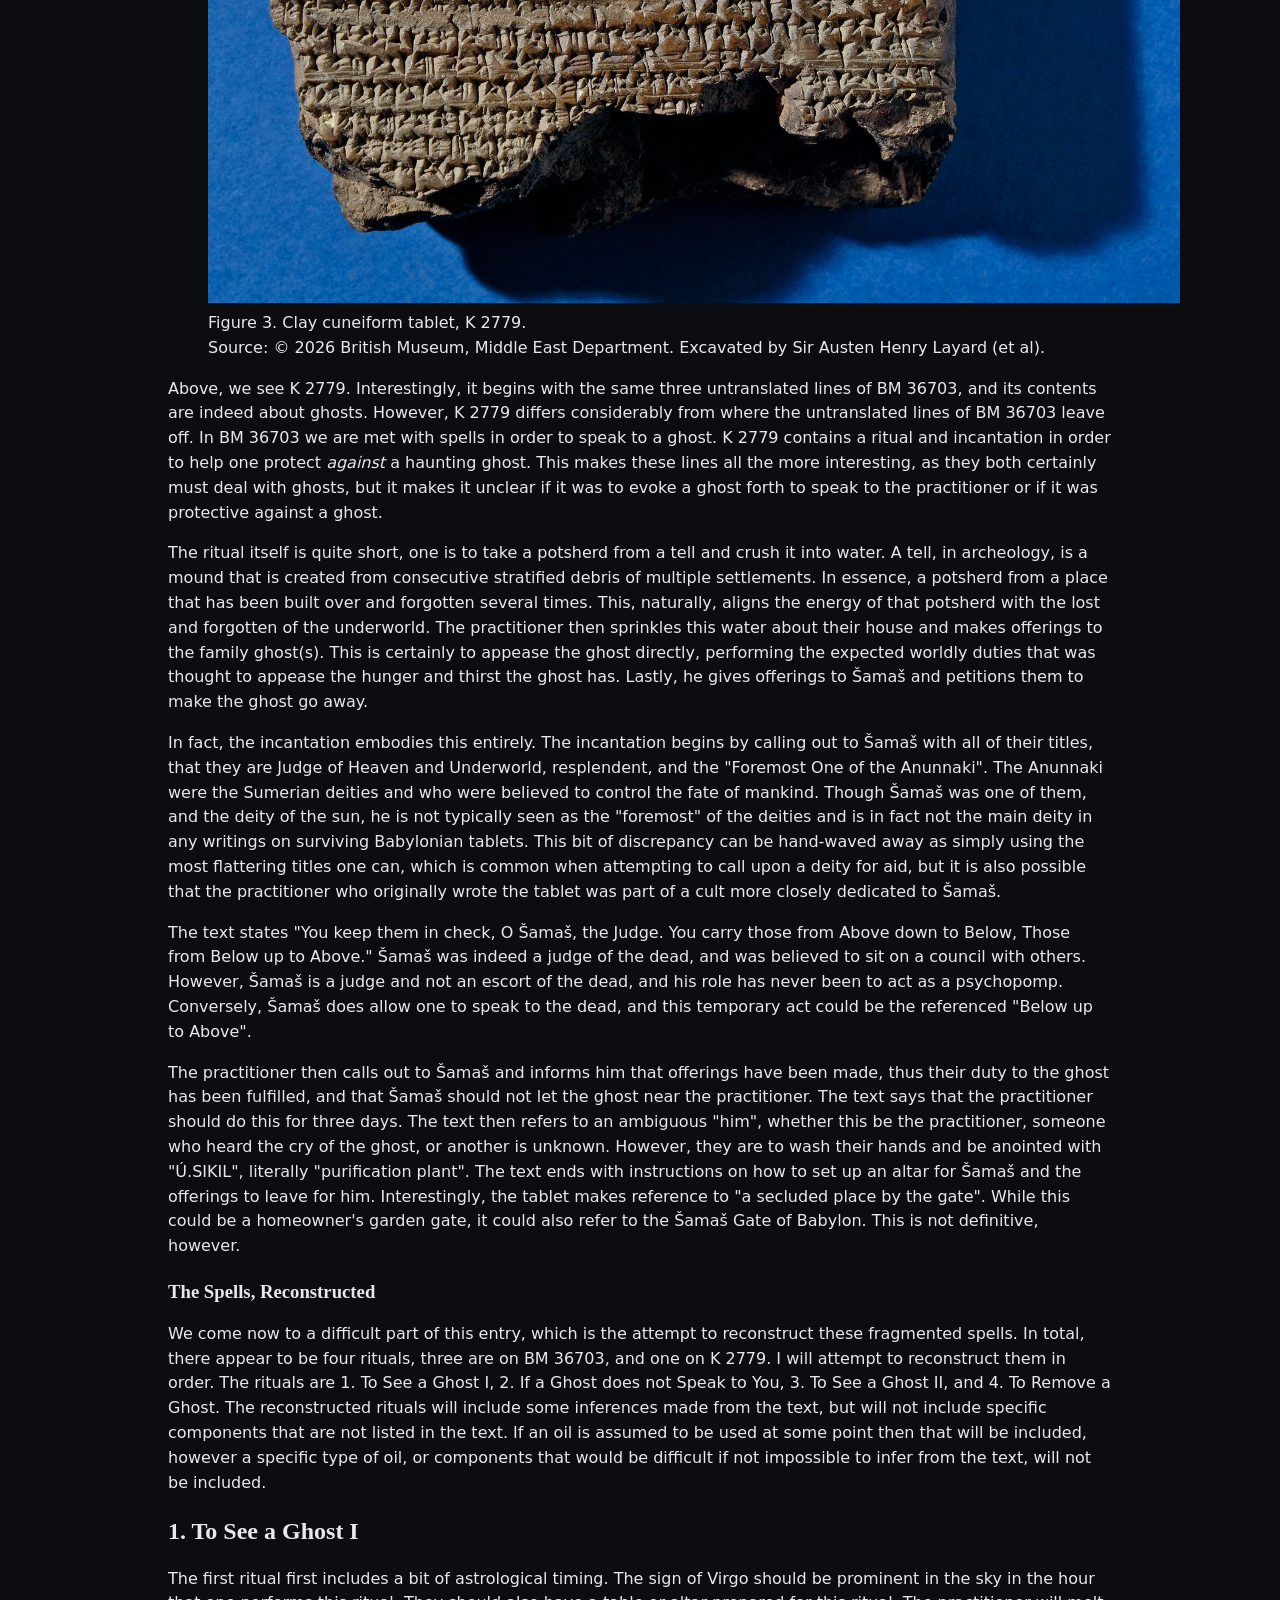
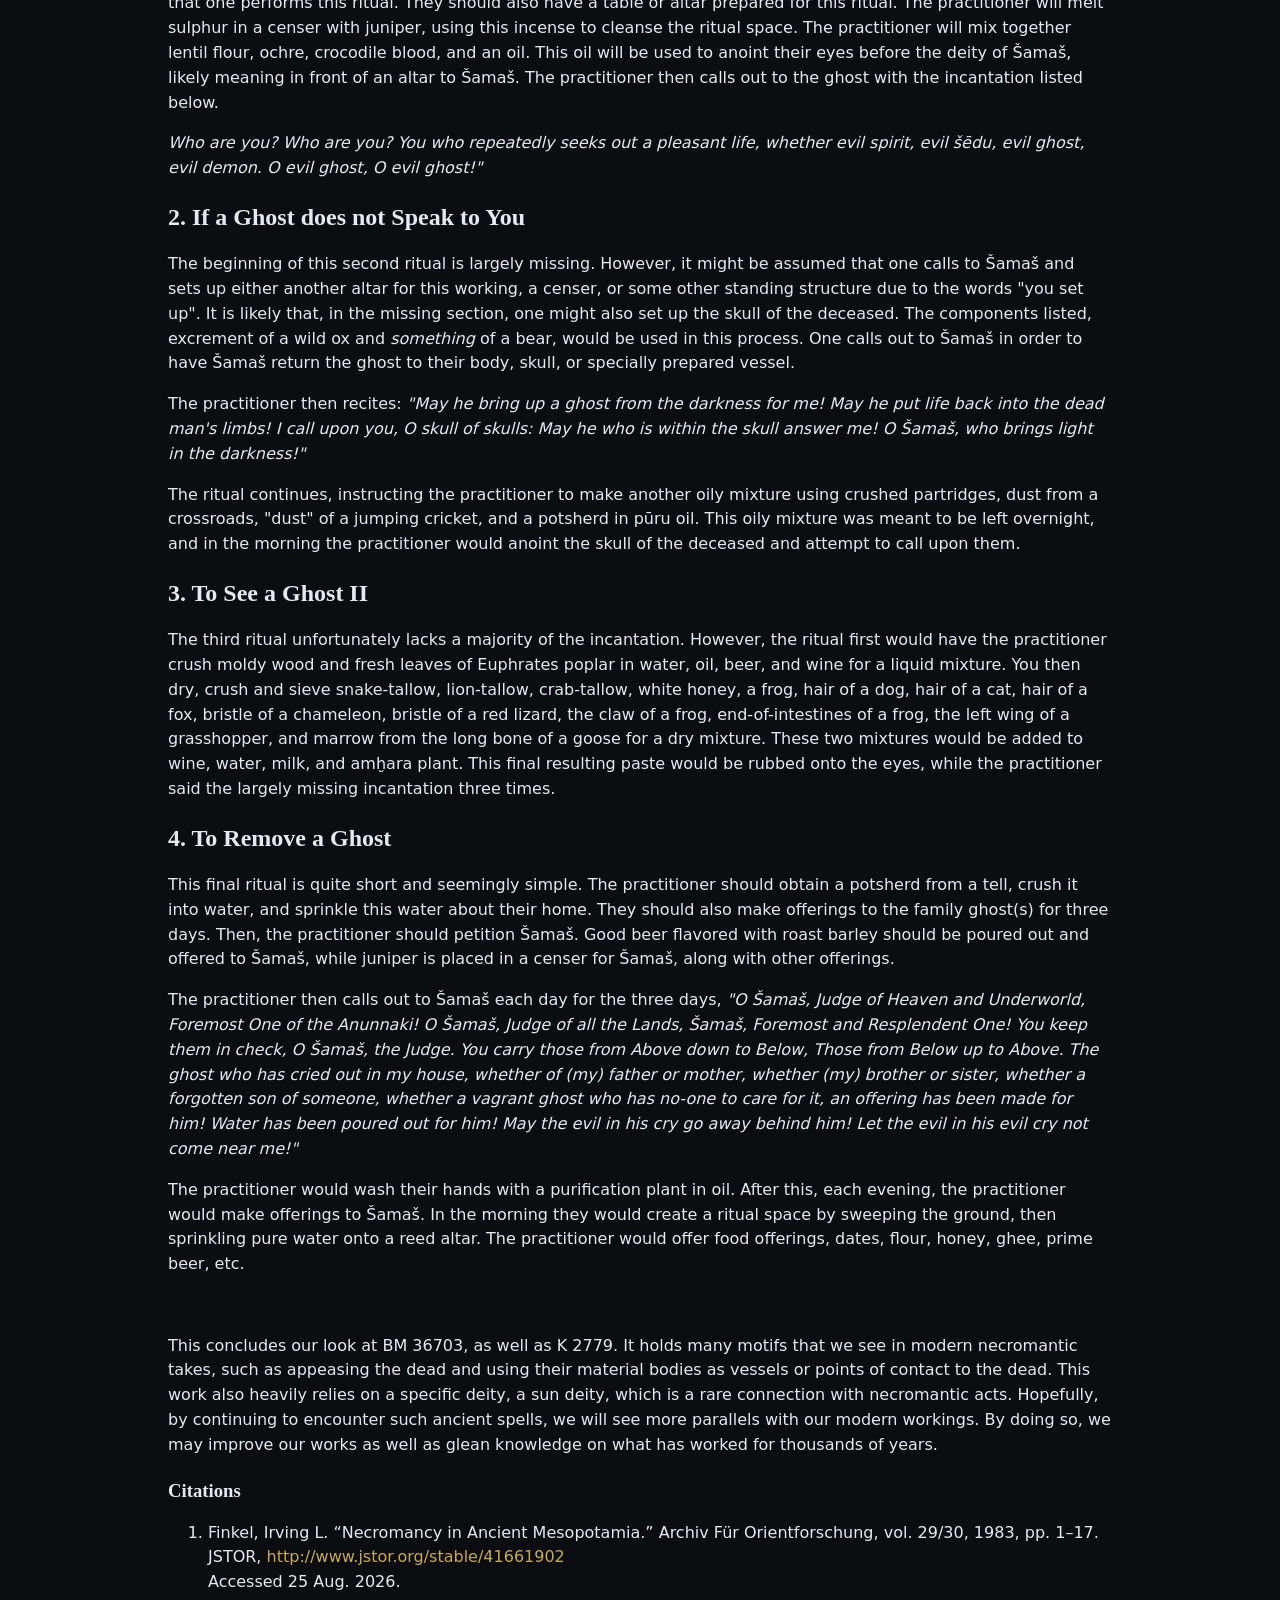
<file: Entries/Entry0002-Babylonian-Necromancy-Tablet.html>
<!doctype html>
<html lang="en">
<head>
	<meta charset="utf-8" />
	<meta name="viewport" content="width=device-width,initial-scale=1" />
	<title>Entry0002 — Babylonian Necromancy Tablet</title>
	<link rel="stylesheet" href="../assets/styles.css" />
</head>
<body>
	<div class="container">
		<header class="site-header">
			<div class="brand">The Occult Studies Library</div>
			<nav class="nav" aria-label="Primary">
				<a href="../index.html">Home</a>
				<a href="index.html">Entries</a>
				<a href="../Articles/index.html">Articles</a>
				<a href="../Glossary/index.html">Glossary</a>
			</nav>
		</header>

		<p class="kicker">Entry0002</p>

		<h2>Babylonian Necromancy Tablet</h2>

		<section class="panel">
			<dl class="meta">
				<dt>Object Date</dt><dd>570 BC to 1 BC ·  Late Babylonian Era </dd>
				<dt>Artifact</dt><dd>BM 36703 - Registration Number 1880,0617.435</dd>
				<dt>Source</dt><dd>The British Museum</dd>
			</dl>
			</section>

		<h3>Overview</h3>

		<p>The artifact BM 36703 is a fascinating piece that, though missing several critical areas needed to complete the spell, shows many motifs of necromancy that are passed down for the next several centuries. The artifact itself is a clay tablet found in modern day Southern Iraq, in what was Babylon.</p>
		<p>I was unfortunately unable to find a precise dating on this item, though another clay tablet, K 2779, has been dated in the 7th century BC. K 2779 shares wording with BM 36703 and they are likely to have been duplicates of the same spell. K 2779 will, in fact, be instrumental in our examination as it contains some of the missing parts of BM 36703 and is indeed the older of the two tablets. However, the main body of this work is comprised of BM 36703 and as such will be our main focus.</p>
		<p>The tablet BM 36703 appears to have originally been created with writing on at least two of its sides, however its reverse side has been so damaged that only fragments of words remain. The obverse side is still quite intact; substantially enough for an examination of the spell on its face. To our benefit, the author of the work was likely a formally trained scribe. The tablet features ruling lines that keep all the cuneiform very neat and the firing holes found are very well formed. This was not unusual as often the only people who were literate in Babylon were trained scribes, wealthy merchants, and those of the ruling class such as kings and priests.</p>
		<p>What is far more unusual is the actual contents of the tablet. This tablet describes a ritual that would enable one to talk to an <em>eṭemmu</em>, a ghost. The belief in ghosts at this time was widespread, and so were rituals involving ghosts, however these were almost exclusively towards the purpose of pleasing the ghost or exercising it. When someone died, it was a common expectation of a relative to take on duties to care for the deceased. These were considered the <em>family ghost(s)</em> and the relatives, often the men in the family though we have many examples of women, take on the duty of caring for the ghost. These duties included funerary offerings, remembering and saying the name of the deceased, as well as giving food and fresh water. It was believed that if one did not, the ghost of the deceased would suffer hunger and thirst, finding relief only from thrown away scraps. If these duties were ignored it was expected that the ghost would become malevolent and be the cause of a haunting. Often, to see a ghost was bad luck, to hear one's cry could mean illness or death, and many precautions were taken to avoid or appease ghosts.</p>
		<p>These tablets do indeed take precautions, but the aim is to quite explicitly see a ghost. This operation would have likely been seen as taboo, or at the very least a risky operation, in the Babylonian Empire. To open oneself up to possible death by the evil cry of a ghost is no small feat. To best understand what was required of a practitioner, however, we must refer to the ritual itself.</p>

		
<figure class="entry-figure">
	<img src="../assets/img/Entry0002/fig1.png" alt="Image depicts Inventory Number BM 36703 Obverse Face" />
	<figcaption>
	Figure 1. Clay cuneiform tablet, BM 36703, obverse face.<br/> 
	Source: © 2026 British Museum, Middle East Department. Excavated by Hormuzd Rassam.
	</figcaption>
</figure>

<figure class="entry-figure">
	<img src="../assets/img/Entry0002/fig2.png" alt="Image depicts Inventory Number BM 36703 Reverse Face" />
	<figcaption>
	Figure 2. Clay cuneiform tablet, BM 36703, reverse face.<br/> 
	Source: © 2026 British Museum, Middle East Department. Excavated by Hormuzd Rassam.
	</figcaption>
</figure>


		<h3>Primary Material</h3>
		<p>A transcription and translation of the text was found in <a href="http://www.jstor.org/stable/41661902">an article</a> written by Irving L. Finkel in Archiv für Orientforschung, specifically the 1983/1984 edition. The text will first be presented in a transliteration of the original text on the left, its corresponding English translation on the right. The tablet displays two columns on the obverse side. We will begin with Obverse Column i of the tablet below:</p>

	<div class="parallel-text">
		<div class="parallel-head">Transliteration</div>
		<div class="parallel-head">Translation</div>
		
		<blockquote class="entry-quote">
Obverse Column i
<ol class="transliteration">
<li>[............] x x</li>
<li>[............] x TI-qi</li>
<li>[............] mut-tap-ri-ir-ri</li>
<li>[.......... ZÌ G] Ú.TUR i-te -en</li>
<li>[.......... a]na IGI MUL AB li-bit x x</li>
<li>[.......... ş]u-pur BANŠUR [x (x)] x</li>
<li>[......... NÍG.N]A ˹ŠEM.LI GAR˺-an</li>
<li>[..........].˹NA˺ ŠEM.LI ina KI.A. dÍD</li>
<li>[.........]x ÉN an-ni-tú ŠID-nu ki-a-am DUG-GA</li>
<li>[......] ˹anˀ˺-ni-tu ina KI.NE TI ka-lu-u ÚŠ KUŠU ˹SÚD˺</li>
<li>[x x x] x-ma 7-šú ÉN an-ni-ta ana ŠÀ Ì.GIŠ BI ŠID-ma</li>
<li>[(x x)] ana IGI dUTU IGI.MEŠ-ka ŠÉŠ-ma</li>
<li>[(x x)] ta-ša-as-si-ma ip-pal-ka</li>
------------------------------------------------------------
<li>[ÉN]˹a˺-ba-me-en za-e-me-en a-ba-me-en za-e-me-en</br>
	[ma]n-ni at-ta       man-nu at-ta
<li>[šá    s]u-ur-ri   su-ur-ri   na-piš-ta   ṭa-ab-ta   téš-te-né-a-ú</li>
<li>[udug ḫul-gá]l dalad  ḫul-gál gidim  ḫul-gál gal-lá  ḫul-gál</li>
<li>[..........] x-˹e˺-ne gidim  ḫul-gál ul za gi gid[im  ḫu]l-gál</li>
------------------------------------------------------------
<li>[..........]x-˹ti˺ la ip-pa-[lu]-ka</li>
<li>[...........l]aˀ ip-pa-lu-ka zi [x (x)] x ki</li>
<li>[ÉN(?) ....... g]al?-e-ne [ŠID-nu(?)] KI.MIN</li>
<li>[DÙ. DÙ.BI ........]x[(x)]x ÈŠ AM</li>
<li>[..............]x gi AZ</li>
<li>[................]-x-ti</li>
<li>[.................]-ti</li>
<li>[................]x GAR-an</li>
<li>[.................. -k]aˀ</li>		
		</blockquote>

		<blockquote class="entry-quote">
Obverse Column i
<ol class="translation">
<li>[..........] ..</li>
<li>[..........] .. you take,</li>
<li>[..........] roaming,</li>
<li>[..........] he should grind up lentil flour</li>
<li>[......] before the AB star, the brick ...,,</li>
<li>[........] the «claw» of the table .[.].</li>
<li>[......] you set up a censer with juniper,</li>
<li>[.................].. juniper in sulphur</li>
<li>[.................].; you recite the incantation as follows:</li>
<li>[.....] this [...] you crush in ..., kalû mineral, (and) blood of a kušû,</li>
<li>[........], and seven times you recite this incantation over that oil;</li>
<li>[(...)] you anoint your eyes before Šamaš, and</li>
<li>[when(?)] you call (to him) he will answer you. </li>
------------------------------------------------------------
<li>Incantation. Who are you? Who are you? </li>
<li>You who always seek out the good throat/life,</li>
<li>[(Whether)] evil [spirit], evil šēdu, evil ghost, evil demon</li>
<li>[...........]s, O evil ghost, ... O evil ghost!</li>
------------------------------------------------------------
<li>[If(?).........]... will not answer you</li>
<li>[.............. will]not answer you ......</li>
<li>[You recite the incantation(?) ..] the great [...]; DITTO.</li>
<li>[Its ritual: .........] ... excrement of a wild ox,</li>
<li>[.....................]... of a bear,</li>
<li>[........................]...</li>
<li>[........................]...</li>
<li>[........................] you set up;</li>
<li>[........................] ..</li>
		</blockquote>

	</div>


		<p>Column ii of the obverse side of the tablet continues as such:</p>

	<div class="parallel-text">
		<div class="parallel-head">Transliteration</div>
		<div class="parallel-head">Translation</div>
		
		<blockquote class="entry-quote">
Obverse Column ii
<ol class="transliteration">


<li>x [......................] x mi i [š x x x (x x)]</li>
<li>x [x x x (x)] x x x ga še SAḪAR qá-qá-r[i´ x x (x x)]</li>
<li>˹GIDIM e-tú˺-ti li-š[e-l]a-an-ni UZU.SA UG l[i-x-x]</li>
<li>gul-gul gul-gul-la-at a-ša-as-[si-la/ki]</li>
<li>ša ŠÀ gul-gul-la-ta li-pu-˹la˺-[an-ni]</li>
<li>dUTU pe-tu-ú ik-le-t[i (ÉN) ]</li>
------------------------------------------------------------
<li>DÙ.DÙ.BI MUŠEN ḫur-ri NITA u MU= NUS  SAḪAR SILA.LIMMU.BA  SAḪAR ḫal-lul-l[a-a-a]</li>
<li>šá-ḫi-ṭì šá EDIN ŠIKA SILA.LIMMU.BA za-qip-tú ina Ì BUR LU[Mˀ (x x)]</li>
<li>l-niš tuš-te-mid tuš-bat ina še-rim lu GIDIM lu NAM.[x x]</li>
<li>lu gul-gul-la ŠÉŠ-ma ta šá-as-si-šu-ma ip-pa[l-ka]</li>
------------------------------------------------------------
<li>ÉN ì IR-ḫa-ab ì  IR-ḫa-ab gidim-e ì  IR-ḫa-[ab]</li>
<li>gidim igi-bar ì  IR-ḫa-ab gi-ir-gi-ia-am-ma[ke]</li>
<li>igi-bar igi-bar-bar gidim-ma-[ke (ÉN)]</li>
------------------------------------------------------------
<li>KA.INIM.MA LÚ GIDIM IGI.BAR.RA.[(KE)]</li>
------------------------------------------------------------
<li>DÙ.DÙ.BI GIŠ GIBIL ḫas-ḫal-ti GIŠ ASAL [SIG-su]</li>
<li>ini A Ì KAŠ GEŠTIN <SÚD> Ì.UDU MUŠ Ì.UDU UR.MAH Ì.UDU AL.[LU ḪA]</li>
<li>LÀL BABBAR da-li-la šá ŠÀ NA PEŠ zapx-(KU)-pi UR.GIR  zapx-pi [SA.A]</li>
<li>zapx-pi KA˟A  zapx-<pi> ḫur-ba-bil ù zapx-<pi> EME.ŠID SA GIŠ.U[MBIN BIL.ZA.ZA]</li>
<li>ap-pat « ap-pat» ir-ri BIL.ZA.ZA PA ṣar-˹ṣa-ri˺[šá GÙB Ì.UDU]</li>
<li>GÌR.PAD.DU GÌD.DA šá KUR.GI MU= ŠEN UD.˹DU˺ [GAZ SIM]</li>
<li><ina> GEŠTIN A GA Ú am-ḫa-ra ḪE.ḪE </li>
<li>É[N 3-šú ŠID-ma IGI.MEŠ-ka ŠÉŠ-ma] GIDIM ta-ba-ri it-ti-k[a i-qab-bi(?)]</li>
<li>ta-na-ṭal-ma it-t[i-ka i-dab-bu-ub]</li>
------------------------------------------------------------
<li>ÉN i-ru-ru i-ru-r[u ............]</li>
<li>GIDIM i-ri-ma ma-[............]</li>
------------------------------------------------------------
<li>KA.INIM.MA [..............]</li>

		</blockquote>

		<blockquote class="entry-quote">
Obverse Column ii
<ol class="translation">

<li>[.................] ... [...............]</li>
<li>[.................] ... dust of the Underwor[ld ......]</li>
<li>May he bring up a ghost from the darkness for me! May he [put life back(?)] into the dead man's limbs!</li>
<li>I call [upon you], O skull of skulls: </li>
<li>May he who is within the skull answer [me!]</li>
<li>O Šamaš, who brings light in (lit. who opens) the darkne[ss! (ÉN)]</li>
------------------------------------------------------------
<li>Its ritual: you crush (?) a male and female partridge (?), dust from a crossroads, 'dust' of a jumping cricket (?) of</li>
<li>the steppe, (and) an upturned potsherd from a crossroads in pūru oil, [(...)];</li>
<li>You mix it all together and leave it to stand overnight. In the morning you anoint either the eṭemmu (figure), and/or the NAM.[...],</li>
<li>and/or the skull, and when you call upon him he will answer you. </li>
------------------------------------------------------------
<li> - </li>
<li> - </li>
<li> - </li>
------------------------------------------------------------
<li>An incantation to enable a man to see a ghost.</li>
------------------------------------------------------------
<li>Its ritual: (you crush) moldy wood(?), fresh leaves of Euphrates poplar</li>
<li>in water, oil, beer (and) wine. You dry, crush, and sieve snake-tallow, lion-tallow, crab-tallow,</li>
<li>white honey, a frog (?) (that lives) among the pebbles, hair of a dog, hair of a cat, </li>
<li>hair of a fox, bristle of a chameleon (and) bristle of a (red) lizard, «claw» of a frog, </li>
<li>end-of-intestines of a frog, the left wing of a grasshopper, (and) marrow from the</li>
<li>long bone of a goose. You mix (all this) (in)</li>
<li>wine, water, (and) milk with amḫara plant. You recite the incantation three times and you anoint your eyes (with it), and</li>
<li>you will see the ghost: he will speak with you. </li>
<li>You can look at the ghost: he will talk with you. </li>

------------------------------------------------------------
<li>Incantation. They panic(ked)/cursed, they panic(ked)/cursed [........]</li>
<li>The ghost covered (?) . [..........................]</li>
------------------------------------------------------------
<li>An incantation [ to .........................]</li>
		</blockquote>

	</div>
		<p>It should be noted that lines eleven through thirteen in the above have not been translated. It appears that lines eleven through thirteen may have been copied from another, older, tablet and the text that was copied to this tablet is corrupted. It is possible that the text was corrupted on the earlier tablet as well. While we are able to guess at some of the words, none are definitive nor cohesive enough for me to feel confident in reproducing.</p>
		<p>Interestingly, it is from these same three lines that we find a continuation of the text on K 2779. As previously stated, K 2779 is the older of the two tablets, yet we find the same untranslatable words. The first nine lines of K 2779, however, are nearly identical to lines eleven through twenty-three on BM 36703. Below is a side by side comparison.</p>


	<div class="parallel-text">
		<div class="parallel-head">BM 36703</div>
		<div class="parallel-head">K 2779</div>
		
		<blockquote class="entry-quote">

11. ÉN ì IR-ḫa-ab ì  IR-ḫa-ab gidim-e ì  IR-ḫa-[ab]</br>
12. gidim igi-bar ì  IR-ḫa-ab gi-ir-gi-ia-am-ma[ke]</br>
13. igi-bar igi-bar-bar gidim-ma-[ke (ÉN)]</br>
------------------------------------------------------------</br>
14. KA.INIM.MA LÚ GIDIM IGI.BAR.RA.[(KE)]</br>
------------------------------------------------------------</br>
15. DÙ.DÙ.BI GIŠ GIBIL ḫas-ḫal-ti GIŠ ASAL [SIG-su]</br>
16. ini A Ì KAŠ GEŠTIN <SÚD> Ì.UDU MUŠ Ì.UDU UR.MAH Ì.UDU AL.[LU ḪA]</br>
17. LÀL BABBAR da-li-la šá ŠÀ NA PEŠ zapx-(KU)-pi UR.GIR  zapx-pi [SA.A]</br>
18.  zapx-pi KA˟A  zapx-<pi> ḫur-ba-bil ù zapx-<pi> EME.ŠID SA GIŠ.U[MBIN BIL.ZA.ZA]</br>
19. ap-pat « ap-pat» ir-ri BIL.ZA.ZA PA ṣar-˹ṣa-ri˺[šá GÙB Ì.UDU]</br>
20. GÌR.PAD.DU GÌD.DA šá KUR.GI MU= ŠEN UD.˹DU˺ [GAZ SIM]</br>
21.<ina> GEŠTIN A GA Ú am-ḫa-ra ḪE.ḪE </br>
22. É[N 3-šú ŠID-ma IGI.MEŠ-ka ŠÉŠ-ma] GIDIM ta-ba-ri it-ti-k[a i-qab-bi(?)]</br>
23. ta-na-ṭal-ma it-t[i-ka i-dab-bu-ub]</br>
		
		</blockquote>


		<blockquote class="entry-quote">

1. ÉN ì IR-ḫa-ab ì  IR-ḫa-ab gidim ì  IR-ḫa-ab</br>
2. gidim igi-bar  ì IR-ḫa-ab gi-ir-gi-ia-am-ma-ke</br>
igi AN igi-bar        gidim-am-ma-ke</br>
------------------------------------------------------------</br>
3. KA.INIM.MA LÚ GIDIM IGI.BAR.RA.KE</br>
------------------------------------------------------------</br>
4. DÙ.DÙ.BI GIŠ GIBIL GIŠ  ḫas-ḫal-ti GIŠ ASAL SIG-su</br>
ini A Ì KAŠ GEŠTIN TI Ì.UDU MUŠ SÚD </br>
5. Ì.UDU UR.MAH Ì.UDU AL.LU ḪA</br>
GABA.UD.UD da-li-la šá ŠÀ NA PEŠ zapx-pix (GEŠTUGII) UR.GIR  </br>
6. zapx-pix SA.A</br>
zapx-pix KA.A  zapx-pix ḫur-ba-bil ù zapx-pix EME.ŠID GIŠ.UMBIN BIL.ZA.ZA</br>
7. ap-pi ir-ri BIL.ZA.ZA PA ṣar-ṣa-ri šá GÙB Ì.UDU</br>
GÌR.PAD.DU GÌD.DA šá KUR.GI MUŠEN UD.DU GAZ SIM</br>
8.ina Ì KAŠ SAG KALAG.GA Ú am-ḫa-ra ḪE.ḪE ÉN 3-šú ŠID-ma IGI.MEŠ-ka ŠÉŠ-ma </br>
9. GIDIM ta-na-ṭal-ma it-ti-ka i-da-ab-bu-ub</br>

	</div>

<p>Here, however, is where BM 36703 and K 2779 now depart. K 2779 continues from line ten below.</p>



	<div class="parallel-text">
		<div class="parallel-head">Transliteration</div>
		<div class="parallel-head">Translation</div>
		
		<blockquote class="entry-quote">
<ol class="Transliteration">
10. ana ḪUL ši-si-it GIDIM TAR-si ŠIKA DU ŠUB-i ina A ta-sàk-ma É i-sal-laḫ 3 u-mi ki-is-pa ana GIDIM kim-ti-šú i-ka-sip</br>
11. KAŠ ŠE.SA.A BAL-qi ana IGI UTU NÍG.NA ŠEM.LI i-sar-raq KAŠ SAG BAL-qi  NÍG.BA dUTU GAR-an UR GIM DUG.GA</br>
------------------------------------------------------------</br>
12. dut di.ku an.ki.a sag.kal da.nun.na.ke.ne dutu di.ku kur.kur.ra.ke dutu sag.kal pa.è.a</br>
13. at-ta-ma la-it-su-nu dUTU DI.KU šá e-la-a-ti ana šap-la-a-ti</br>
14.  šá  šáp-ta-a-ti ana e-la-a-ti túb-bal GIDIM  šá ina É.MU KA-ú lu-u AD AMA lu-u ŠÉŠ NIN</br>
15. lu-u DUMU ma-am-ma-na ma-šu-ú lu-u GIDIM mut-tag-gi-šú  šá  pa-qi-da NU TUKU-ú</br>
16. ki-is-pu ka-sip-šú ˹mu-ú˺ na-˹qu˺šú ˹lu˺-mu-˹un˺ «nu?» ši-si-šú EGIR- šú lil-lik</br>
17. [l]u-mu-un ši-si-šú šá ḪUL-tim a-a TE-a 3 u-mi an-na-a DÙ.DÙ-uš-ma an ḫu na? ḫe-pí</br>
18. [ŠUI]I-šú LUḪ-si Ú.SIKIL.LE-ma ina Ì: AL.TIL: .GIŠ ŠÉŠ</br>
------------------------------------------------------------</br>
19. [DIŠ GID]IM ina É NA is-si UG ina É NA UG BAD-ma ZI.GA ḪUL-tim ina É ˹NA È?˺ ḪUL BI ana LÚ u É-šú NU TE-e</br>
------------------------------------------------------------</br>
20. [ina UD. GURUM,MA] ˹a˺-na dUTU ú-red-di ina še-rim ina KÁ KI ˹GÌR pár-sat KI SAR A˺ K[Ù SUD x x x]x GI.DU x x [x] x 3 ŠUKU.MEŠ 2 TA.ÀM</br>
21. [x x GA]R?-an ZÚ.LUM.MA ZÍD.A.TIR DUB NINDA.˹Ì˺.[DÉ.A LÀL Ì.NUN.NA ......]  x[........]x.TAG.GA ta-za-qap</br>
22. [.......]-x GAR-an KAŠ SAG ˹BAL!˺-q[í......................]-x</br>
23. [..........]-x x[...]</br>
		</blockquote>

		<blockquote class="entry-quote">
<ol class="Translation">
10. In order to avert the evil (inherent) in a ghost's cry you (sic) crush a potsherd from a ruined tell in water. He should sprinkle the house (with this water). For three days he should make offerings to the family ghost(s).</br>
12. He should pour out beer (flavoured with) roast barley. He should scatter juniper over a censer before Šamaš, pour out prime beer, offer a present to  Šamaš, and recite as follows:</br>
------------------------------------------------------------</br>
13. O Šamaš, Judge of Heaven and Underworld, Foremost One of the Anunnaki! O Šamaš, Judge of all the Lands, Šamaš, Foremost and Resplendent One!</br>
14. You keep them in check, O Šamaš, the Judge. You carry those from Above down to Below,</br>
15. Those from Below up to Above. The ghost who has cried out in my house, whether of (my) father or mother, whether (my) brother or sister,</br>
16. Whether a forgotten son of someone, whether a vagrant ghost who has no-one to care for it,</br>
17. An offering has been made for him! Water has been poured out for him! May the evil in his cry go away behind him!</br>
18. let the evil in his evil cry not come near me! <...> You do this repeatedly for three days, and ... «new break».</br>
19. You wash his hands, you anoint him with Ú.SIKIL: «It is finished»: in oil. <...>. </br>
20. If a ghost cries out in a man's house there will be a death in the man's house. If an evil apparition comes up (?) in a man's house: in order to avert that evil from the man and his house. </br>
------------------------------------------------------------</br>
21. In the evening he makes an offering to Šamaš. In the morning at a secluded place by the gate he sweeps the ground, [sprinkles] with pure water [....] on the reed altar ..[..].. twice three food offerings,</br>
22. he places? [...], [he pours out] dates, šasqû flour, confections [of honey and ghee ..........] ... [...], you set up ...;</br>
23. [........] he(?) places..., he(?) pours prime beer [............]..</br>
24. [............]...[...]</br>
		
		</div>

		<p>There are a few lines along the edge of K 2779, not shown in figure three above. These lines are found near where line twenty is. They are reproduced here, below.</p>

	<div class="parallel-text">
		<div class="parallel-head">Transliteration</div>
		<div class="parallel-head">Translation</div>
		
		<blockquote class="entry-quote">

<ol class="transliteration">
<li>[.....] x tu ki ina UD.GURUM.MA</li>
<li>[(...) UR].GIM DUG.GA</li>
		
		</blockquote> 

		<blockquote class="entry-quote">
<ol class="translation">
<li>[....].. in the evening</li>
<li>[(....)] you recite as [follows]:</li>
		</div>


		
		<h3>Examination</h3>
		<p>The spell unfortunately begins with a broken off section. On BM 36703, obverse face column i, much of the text is missing in the first few lines. From the first several lines we are able to gather that we are being given instructions on how to prepare components for the spell, but there is precious few components listed. Ground lentil flour, a censer with juniper, sulphur, kalû mineral, the blood of a kušû, and oil. We are also told that this is to be done "before the AB star".</p>
		<p>Even with so little there are a few things to clarify. First, and though this seems like a small detail, there is a mention of a claw of a table. This would assume that the ritual is intended to be performed on a table, altar, or raised ritual space rather than on the ground or in an open field. The "claw" of the table is an interesting detail, possibly referring to the feet of the table, but it could perhaps refer to some other, unknown feature.</p>
		<p>Kalû mineral is yellow ochre, a substance made from iron oxide, clay, and sand. Unfortunately, the ritual does not provide the expected proportions to perfectly mimic the expected hue outcome, with home made mixtures able to range from muddy brown tones to vibrant yellows. In the ritual it is described as the "mineral" and we should expect that the practitioner rendered the substance to a fine, dry powder instead of using it in its paste like form when mixed with water.</p>
		<p>A kušû is believed to be a crocodile, however there is debate over whether it could be some other aquatic animal such as a turtle, shark, crab, and even seal. The difficulty in naming certainty of the definition comes from the rarity of the word being used. An explanation for the rarity of the word kušû is that crocodiles were largely absent from Babylon itself. While it is likely a few rare wandered into the region, or were imported from the neighboring regions such as the Levant, most Babylonians would only know them from tales told by travelers and merchants. Despite the debate, the commonly accepted translation does refer to the crocodile.</p> 
		<p>The ritual also states that this is to be done "before the AB star". The AB star, the most prominent star of the AB.SIN constellation, refers to the star Spica, which is listed within the MUL.APIN. The MUL.APIN is a Babylonian compendium, compiled around 1000 BC, which catalogs many astrological and astronomical phenomena. AB.SIN most directly translates to "Furrow", or a type of ditch dug to assist in farming, and the star Spica is the most prominent star in the constellation. The constellation AB.SIN, or Furrow, was one that held considerable overlap with Virgo. In fact, Virgo's most prominent star is Spica, the AB star. If one was to perform a ritual "before the AB star", we could reasonably assume that the practitioner would be performing the ritual when the constellation Virgo was prominent in the sky, and they would face that direction.</p>
		<p>There is a subtle pattern to be noticed with the ingredients listed, however. Ground lentil flour is the first ingredient listed. Lentils in the Babylonian region available were the ancestor of the red lentil, brown lentil, and green lentil. When ground into a fine flour, any of these lentils produce a orange to yellow like powder and it can be reasonably assumed that their ancestor did the same. Sulphur, especially when ground into a fine powder, is yellow. Kalû mineral, as previously stated, also is a rich yellow color and its direct use is as a pigmentation. The practitioner appeared to be attempting to create a very particular color rather than simply choosing these components for just their metaphysical properties. While we should assume that some, if not all, of the items were chosen for some metaphysical value, we also must consider that some of the components were chosen for their color alone.</p>
		<p>The text also makes mention of juniper. Juniper was not idly chosen, but an important component which helped compose the famous Garden of Babylon and was used extensively in purification and traditional medicine at the time. According to BM 32266, a cuneiform tablet of the Hellenistic Period around the year 285 BC, there was a juniper garden which ran against the Euphrates on the East bank within Babylon. On the west bank of the Euphrates there was a city gate known as the Šamaš gate. BM 32266 does date to be approximately two-hundred years older than BM 36703 at most, and the makeup of the garden may have changed in that time period, however it is not unreasonable to make note of not only of the juniper gardens but their proximity to the Šamaš gate. Assuming that juniper was not relegated to only the gardens, a practitioner may have been able to find the necessary component near the gate named after Šamaš, a god who will be referenced later within this ritual. While ideal, it can also be supposed that juniper from any other grove would be acceptable. </p>
		<p>We are then told to prepare a censer with juniper. Though it is not explicitly stated, this likely was for the purpose of cleansing the ritual area and/or the components. As previously mentioned, juniper was utilized heavily for the purpose of cleansing and purification. The text does mention "juniper in sulphur", however as the surrounding context is missing we are only able to provide provisional guess. Sulphur was used as a purifying and burning agent in other spells within this culture, and it could be reasonable to assume that juniper was added to the sulphur. However, if we carefully examine the wording we are not told to simply burn the juniper. It may be assumed that the sulphur was meant to be melted and burnt as an incense, as one might myrrh, and then the juniper added to the liquified sulphur.</p>
		<p>The text then describes the explicit mixing of kalû mineral and blood of a kušû, along with possible other components. It would be rational to assume that the lentil flour may be one of the components as well. Interestingly, the text instructs the practitioner to say an incantation seven times "over that oil". The blood of a kušû, or crocodile, is often not oily in itself. Additionally, the other components listed are dry ingredients and would render the mixture a paste unless a sufficient amount of blood was used. The only other previous liquid substance would have been the sulphur which was being burnt in the censer and likely would not have been in an amount enough to make the mixture "oily", not to mention that mixing it with dry components would likely cool and harden the sulphur as well. It is possible that an oil is introduced in the text in one of the missing line sections, however this can't be substantiated nor are we able to identify which oil could have been used.</p>
		<p>Whatever the exact mixture was, the practitioner was expected to anoint their eyes with said oil, before Šamaš. Šamaš was the ancient Mesopotamian sun deity, associated with Justice, and whose role was the divine judge over both the living and the dead. It was believed that Šamaš traveled East to West in the sky of our world, and West to East in the underworld. This travel across the whole world and of the underworld also lent Šamaš to be associated with divination; as Šamaš was assumed to have seen all things that occurred each day. Thus, Šamaš, the one who travels through the underworld, who spoke to and judged the living and the dead, and who is assumed to see all things, becomes an obvious choice of deity to call upon in order to speak with a ghost. </p> 
		<p>The text states that "when you call to him he will answer you", which provides an ambiguous pronoun. The pronoun "he" could refer to Šamaš or to the ghost one is attempting to speak to. Despite Šamaš being directly referenced before line thirteen, it likely would not refer to Šamaš. In two lines above, in line eleven, we are instructed to recite the incantation in lines fourteen through seventeen. These lines open with "Who are you? Who are you?", then directly offer the expected answers of "evil spirit, evil šēdu, evil ghost, evil demon". Further, when speaking to or calling out to a deity, there is often more pomp and circumstance, as we will see later in this ritual. Therefore, it is assumed that the ghost themselves would speak to the practitioner.</p>
		<p>The incantation itself is quite short. The practitioner first starts by attempting to identify the entity they are speaking to, and to make sure it is indeed the ghost they are seeking. Line fifteen is translated as "You who always seek out the good throat/life", which preserves the literal translation of the word "na-piš-ta". However, the throat is the passageway for breath and shares the word for life for that reason. Another translation of the sentence is "You who repeatedly seeks out a pleasant life". The text then refers to possible identities for the entity, "Whether evil spirit, evil šēdu, evil ghost, evil demon", and this appears straight-forward with a single caveat. Šēdu is a less common term that refers to the male counterpart to the lamassu, and they were typically seen as protective household spirits. To reference the less common male šēdu, and especially an evil one, is unusual and there is not a direct reason given. Finally, the incantation ends with the practitioner calling out "O evil ghost!" several times.</p>


		<p>Obverse column i breaks off at a disappointing point. The text begins to describe instructions on what to do if the ghost does not answer you. However, all the information that is provided shows that we are to recite an incantation and that there is a ritual wherein we are to utilize the excrement of a wild ox and <em>something</em> of a bear. The practitioner is to "set up" <em>something</em> but again, the tablet is damaged and we are not able to obtain clear instructions. The incantation appears to be only a single line, with the great" and a term meaning to repeat the line. "The great" is likely to Šamaš as part of a title, however this is purely an inference. </p>
		<p>Where obverse column ii picks up at a point that is clearly in the middle of an incantation. The incantation including "the great" is quite short, fitting onto the end of one line, and this incantation may be part of a second, longer incantation. If this is so, then this spell would constitute two parts. The first part may be part of a ritual in order to properly set up an altar to Šamaš or a ritual space. The second part would be the spell itself in order to see a ghost. This is not certain, however.</p>
		<p>This uncertainty does not mean that the practitioner was doomed to not speak to a ghost. The spell begins with an incantation in the middle of a line, "dust of the Underworld", its inclusion likely related to either the ghosts or to Šamaš, who travels the underworld each night. The argument for Šamaš is strong as the next line is "May he bring up a ghost from the darkness for me! May he put life back into the dead man's limbs!". The darkness being referenced is most certainly the darkness of the underworld, the resting place of the dead. Šamaš has been frequently noted to "bring light in" to the darkness of the underworld, being that he is the embodiment of the sun itself, and thus is able to raise the dead out of the underworld.</p>
		<p>The next two lines embody a very common motif within necromantic ritual. "I call upon you, O skull of skulls: May he who is within the skull answer me!" The practitioner is assumed to have prepared a skull for the ghost to inhabit, likely the skull from the body of the ghost the practitioner wishes to speak to. Following the incantation, under ideal conditions, we would assume that the practitioner would have the skull of the deceased individual they were wishing to speak to, if not the whole body in fact. The previous line "May he put life back into the dead man's limbs" can then be taken quite literally, with an expectation of Šamaš to place the spirit of the deceased literally back into the body it once housed.</p>
		<p>The last line for this incantation refers again to Šamaš, "who brings light in the darkness!" As stated earlier, Šamaš, the deity of the sun, brings light to the darkness of the underworld.</p>
		<p>We are then met with the ritual to further induce a ghost to speak to you. In this ritual, the practitioner is intended to crush two partridges, one male and one female, and mix their crushed bodies with the dust from a crossroads, "dust" of a jumping cricket of the steppe, and introduce an upturned potsherd from a crossroad in pūru oil. This mixture was to be left to stand overnight, and then used to anoint aforementioned skull, a figure or depiction of the deceased individual, or a third item which has unfortunately been rendered illegible. We are given the first part of the word, NAM, however what the rest of the word was is not certain. Even close fits, such as namšû, meaning washbowl, do not find much footing as the word has no previous mention. In any case, a vessel intended for the deceased spirit was intended to be anointed with this mixture to allow the practitioner to speak with the ghost.</p>
		<p>This short ritual brings a few items to question. First, the "dust" of a jumping cricket of the steppe is an ambiguous term. Many items in rituals related to this one will have a practitioner crush a dried component into a dust or powder, however the ritual will often clearly label this. Instead, one might assume that the "dust" of a jumping cricket is quite literal. A cricket from a steppe may be covered in dust or dirt from its surroundings, and it is this dust that is being referred to. Additionally, the dust from a crossroads is an interesting choice. While in the modern day we will often refer to crossroads as a liminal space, associated with the demonic and with divination, this was much less so in ancient Babylon. The closest approximation I could find is a possible biblical reference to belomancy, or divination with arrows, which was done at a crossroads, but even this reference isn't the typical formation as belomancy was often not required to be at a crossroads. Yet, the crossroads make a second mention in this ritual; wherein a potsherd that is upturned from a crossroads is meant to be placed in pūru oil. Pūru oil itself is not defined well, with the word pūru being a kind of shallow bowl used in ceremony or ritual, and the oil itself being assumed to be a higher quality yet undefined. </p>
		<p>While this is not clearly defined we do have an interesting comparison to make between the two rituals. Both of these rituals include an oily substance in which to anoint the eyes, the first ritual anoints the eyes of the practitioner, the second ritual anoints the eyes of the skull. It can even be argued that the missing oil component of the first ritual may be pūru oil. This cannot be asserted, however, as the only evidence for this is simply an oil mentioned in a directly related ritual. Interestingly, both rituals require the skull of the deceased in order for the ghost to inhabit. It would appear that having the skull of the deceased was critical.</p>
		<p>We are unfortunately met with three lines in a row that provide incredible difficulty. They are, so far, untranslated intelligibly. This is not from damage to the tablet, however. The tablet BM 36703 is not the first iteration of this spell. K 2779, another cuneiform tablet, contains these same lines, but is older than BM 36703. The most likely occurrence is that BM 36703 is a duplicate of an older tablet, and the untranslated lines were corrupted in the duplication process from one tablet to another. The lines appear to be Sumerian, however they are so badly corrupted that only a word or two has tentative translation. Despite this, the tablet continues on quite intelligibly .</p>
		<p>The last section of the tablet contains yet another ritual and incantation to see a ghost. This one at first seems quite unrelated to the previous spells, and is indeed a new spell altogether, though it is related to the first two. This list of instructions includes another ointment to apply to the eyes, just as the one before, however this list is quite complete and does not require assumptions or guessing. </p>
		<p>This list of items is also, quite notably, longer than the previous spell. One would need moldy wood, leaves of Euphrates Poplar (<em>Populus euphratica</em>), snake-tallow, lion-tallow, crab-tallow, white honey, a frog that lives among the pebbles, hair of a dog, hair of a cat, hair of a fox, bristles of a chameleon, bristles of a red lizard, the claw of a frog, the end of the intestines of a frog, the left wing of a grasshopper, marrow from the long bone of a goose, wine, water, milk, and an "amḫara plant".</p>
		<p>This list is quite long but has provided me little pattern into why each component was chosen, with some being unknown in exact nature. The amḫara plant, for example, is known as a medicinal plant that, when muddled into alcohol such as beer or wine, will help the imbiber recover from illness. Additionally we know the plant is small, with no milky sap, and that its seeds are similar to linseed, with it seeds or berries being described as red. The exact plant is not known, however. Additionally, a "small frog that lives among the pebbles" may refer to an exact species of frog, or it may refer to any number of frog species that lives among pebbles. </p>
		<p>Despite this uncertainty we are able to draw some conclusions. First is that, unlike the first two, this mixture appears to be intended to create a pastier substance. The instructions include liquids, such as water and oil, that do not mix, as well as milk and wine, which would curdle. Additionally, the dry ingredients have components that mix well with water and not oil, and others that mix with oil and not water. The result would be a heterogeneous mixture of the two if they remained wholly liquid. Importantly, curdled milk, as well as tallow, will assist the mixture into becoming very paste like. The dry ingredients take this further and would render the whole substance into a paste. The mixture as a liquid may be heterogeneous, but if made into a paste then the constituent parts may have difficulty in separating.</p>
		<p>It is unfortunate but the last section of this ritual, the incantation meant to be spoken three times, is damaged and rendered beyond a few words of comprehension. What little we have, "They panicked, they panicked ... The ghost covered ... ", also does not provide us many hints into what we are able to glean. The last sentence, "An incantation to ... " would also indicate that the tablet is quite through with the previous short incantation.</p>


<figure class="entry-figure">
	<img src="../assets/img/Entry0002/fig3.png" alt="Image depicts Inventory Number K 2779 Obverse Face" />
	<figcaption>
	Figure 3. Clay cuneiform tablet, K 2779.<br/> 
	Source: © 2026 British Museum, Middle East Department. Excavated by Sir Austen Henry Layard (et al).
	</figcaption>
</figure>

		<p>Above, we see K 2779. Interestingly, it begins with the same three untranslated lines of BM 36703, and its contents are indeed about ghosts. However, K 2779 differs considerably from where the untranslated lines of BM 36703 leave off. In BM 36703 we are met with spells in order to speak to a ghost. K 2779 contains a ritual and incantation in order to help one protect <em>against</em> a haunting ghost. This makes these lines all the more interesting, as they both certainly must deal with ghosts, but it makes it unclear if it was to evoke a ghost forth to speak to the practitioner or if it was protective against a ghost.</p>
		<p>The ritual itself is quite short, one is to take a potsherd from a tell and crush it into water. A tell, in archeology, is a mound that is created from consecutive stratified debris of multiple settlements. In essence, a potsherd from a place that has been built over and forgotten several times. This, naturally, aligns the energy of that potsherd with the lost and forgotten of the underworld. The practitioner then sprinkles this water about their house and makes offerings to the family ghost(s). This is certainly to appease the ghost directly, performing the expected worldly duties that was thought to appease the hunger and thirst the ghost has. Lastly, he gives offerings to Šamaš and petitions them to make the ghost go away.</p>
		<p>In fact, the incantation embodies this entirely. The incantation begins by calling out to Šamaš with all of their titles, that they are Judge of Heaven and Underworld, resplendent, and the "Foremost One of the Anunnaki". The Anunnaki were the Sumerian deities and who were believed to control the fate of mankind. Though Šamaš was one of them, and the deity of the sun, he is not typically seen as the "foremost" of the deities and is in fact not the main deity in any writings on surviving Babylonian tablets. This bit of discrepancy can be hand-waved away as simply using the most flattering titles one can, which is common when attempting to call upon a deity for aid, but it is also possible that the practitioner who originally wrote the tablet was part of a cult more closely dedicated to Šamaš.</p>
		<p>The text states "You keep them in check, O Šamaš, the Judge. You carry those from Above down to Below, Those from Below up to Above." Šamaš was indeed a judge of the dead, and was believed to sit on a council with others. However, Šamaš is a judge and not an escort of the dead, and his role has never been to act as a psychopomp. Conversely, Šamaš does allow one to speak to the dead, and this temporary act could be the referenced "Below up to Above". </p>
		<p>The practitioner then calls out to Šamaš and informs him that offerings have been made, thus their duty to the ghost has been fulfilled, and that Šamaš should not let the ghost near the practitioner. The text says that the practitioner should do this for three days. The text then refers to an ambiguous "him", whether this be the practitioner, someone who heard the cry of the ghost, or another is unknown. However, they are to wash their hands and be anointed with "Ú.SIKIL", literally "purification plant". The text ends with instructions on how to set up an altar for Šamaš and the offerings to leave for him. Interestingly, the tablet makes reference to "a secluded place by the gate". While this could be a homeowner's garden gate, it could also refer to the Šamaš Gate of Babylon. This is not definitive, however.</p>

		


		<h3>The Spells, Reconstructed</h3>

		<p>We come now to a difficult part of this entry, which is the attempt to reconstruct these fragmented spells. In total, there appear to be four rituals, three are on BM 36703, and one on K 2779. I will attempt to reconstruct them in order. The rituals are 1. To See a Ghost I, 2. If a Ghost does not Speak to You, 3. To See a Ghost II, and 4. To Remove a Ghost. The reconstructed rituals will include some inferences made from the text, but will not include specific components that are not listed in the text. If an oil is assumed to be used at some point then that will be included, however a specific type of oil, or components that would be difficult if not impossible to infer from the text, will not be included. <p>
		<h2>1. To See a Ghost I</h2>
		<p>The first ritual first includes a bit of astrological timing. The sign of Virgo should be prominent in the sky in the hour that one performs this ritual. They should also have a table or altar prepared for this ritual. The practitioner will melt sulphur in a censer with juniper, using this incense to cleanse the ritual space. The practitioner will mix together lentil flour, ochre, crocodile blood, and an oil. This oil will be used to anoint their eyes before the deity of Šamaš, likely meaning in front of an altar to Šamaš. The practitioner then calls out to the ghost with the incantation listed below.</p>
		<p><em>Who are you? Who are you? You who repeatedly seeks out a pleasant life, whether evil spirit, evil šēdu, evil ghost, evil demon. O evil ghost, O evil ghost!"</em></p>
		<h2>2. If a Ghost does not Speak to You</h2>
		<p>The beginning of this second ritual is largely missing. However, it might be assumed that one calls to Šamaš and sets up either another altar for this working, a censer, or some other standing structure due to the words "you set up". It is likely that, in the missing section, one might also set up the skull of the deceased. The components listed, excrement of a wild ox and <em>something</em> of a bear, would be used in this process. One calls out to Šamaš in order to have Šamaš return the ghost to their body, skull, or specially prepared vessel.</p>
		<p>The practitioner then recites: <em>"May he bring up a ghost from the darkness for me! May he put life back into the dead man's limbs! I call upon you, O skull of skulls: May he who is within the skull answer me! O Šamaš, who brings light in the darkness!"</em></p>
		<p>The ritual continues, instructing the practitioner to make another oily mixture using crushed partridges, dust from a crossroads, "dust" of a jumping cricket, and a potsherd in pūru oil. This oily mixture was meant to be left overnight, and in the morning the practitioner would anoint the skull of the deceased and attempt to call upon them.</p>
		<h2>3. To See a Ghost II</h2>
		<p>The third ritual unfortunately lacks a majority of the incantation. However, the ritual first would have the practitioner crush moldy wood and fresh leaves of Euphrates poplar in water, oil, beer, and wine for a liquid mixture. You then dry, crush and sieve snake-tallow, lion-tallow, crab-tallow, white honey, a frog, hair of a dog, hair of a cat, hair of a fox, bristle of a chameleon, bristle of a red lizard, the claw of a frog, end-of-intestines of a frog, the left wing of a grasshopper, and marrow from the long bone of a goose for a dry mixture. These two mixtures would be added to wine, water, milk, and amḫara plant. This final resulting paste would be rubbed onto the eyes, while the practitioner said the largely missing incantation three times.</p>
		<h2>4. To Remove a Ghost</h2>
		<p>This final ritual is quite short and seemingly simple. The practitioner should obtain a potsherd from a tell, crush it into water, and sprinkle this water about their home. They should also make offerings to the family ghost(s) for three days. Then, the practitioner should petition Šamaš. Good beer flavored with roast barley should be poured out and offered to Šamaš, while juniper is placed in a censer for Šamaš, along with other offerings.</p>
		<p>The practitioner then calls out to Šamaš each day for the three days, <em>"O Šamaš, Judge of Heaven and Underworld, Foremost One of the Anunnaki! O Šamaš, Judge of all the Lands, Šamaš, Foremost and Resplendent One! You keep them in check, O Šamaš, the Judge. You carry those from Above down to Below, Those from Below up to Above. The ghost who has cried out in my house, whether of (my) father or mother, whether (my) brother or sister, whether a forgotten son of someone, whether a vagrant ghost who has no-one to care for it, an offering has been made for him! Water has been poured out for him! May the evil in his cry go away behind him! Let the evil in his evil cry not come near me!"</em></p>
		<p>The practitioner would wash their hands with a purification plant in oil. After this, each evening, the practitioner would make offerings to Šamaš. In the morning they would create a ritual space by sweeping the ground, then sprinkling pure water onto a reed altar. The practitioner would offer food offerings, dates, flour, honey, ghee, prime beer, etc.</p>
		</br>
		<p>This concludes our look at BM 36703, as well as K 2779. It holds many motifs that we see in modern necromantic takes, such as appeasing the dead and using their material bodies as vessels or points of contact to the dead. This work also heavily relies on a specific deity, a sun deity, which is a rare connection with necromantic acts. Hopefully, by continuing to encounter such ancient spells, we will see more parallels with our modern workings. By doing so, we may improve our works as well as glean knowledge on what has worked for thousands of years.</p>

		<h3>Citations</h3>
		<ol>
			<li>
			Finkel, Irving L. “Necromancy in Ancient Mesopotamia.” Archiv Für Orientforschung, vol. 29/30, 1983, pp. 1–17. JSTOR, <a href="http://www.jstor.org/stable/41661902">http://www.jstor.org/stable/41661902</a><br/> Accessed 25 Aug. 2026.
			</li>
			<li>
			Oppenheim, A. Leo, et al., editors. "The Assyrian Dictionary of the Oriental Institute of the University of Chicago, Volume 1: A, Part II." Oriental Institute, 1968.
			</li>
			<li>
			Horowitz, Wayne. 2024. “The Juniper Garden of Babylon and the Funeral of Alexander the Great”. Buried History: The Journal of the Australian Institute of Archaeology 56 (March): 24–28. <a href="https://doi.org/10.62614/c9rjnh07">https://doi.org/10.62614/c9rjnh07</a><br/> Accessed 25 Aug. 2026.
			</li>
			<li>
			Miranda Bayliss. “The Cult of Dead Kin in Assyria and Babylonia.” Iraq, vol. 35, no. 2, 1973, pp. 115–25. JSTOR, <a href="https://doi.org/10.2307/4199959">https://doi.org/10.2307/4199959</a><br/> Accessed 8 Sept. 2026.
			
		<p>The above citations and links may not reflect the latest data. Citations are reproduced according to the preferred formats explicitly offered by the originating institutions or databases, rather than normalized to a single external style.</p>
		</ol>

		<hr />

		<h3>Classification</h3>
		<p class="small" style="margin-top:0;">
		Chronology:
			<strong>570-1 BC</strong> · <strong>Late Babylonian</strong><br/>
 		Location of Origin:
			<strong>Southern Iraq</strong><br/>
		Form:
			<strong>Spell</strong><br/>
		Intent:
			<strong>Necromancy</strong><br/>
		Definitions: see <a href="../Glossary/index.html">Glossary</a>.
		</p>

		<footer class="footer">
			<div><a href="index.html">← Back to Entries</a></div>
		</footer>
	</div>
</body>
</html>
</file>
<file: assets/styles.css>
/* Occult Studies Library baseline: quiet, archival, readable */

:root{
	--bg: #0b0d10;
	--panel: #10141a;
	--text: #e7e9ee;
	--muted: #b2b8c6;
	--line: #242b36;
	--accent: #c8a85a; /* brass */
	--link: #c8a85a;
	--mono: ui-monospace, SFMono-Regular, Menlo, Consolas, "Liberation Mono", monospace;
	--serif: ui-serif, Georgia, "Times New Roman", Times, serif;
	--sans: system-ui, -apple-system, Segoe UI, Roboto, Arial, sans-serif;
}

@font-face {
	font-family: "NotoCoptic";
	src: url("../assets/fonts/NotoSansCoptic-Regular.ttf") format("truetype");
	font-weight: normal;
	font-style: normal;
}

*{ box-sizing: border-box; }
html, body{ height: 100%; }
body{
	margin: 0;
	background: var(--bg);
	color: var(--text);
	font-family: var(--sans);
	line-height: 1.55;
}

a{ color: var(--link); text-decoration: none; }
a:hover{ text-decoration: underline; }

.container{
	max-width: 980px;
	margin: 0 auto;
	padding: 32px 18px 60px;
}

.site-header{
	display: flex;
	align-items: baseline;
	justify-content: space-between;
	gap: 16px;
	padding-bottom: 14px;
	border-bottom: 1px solid var(--line);
	margin-bottom: 26px;
}
.brand{
	font-family: var(--serif);
	font-size: 26px;
	letter-spacing: 0.4px;
}
.nav{
	display: flex;
	gap: 14px;
	flex-wrap: wrap;
}
.nav a{
	color: var(--text);
	opacity: 0.9;
}
.nav a[aria-current="page"]{
	color: var(--accent);
	opacity: 1;
}

.hero{
	padding: 42px 0 24px;
}
.hero h1{
	font-family: var(--serif);
	font-weight: 600;
	font-size: 44px;
	margin: 0 0 10px;
}
.hero p{
	max-width: 62ch;
	color: var(--muted);
	margin: 0 0 18px;
}
.buttons{
	display: flex;
	gap: 12px;
	flex-wrap: wrap;
}
.btn{
	display: inline-block;
	padding: 10px 14px;
	border: 1px solid var(--line);
	border-radius: 10px;
	background: transparent;
	color: var(--text);
}
.btn.primary{
	border-color: rgba(200,168,90,0.6);
	color: var(--accent);
}

.panel{
	background: var(--panel);
	border: 1px solid var(--line);
	border-radius: 14px;
	padding: 16px;
}

.kicker{
	font-family: var(--mono);
	letter-spacing: 0.3px;
	text-transform: uppercase;
	color: var(--muted);
	font-size: 12px;
	margin: 0 0 6px;
}

h2, h3{
	font-family: var(--serif);
	margin: 18px 0 10px;
}
hr{
	border: none;
	border-top: 1px solid var(--line);
	margin: 22px 0;
}

/* Entries and Articles table */
.table-tools{
	display: flex;
	gap: 10px;
	flex-wrap: wrap;
	align-items: center;
	margin-bottom: 12px;
}
input[type="search"]{
	width: min(520px, 100%);
	padding: 10px 12px;
	border-radius: 10px;
	border: 1px solid var(--line);
	background: #0c1016;
	color: var(--text);
}
.small{
	color: var(--muted);
	font-size: 13px;
}

table{
	width: 100%;
	border-collapse: collapse;
	border: 1px solid var(--line);
	border-radius: 14px;
	overflow: hidden;
}
thead th{
	text-align: left;
	font-size: 13px;
	font-family: var(--mono);
	color: var(--muted);
	background: #0c1016;
	border-bottom: 1px solid var(--line);
	padding: 10px 12px;
}
tbody td{
	padding: 12px;
	border-top: 1px solid var(--line);
	vertical-align: top;
}
.entry-id{
	font-family: var(--mono);
	white-space: nowrap;
	color: var(--text);
	opacity: 0.92;
}
.title-cell{
	display: flex;
	gap: 10px;
	align-items: flex-start;
}
.thumb{
	width: 46px;
	height: 46px;
	border-radius: 10px;
	border: 1px solid var(--line);
	background: #0c1016;
	display: grid;
	place-items: center;
	color: var(--muted);
	font-family: var(--mono);
	font-size: 11px;
	flex: 0 0 auto;
	overflow: hidden;
}
.thumb img{
	width: 100%;
	height: 100%;
	object-fit: cover;
	display: block;
}
.header-icon{
	width: 46px;
	height: 46px;
	display: grid;
	place-items: center;
	color: var(--muted);
	font-family: var(--mono);
	font-size: 11px;
	flex: 0 0 auto;
	overflow: hidden;
}


.tags{
	color: var(--muted);
	font-size: 12px;
	line-height: 1.35;
	white-space: normal;
	overflow-wrap: anywhere;
}
.tags span{
	display: inline-block;
	margin-right: 8px;
	opacity: 0.95;
	white-space: nowrap;
	margin-bottom: 4px;
}
.tags span::before{
	content: "· ";
	opacity: 0.65;
}
.tags span:first-child::before{
	content: "";
}

/* Entry page metadata block */
.meta{
	display: grid;
	grid-template-columns: 180px 1fr;
	gap: 8px 14px;
	font-size: 14px;
}
.meta dt{
	font-family: var(--mono);
	color: var(--muted);
}
.meta dd{
	margin: 0;
}

.footer{
	margin-top: 42px;
	padding-top: 18px;
	border-top: 1px solid var(--line);
	color: var(--muted);
	font-size: 13px;
}



.entry-quote {
	color: var(--accent);
	border-left: 3px solid var(--accent);
	padding-left: 16px;
	line-height: 1.5;
	margin: 20px 0;
	font-style: italic;
}


.coptic-quote {
	font-family: "NotoCoptic", serif;
	color: var(--accent);
	border-left: 3px solid var(--accent);
	padding-left: 16px;
	line-height: 1.5;
	margin: 20px 0;
	white-space: pre-wrap;
}

.coptic-font {
	font-family: "NotoCoptic", serif;
	white-space: pre-wrap;
}

.parallel-text {
	display: grid;
	grid-template-columns: 1fr 1fr;
	gap: 1.25rem;
	align-items: start;
	margin: 1.5rem 0;
}

.parallel-head {
	font-weight: bold;
	border-bottom: 1px solid var(--line);
	padding-bottom: 0.35rem;
	margin-bottom: 0.5rem;
}

.parallel-text pre,
.parallel-text blockquote {
	margin: 0;
}
</file>
